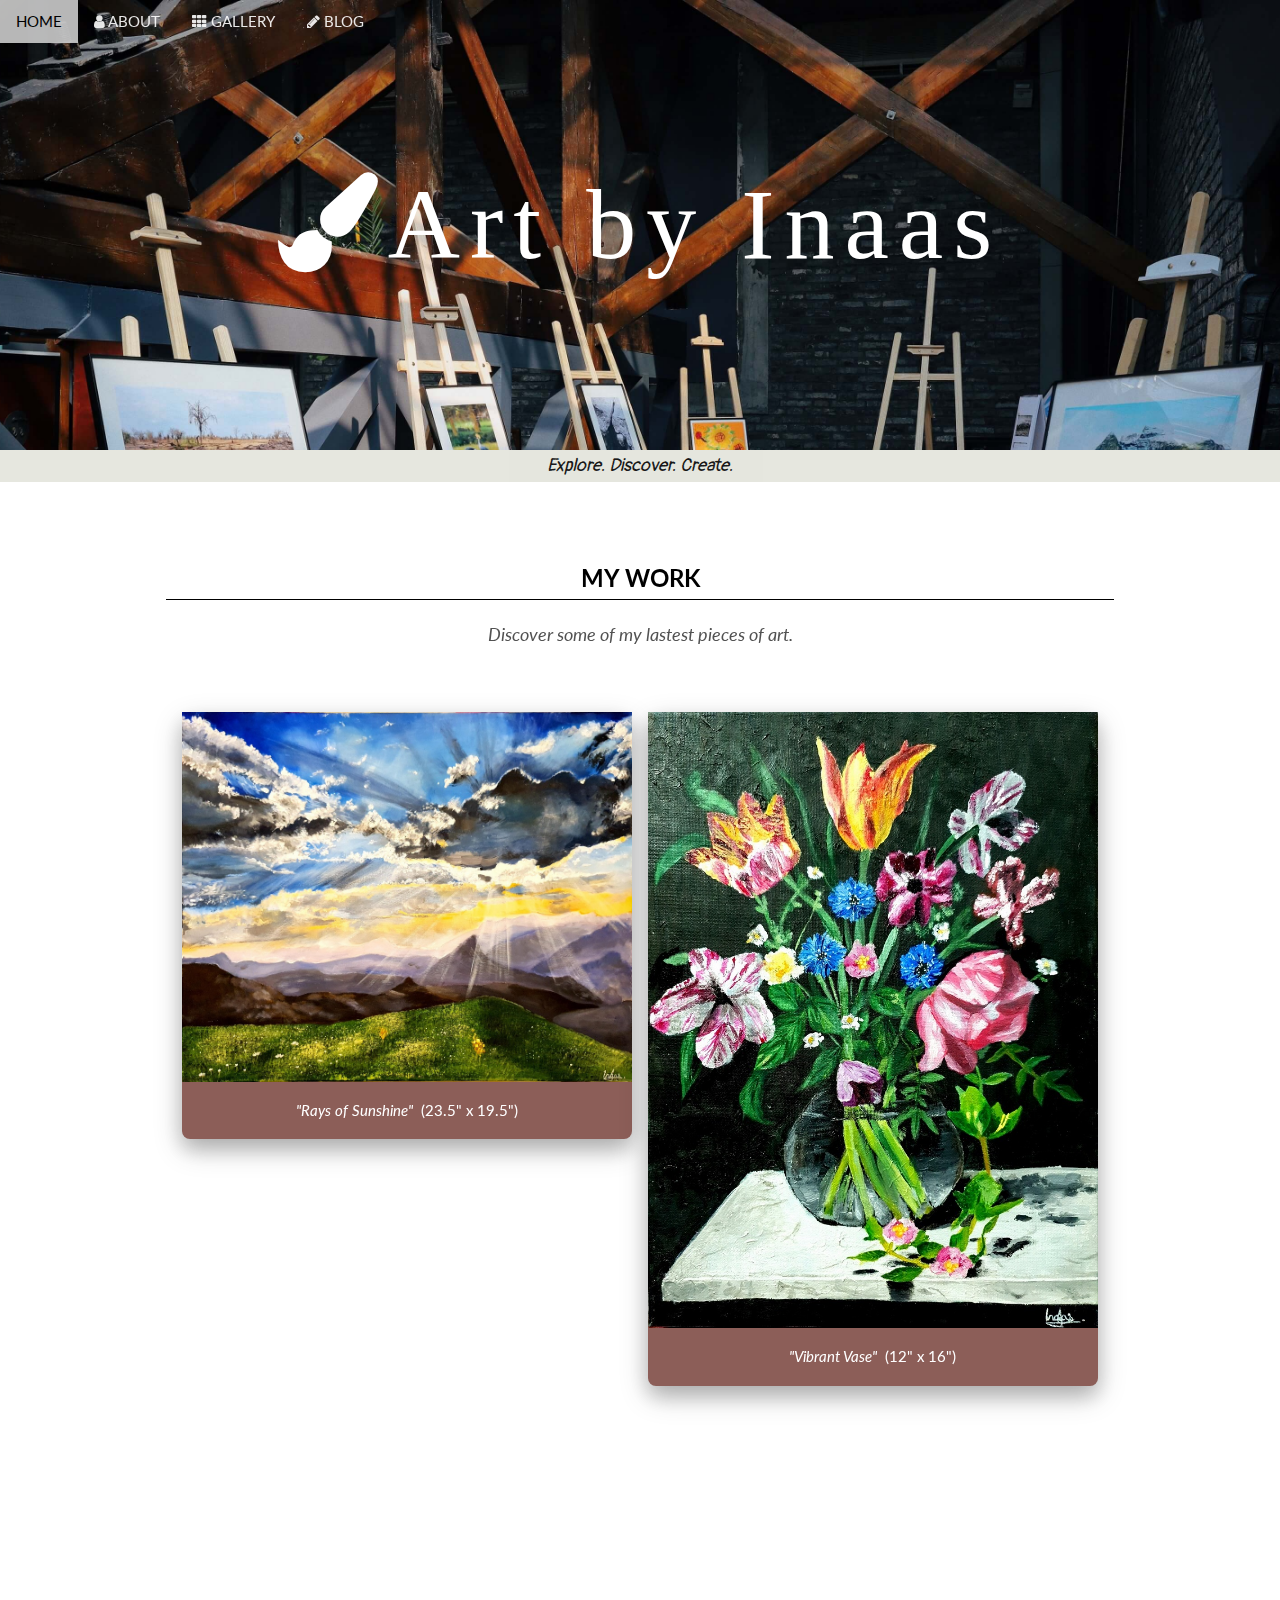
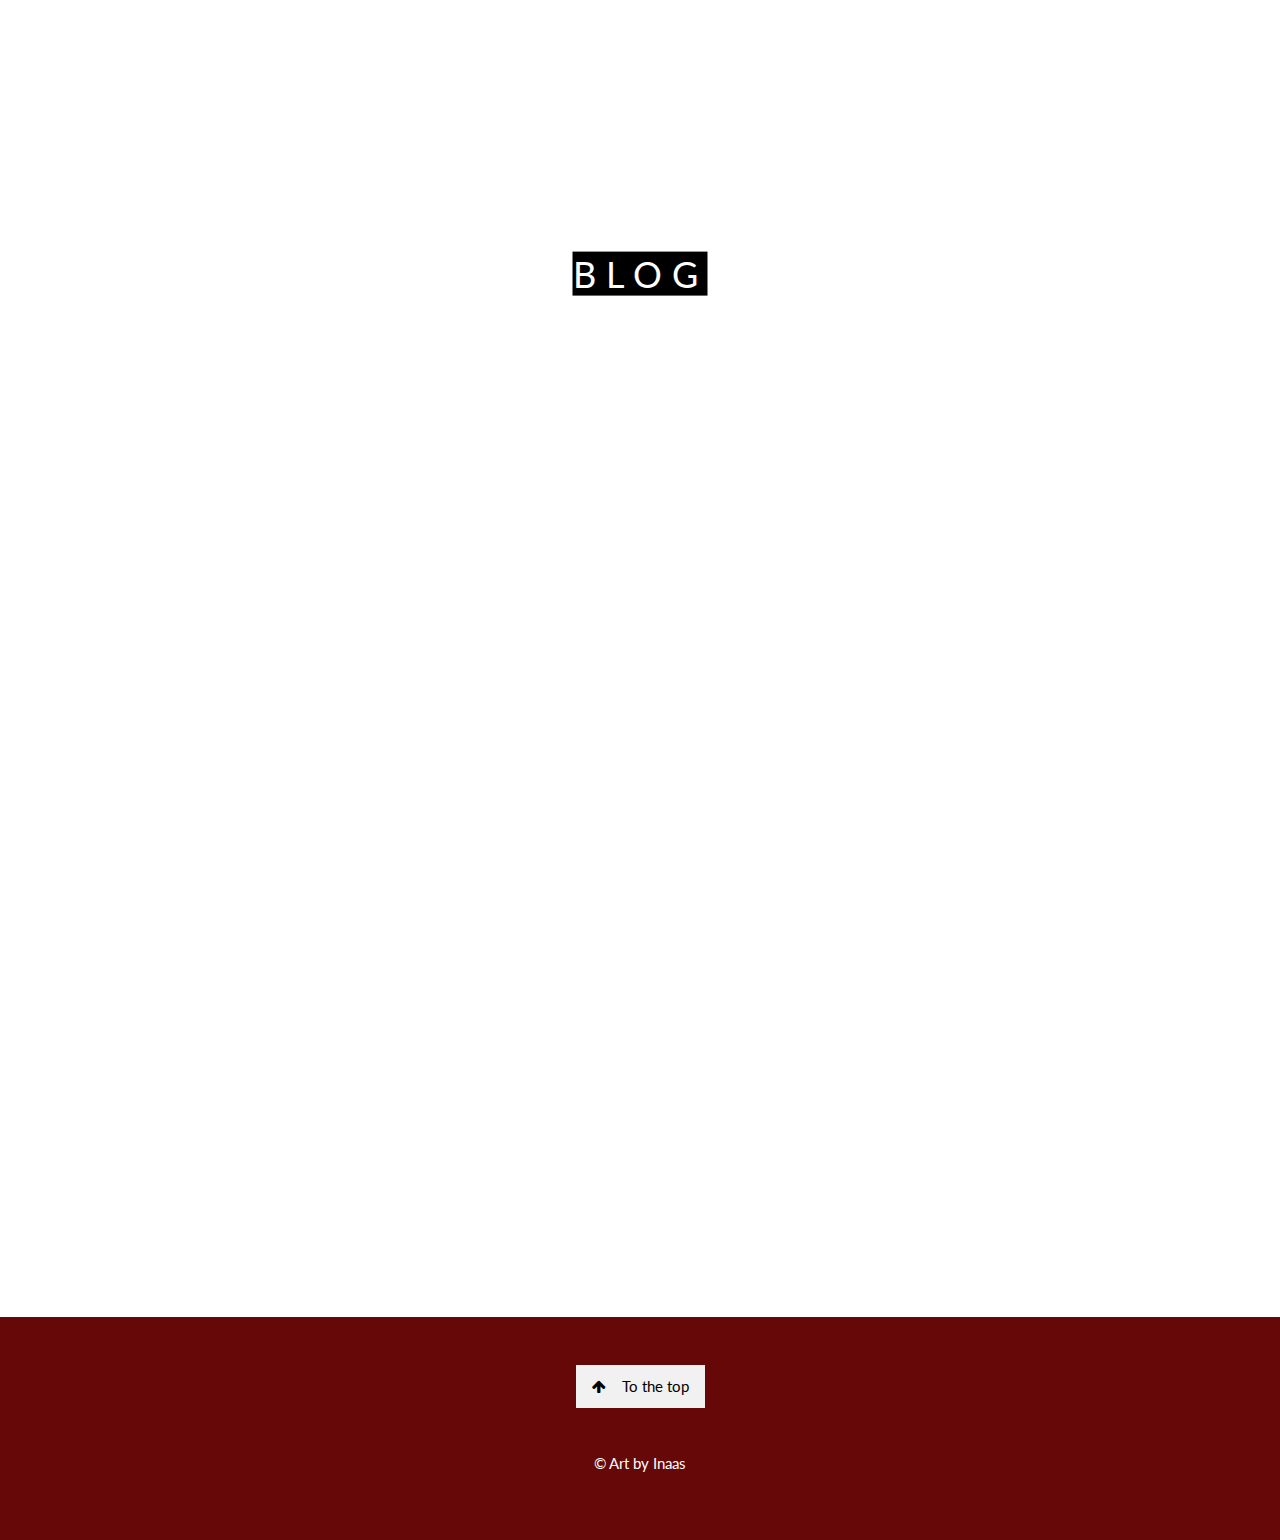
<file: index.html>
<!DOCTYPE html>
<html>
<head>
    <title>Art by Inaas
    </title>
    <meta charset="UTF-8">
    <meta name="viewport" content="width=device-width, initial-scale=1">
    <link rel="stylesheet" href="https://fonts.googleapis.com/css?family=Lato">
    <link rel="stylesheet" href="https://fonts.googleapis.com/css?family=Pangolin">
    <link rel="stylesheet" href="https://cdnjs.cloudflare.com/ajax/libs/font-awesome/4.7.0/css/font-awesome.min.css">
    <link href="https://unpkg.com/aos@2.3.1/dist/aos.css" rel="stylesheet">
    <link href="style.css" rel="stylesheet">
    <link rel="icon" href="images/logo.png">
</head>
<body>

  <!-- Navbar (sit on top) -->
  <div class="w3-top">
    <div class="w3-bar w3-text-white" id="myNavbar" style="opacity:0.9">
      <a class="w3-bar-item w3-button w3-hover-black w3-hide-medium w3-hide-large w3-right w3-text-black" href="javascript:void(0);" onclick="toggleFunction()" title="Toggle Navigation Menu">
        <i class="fa fa-bars w3-text-white"></i>
      </a>
      <a href="index.html" class="w3-bar-item w3-button">HOME</a>
      <a href="about.html" class="w3-bar-item w3-button w3-hide-small"><i class="fa fa-user"></i> ABOUT</a>
      <a href="gallery.html" class="w3-bar-item w3-button w3-hide-small"><i class="fa fa-th"></i> GALLERY</a>
      <a href="blog.html" class="w3-bar-item w3-button w3-hide-small"><i class="fa fa-pencil"></i> BLOG</a>
     </div>

  <!-- Navbar on small screens -->
  <div id="navDemo" class="w3-bar-block w3-hide w3-hide-large w3-hide-medium dark-red">
    <a href="about.html" class="w3-bar-item w3-button w3-text-white w3-center w3-ripple" onclick="toggleFunction()">ABOUT</a>
    <a href="gallery.html" class="w3-bar-item w3-button w3-text-white w3-center w3-ripple" onclick="toggleFunction()">GALLERY</a>=
    <a href="blog.html" class="w3-bar-item w3-button w3-text-white w3-center w3-ripple" onclick="toggleFunction()">BLOG</a>
  </div>
</div>

<!-- First Parallax Image with Logo Text -->

<header class="bgimg-1 w3-container w3-hide-small" id="index">
   <div style="padding:10%">
	   <h1 class="w3-center w3-wide glow w3-hide-medium w3-hide-large" data-aos-duration="3000" data-aos="zoom-in-up" style="font-family:'Brush Script MT';font-size:50px;"><i class="fa fa-paint-brush"></i>Art by Inaas</h1>
	   <h1 class="w3-center w3-wide glow w3-hide-small" data-aos-duration="3000" data-aos="zoom-in-up" style="font-family:'Brush Script MT';font-size:100px;"><i class="fa fa-paint-brush"></i>Art by Inaas</h1>
   </div>
</header>

<div class="w3-hide-large w3-hide-medium">
<img src="images/headerr.png" alt="header" class="w3-image">
</div>
<div class="w3-bar w3-center w3-large blue" style="font-family:Pangolin; opacity:0.9"><em>Explore. Discover. Create.</em></div>

<!-- Container (Gallery Section) -->
<div>
<div class="w3-content w3-container w3-padding-64" id="gallery">

   <h3 class="w3-center w3-text-black w3-border-bottom w3-border-black" data-aos="zoom-in-down" data-aos-duration="1000"><b>MY WORK</b></h3>
  <p class="w3-center w3-large" data-aos="zoom-in-up" data-aos-duration="1000"><em>Discover some of my lastest pieces of art.</em></p><br>
	<div class="w3-row-padding">
		<div class="w3-half">
		   <div class="w3-card-4 w3-round-large w3-margin-top rose" data-aos="zoom-in-up" data-aos-duration="1000"><img src="images/clouds.jpg" alt="Rays of Sunshine" style="width:100%"> <div class="w3-container w3-center">
		    <p><em>"Rays of Sunshine" </em>&nbsp(23.5" x 19.5")</p>
		  </div></div>
		  <div class="w3-card-4 w3-round-large w3-margin-top rose" data-aos="zoom-in-up" data-aos-duration="1000"><img src="images/p2.jpg" alt="The Flower of the Sky" style="width:100%"> <div class="w3-container w3-center">
		    <p><em>"The Flower of the Sky" </em>&nbsp(12" x 8")</p>
		  </div></div>
		</div>
		<div class="w3-half">
		   <div class="w3-card-4 w3-round-large w3-margin-top rose" data-aos="zoom-in-up" data-aos-duration="1000"><img src="images/p10.jpg" alt="Vibrant Vase" style="width:100%"> <div class="w3-container w3-center">
		    <p><em>"Vibrant Vase" </em>&nbsp(12" x 16")</p>
		  </div></div>
		 </div>
	</div>

<div class="w3-center" style="margin-top:45px;"><a href="gallery.html" data-aos="zoom-in-up" data-aos-duration="1000"><button class="w3-button w3-padding-large w3-border w3-card-4 w3-text-white dark-red" style="border-radius:10px;"><b>VIEW MORE »</b></button></a></div>
</div>
</div>

<!--Blog section-->
<div class="bgimg-4 w3-display-container">
  <div class="w3-display-middle">
    <span class="w3-xxlarge w3-text-white w3-wide w3-black"><a href="blog.html">BLOG</a></span>
  </div>
</div>

<!-- Container (Blog Section)-->
<div class="back">
<div class="w3-content w3-padding-64 w3-container" id="blog">
  <h3 class="w3-center w3-text-black w3-border-bottom w3-border-black" data-aos="zoom-in-down" data-aos-duration="1000"><b><a href="blog.html">BLOG</a></b></h3>
  <p class="w3-center w3-large" data-aos="zoom-in-up" data-aos-duration="1000"><em>Read my latest posts, and gain more insight on art.</em></p>
 <div class="w3-row-padding">

   <div class="w3-third">
     <div class="w3-card-4 blue w3-margin-top" data-aos="zoom-in-right" data-aos-duration="1000">
      <img src="images/stickers.jpg" alt="Best Free Apps and Websites for Artists and Designers" style="width:100%;">
      <div class="w3-container">
        <h4><b>35+ Free Printable Art Themed Stickers</b></h4>
        <h6 class="w3-opacity">August 4, 2021 | By Inaas Asad</h6>
      </div>

      <div class="w3-container">
        <p>Just like the title suggests, you can find dozens of art themed stickers free to download on this page! To get access to the stickers, all you must do is print...</p>
        <div class="w3-row">
          <div class="w3-col m8 s12">
           <p><a href="35+_free_printable%20_art_themed_stickers.html"><button class="w3-button w3-padding-large w3-border rose" style="border-radius:10px;"><b>READ MORE »</b></button></a></p>
          </div>
        </div>
      </div>
    </div>
  </div>

    <div class="w3-third">
      <div class="w3-card-4 blue w3-margin-top" data-aos="zoom-in-right" data-aos-duration="1000">
       <img src="images/free_websites_apps.jpg" alt="Best Free Apps and Websites for Artists and Designers" style="width:100%;">
       <div class="w3-container">
         <h4><b>Best Free Apps and Websites for Artists and Designers</b></h4>
         <h6 class="w3-opacity">August 2, 2021 | By Inaas Asad</h6>
       </div>

       <div class="w3-container">
         <p>Everybody loves free stuff, so I hope you don’t get bored reading this post. The web is flooded with tons of tools that artists and designers can utilize...</p>
         <div class="w3-row">
           <div class="w3-col m8 s12">
            <p><a href="best-free-apps-and-websites-for-artists-and-designers.html"><button class="w3-button w3-padding-large w3-border rose" style="border-radius:10px;"><b>READ MORE »</b></button></a></p>
           </div>
         </div>
       </div>
     </div>
   </div>

  <div class="w3-third">
    <div class="w3-card-4 blue w3-margin-top" data-aos="zoom-in-right" data-aos-duration="1000">
     <img src="images/color_palette_header.jpg" alt="10 Amazing Summer Themed Color Palettes" style="width:100%;">
     <div class="w3-container">
       <h4><b>10 Amazing Summer Themed Color Palettes</b></h4>
       <h6 class="w3-opacity">July 27, 2021 | By Inaas Asad</h6>
     </div>

     <div class="w3-container">
       <p>A lot of designers and artists use color palettes in their work, as they are essential to the composition and balance of a piece. While I was...</p>
       <div class="w3-row">
         <div class="w3-col m8 s12">
          <p><a href="10-amazing-summer-themed-color-palettes.html"><button class="w3-button w3-padding-large w3-border rose" style="border-radius:10px;"><b>READ MORE »</b></button></a></p>
         </div>
       </div>
     </div>
   </div>
 </div>


   </div>
  	<div class="w3-center" style="margin-top:45px;"><a href="blog.html" data-aos="zoom-in-up" data-aos-duration="1000"><button class="w3-button w3-padding-large w3-border w3-card-4 w3-text-white dark-red" style="border-radius:10px;"><b>VIEW MORE »</b></button></a></div>

 </div>
</div>

<!-- Footer -->
<footer class="w3-center w3-hover-black w3-padding-48">
  <a href="#index" class="w3-button w3-light-grey"><i class="fa fa-arrow-up w3-margin-right"></i>To the top</a><br><br>
  <p class="w3-text-white">&copy; Art by Inaas</p>
</footer>
<script src="js/jquery-3.5.0.js"></script>
<script src="https://unpkg.com/aos@2.3.1/dist/aos.js"></script>
<script>
  AOS.init();
</script>
<script src="js/script.js"> </script>

 </body>
</html>
</file>
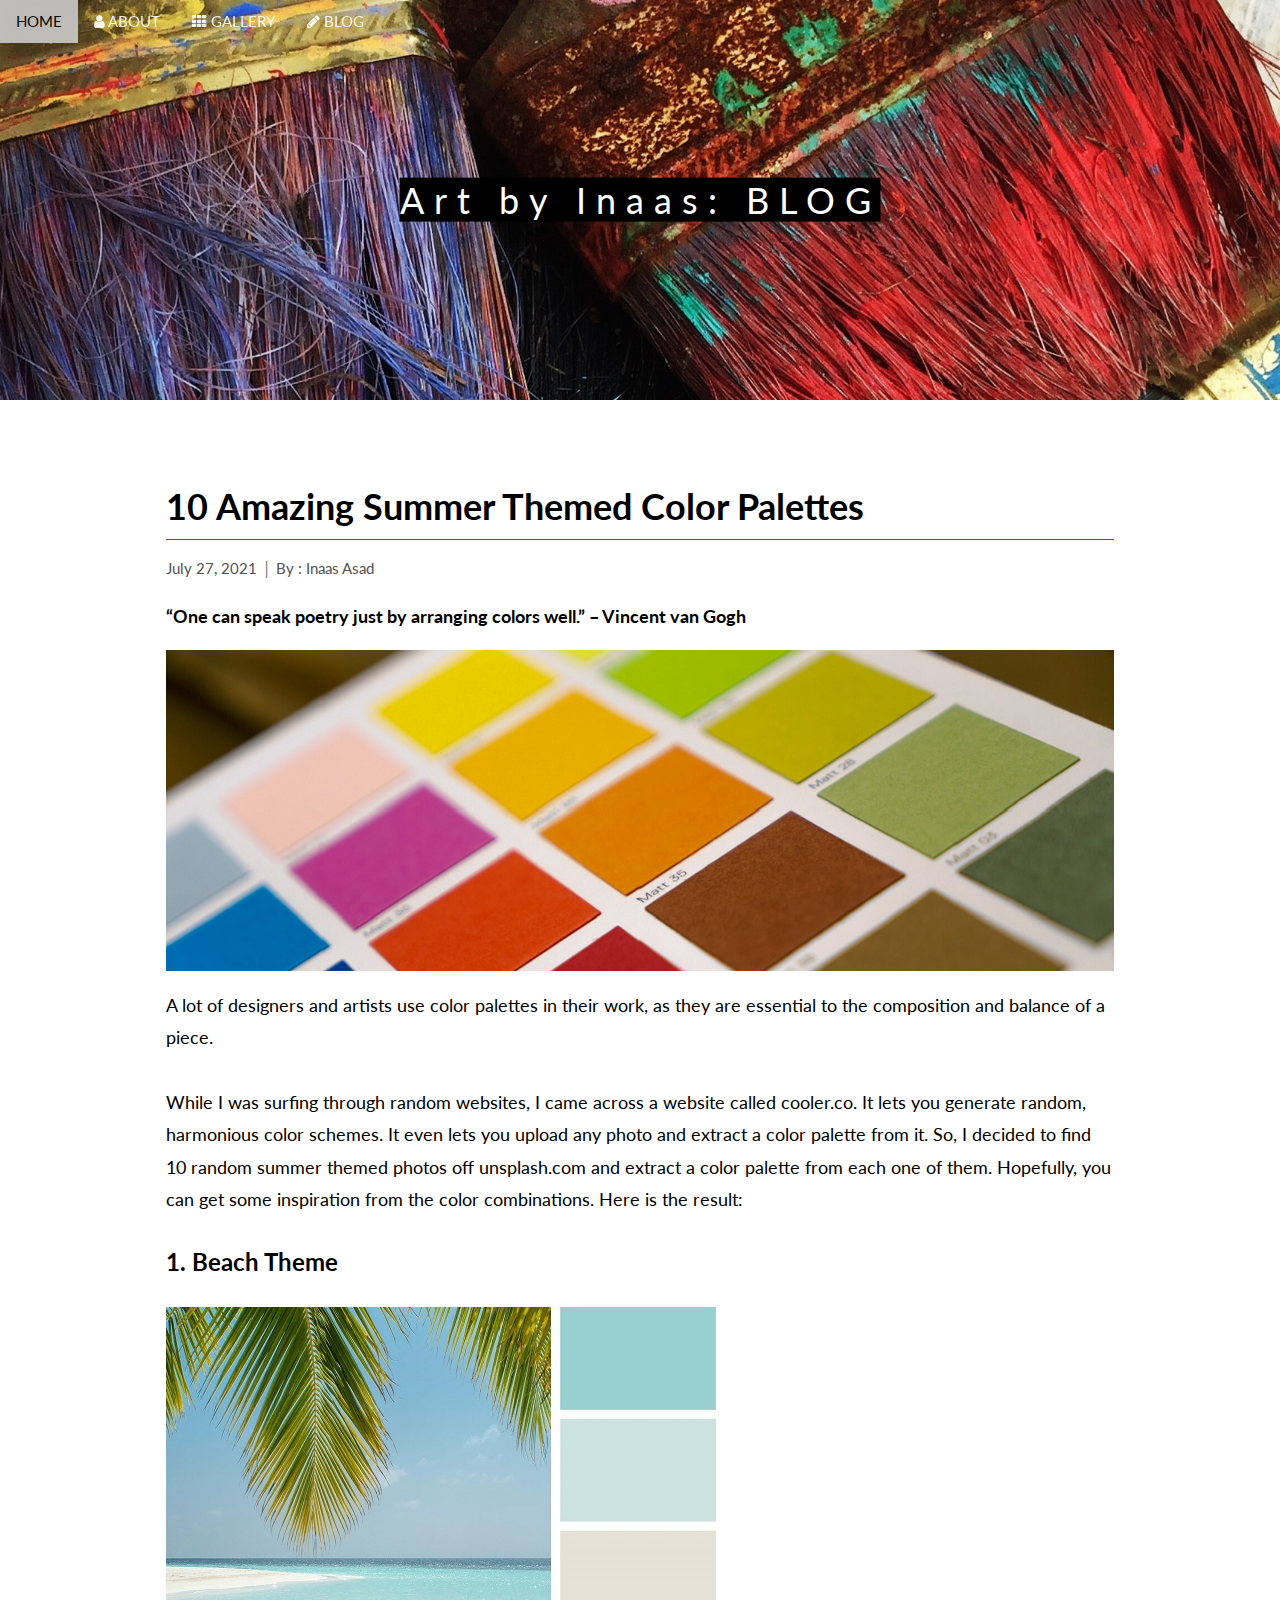
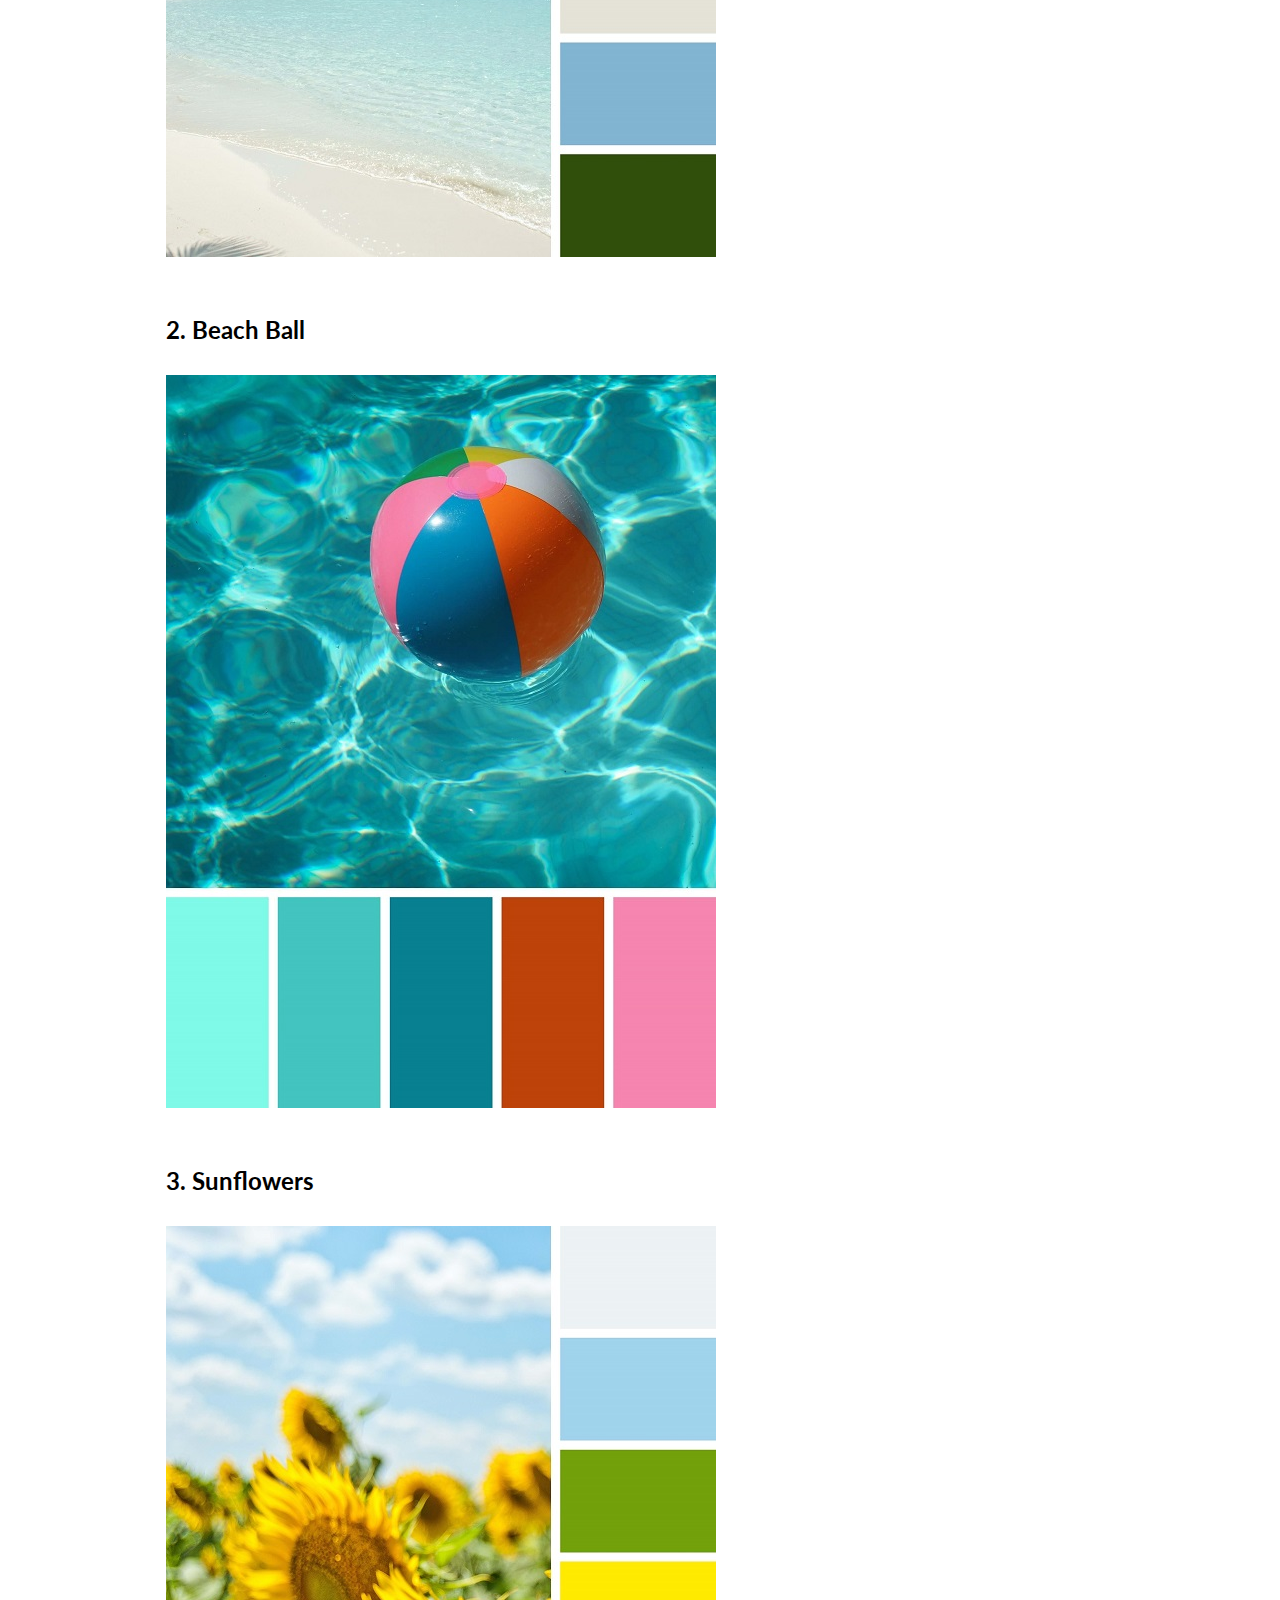
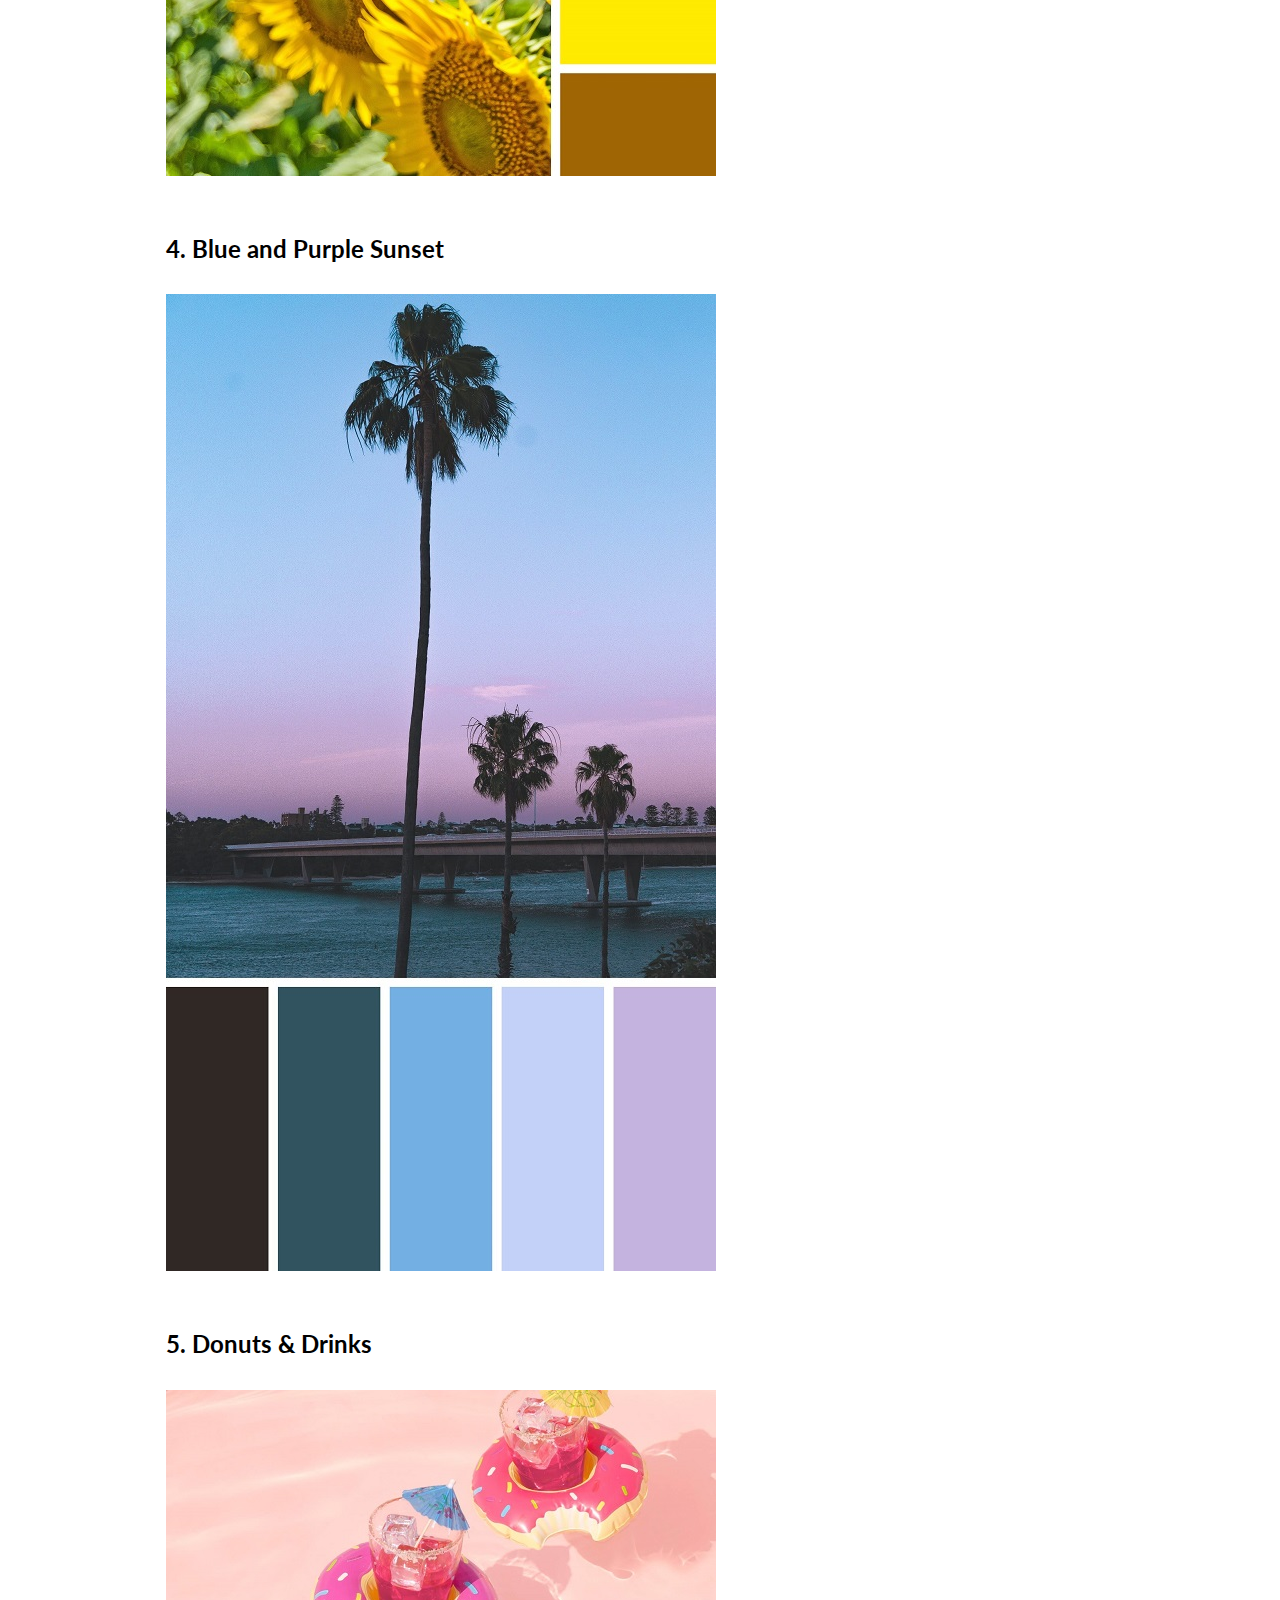
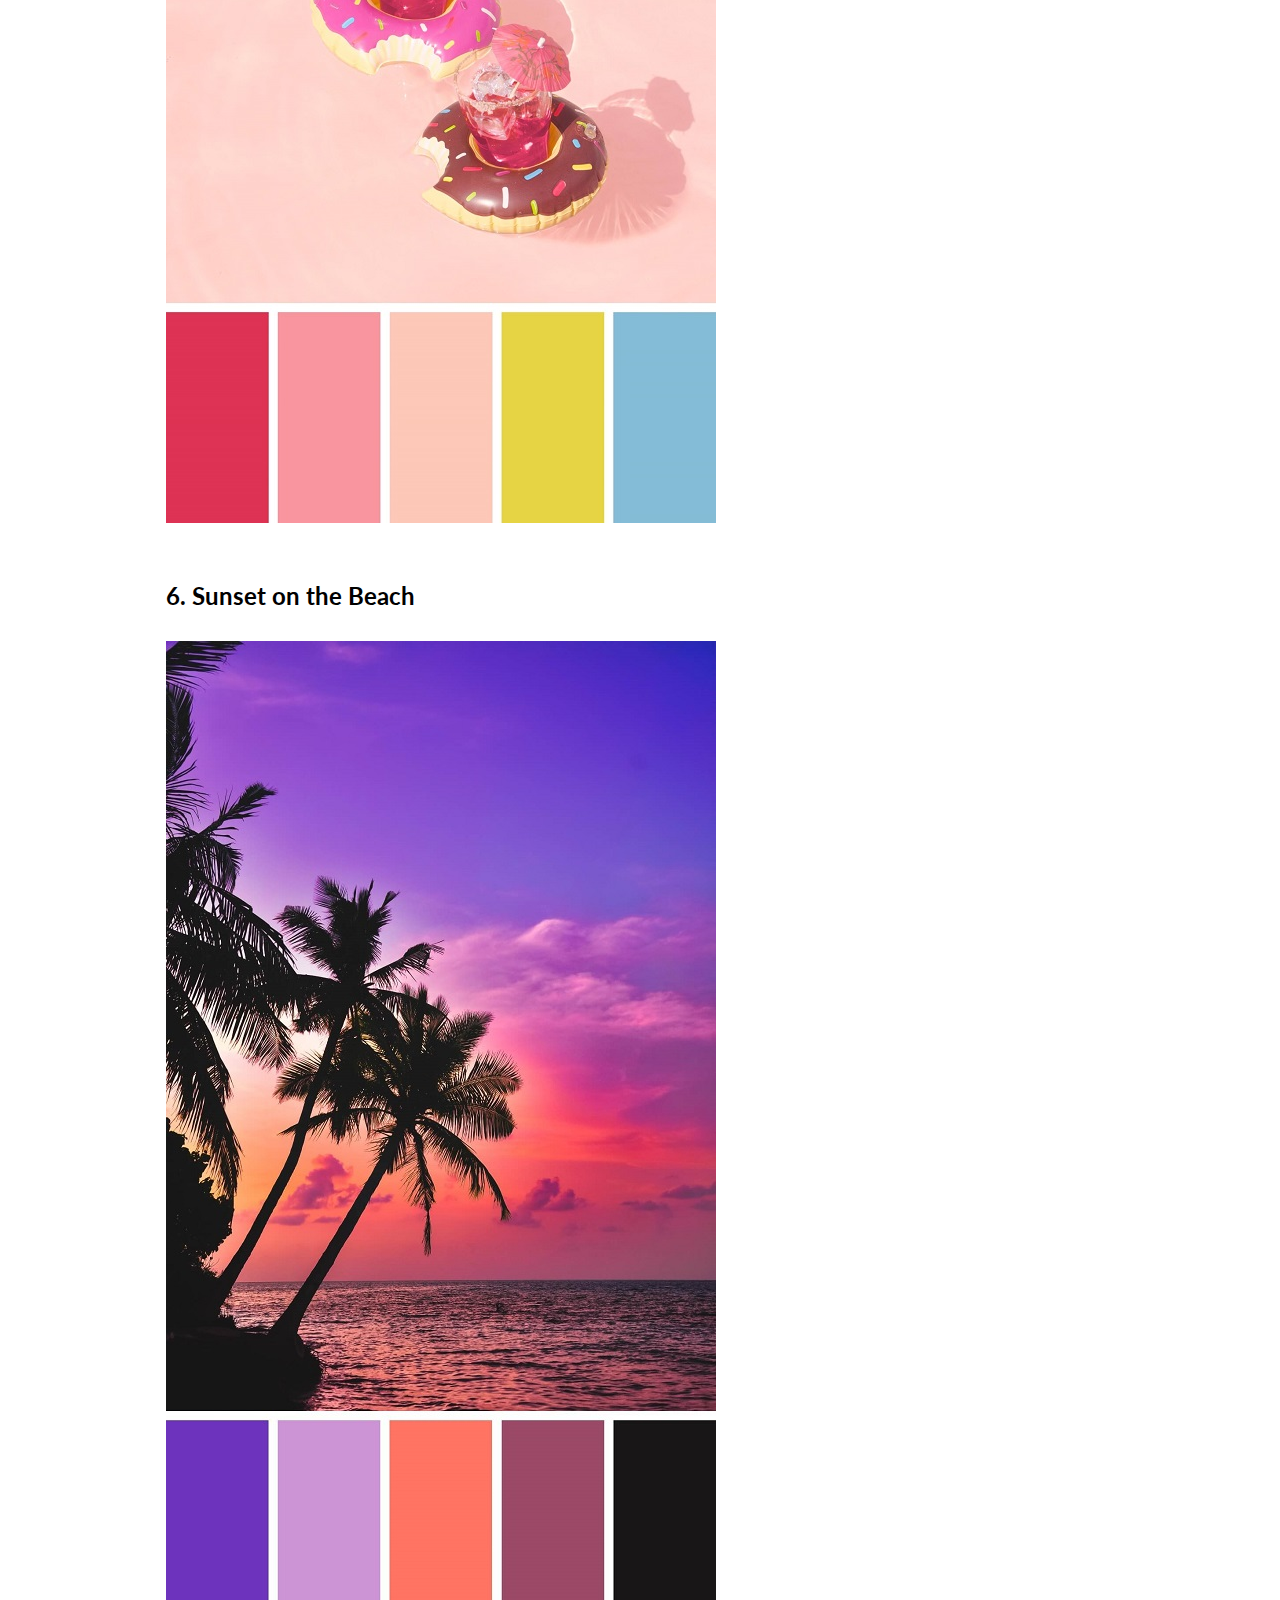
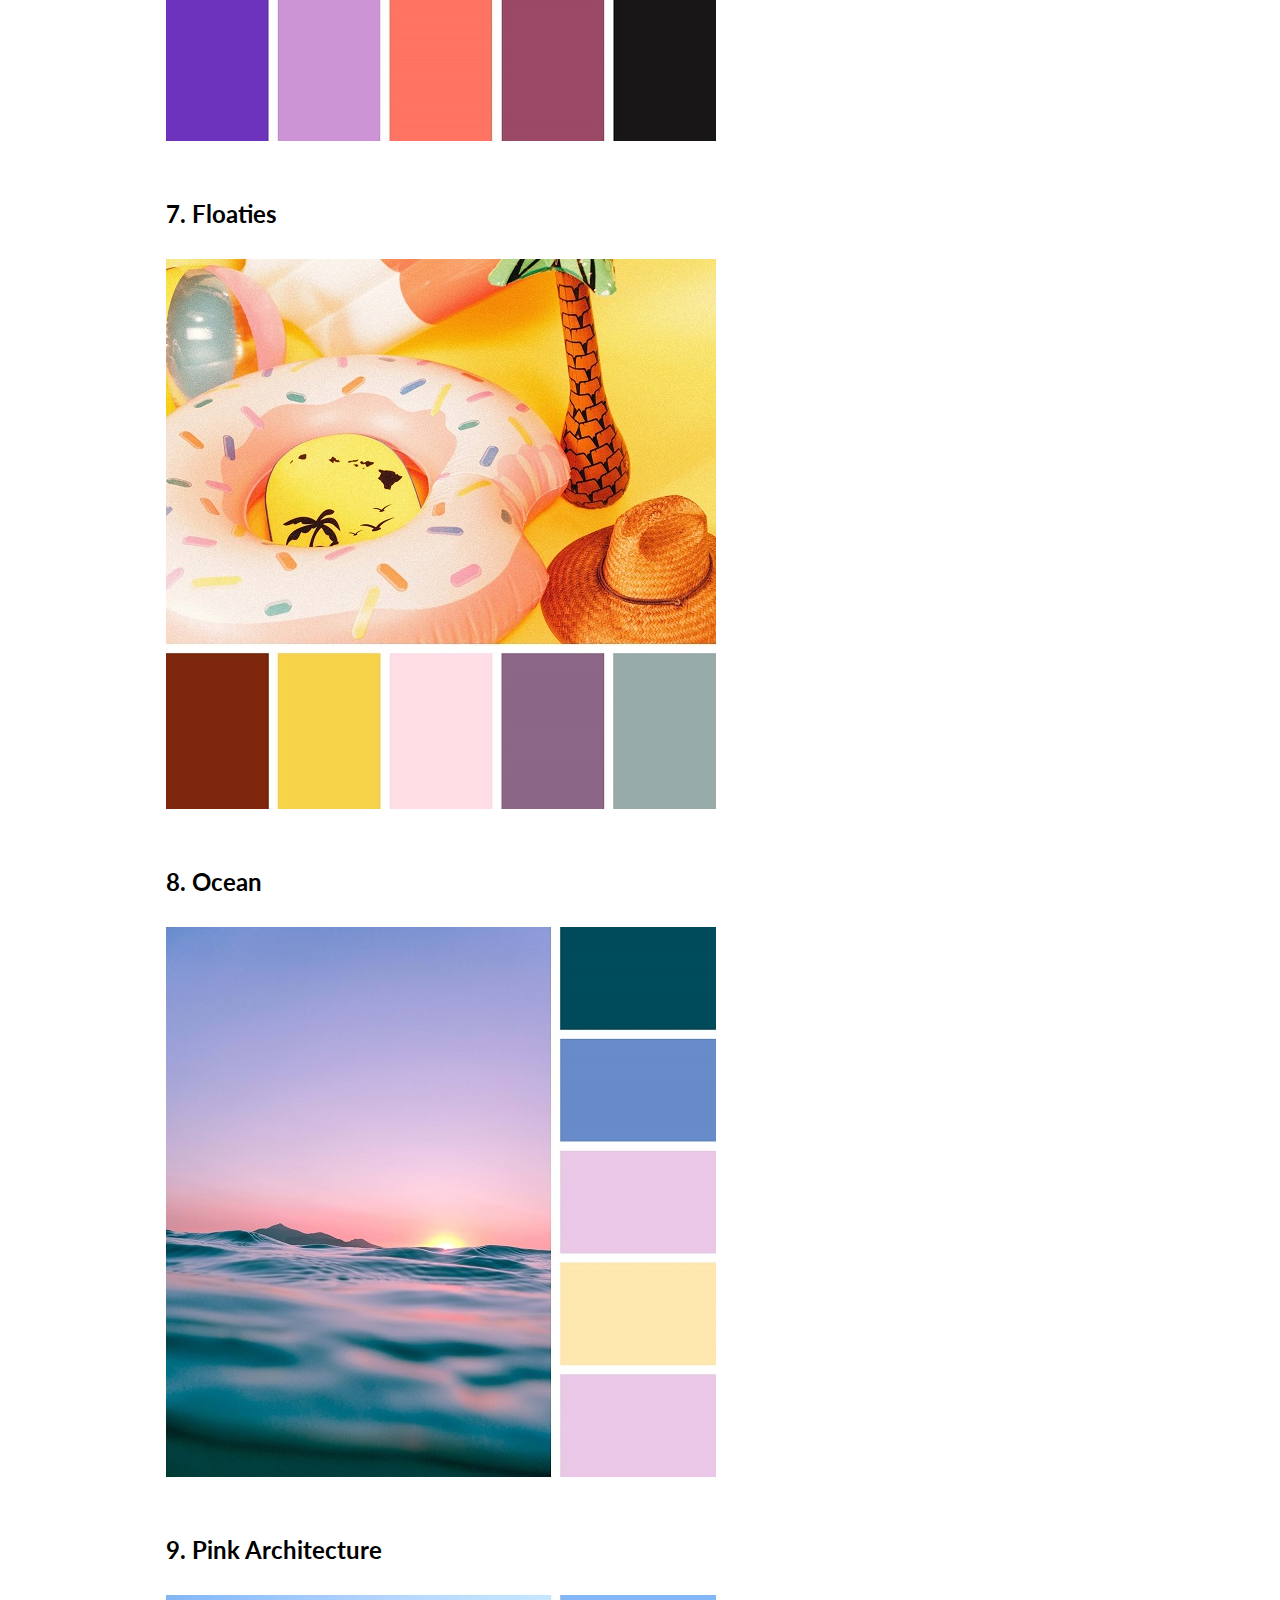
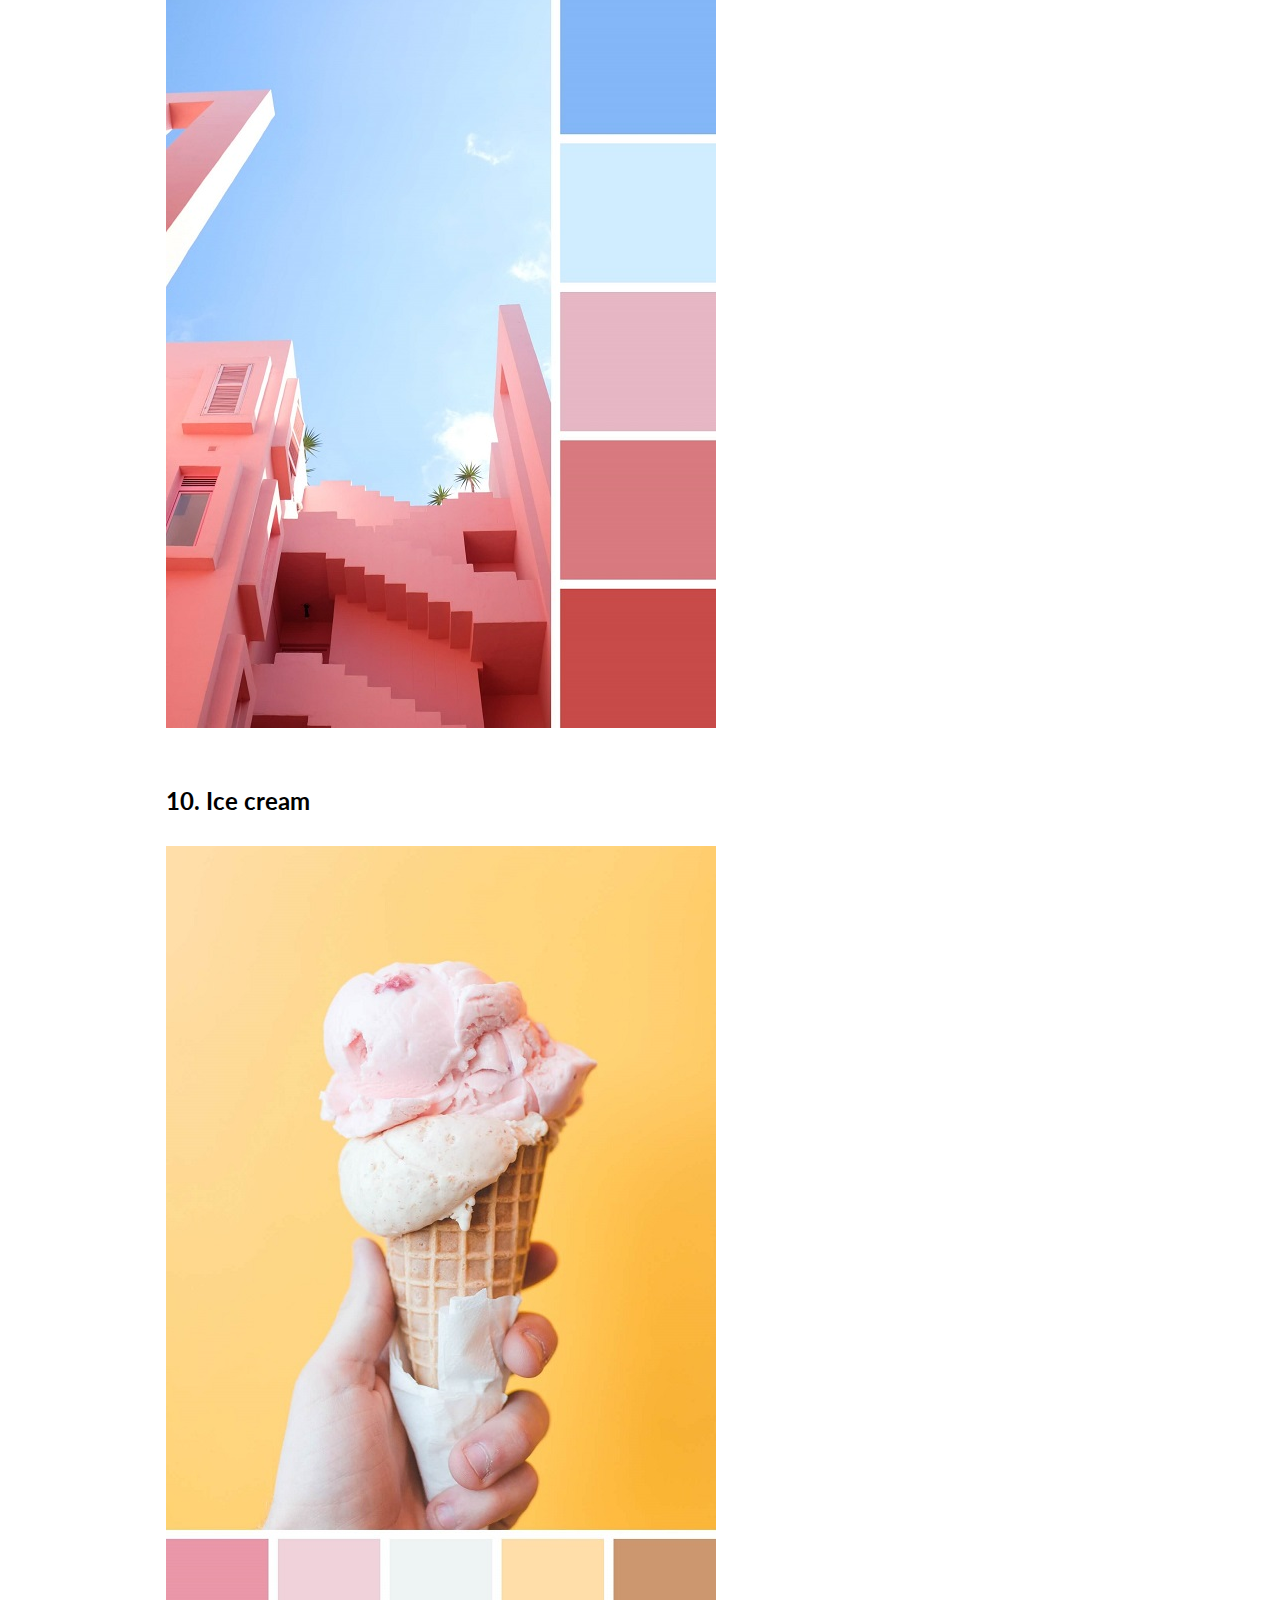
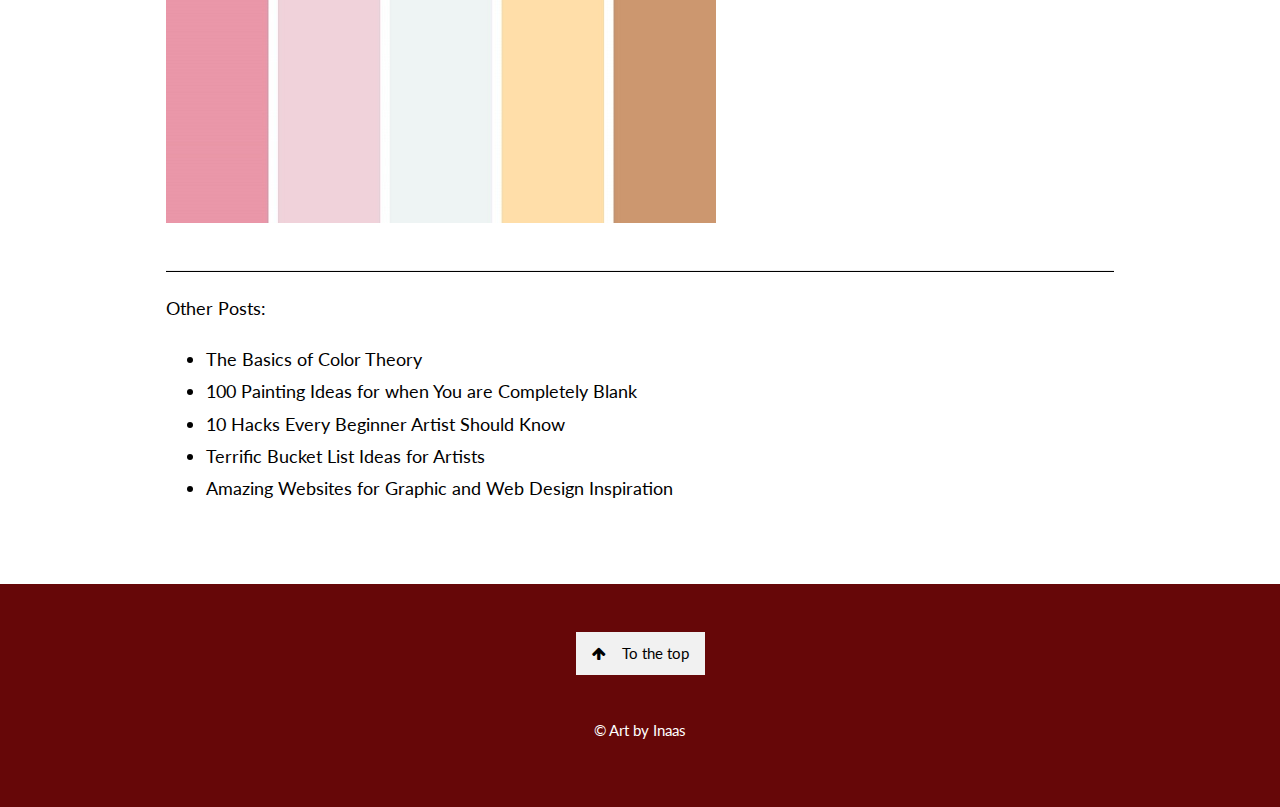
<file: 10-amazing-summer-themed-color-palettes.html>
<!DOCTYPE html>
<html>
<head>
<title>10 Amazing Summer Themed Color Palettes | Art by Inaas</title>
<meta charset="UTF-8">
<meta name="viewport" content="width=device-width, initial-scale=1">
<link rel="stylesheet" href="https://fonts.googleapis.com/css?family=Lato">
<link rel="stylesheet" href="https://cdnjs.cloudflare.com/ajax/libs/font-awesome/4.7.0/css/font-awesome.min.css">
 <link rel="stylesheet" href="style.css">
 <link rel="icon" href="images/logo.png">
</head>
<body>

  <!-- Navbar (sit on top) -->
  <div class="w3-top">
    <div class="w3-bar w3-text-white" id="myNavbar" style="opacity:0.9">
      <a class="w3-bar-item w3-button w3-hover-black w3-hide-medium w3-hide-large w3-right w3-text-black" href="javascript:void(0);" onclick="toggleFunction()" title="Toggle Navigation Menu">
        <i class="fa fa-bars w3-text-white"></i>
      </a>
      <a href="index.html" class="w3-bar-item w3-button">HOME</a>
      <a href="about.html" class="w3-bar-item w3-button w3-hide-small"><i class="fa fa-user"></i> ABOUT</a>
      <a href="gallery.html" class="w3-bar-item w3-button w3-hide-small"><i class="fa fa-th"></i> GALLERY</a>
      <a href="blog.html" class="w3-bar-item w3-button w3-hide-small"><i class="fa fa-pencil"></i> BLOG</a>
     </div>

  <!-- Navbar on small screens -->
  <div id="navDemo" class="w3-bar-block w3-hide w3-hide-large w3-hide-medium dark-red">
    <a href="about.html" class="w3-bar-item w3-button w3-text-white w3-center w3-ripple" onclick="toggleFunction()">ABOUT</a>
    <a href="gallery.html" class="w3-bar-item w3-button w3-text-white w3-center w3-ripple" onclick="toggleFunction()">GALLERY</a>=
    <a href="blog.html" class="w3-bar-item w3-button w3-text-white w3-center w3-ripple" onclick="toggleFunction()">BLOG</a>
  </div>
</div>

<!--Blog section-->
<div class="bgimg-4 w3-display-container" id="index">
  <div class="w3-display-middle">
    <span class="w3-xxlarge w3-text-white w3-wide w3-black">Art by Inaas: BLOG</span>
  </div>
</div>
 <div class="back2">
<div class="w3-content w3-container w3-padding-64">
<h1 class="w3-text-black w3-left-align w3-border-bottom w3-border-deep-purple"><b>10 Amazing Summer Themed Color Palettes</b></h1>
<p>July 27, 2021 │ By : Inaas Asad</p>
<p class="w3-text-black w3-large"><b>“One can speak poetry just by arranging colors well.” – Vincent van Gogh</b></p>
<div>
<img src="images/color_palette_header.jpg" alt="color_palette_header" class="w3-image">
</div>
<p class="w3-text-black w3-large">A lot of designers and artists use color palettes in their work, as they are essential to the composition and balance of a piece.<br><br>
While I was surfing through random websites, I came across a website called cooler.co. It lets you generate random, harmonious color schemes. It even lets you upload any photo and extract a color palette from it. So, I decided to find 10 random summer themed photos off unsplash.com and extract a color palette from each one of them. Hopefully, you can get some inspiration from the color combinations. Here is the result:
</p>

<p class="w3-text-black w3-xlarge"><strong>1. Beach Theme</strong></p>
<img src="images/color_palette.jpg" alt="Designspiration" class="w3-image">
<br><br>

<p class="w3-text-black w3-xlarge"><strong>2. Beach Ball</strong></p>
<img src="images/color_palette1.jpg" alt="Designspiration" class="w3-image">
<br><br>

<p class="w3-text-black w3-xlarge"><strong>3. Sunflowers</strong></p>
<img src="images/color_palette2.jpg" alt="Designspiration" class="w3-image">
<br><br>

<p class="w3-text-black w3-xlarge"><strong>4. Blue and Purple Sunset</strong></p>
<img src="images/color_palette3.jpg" alt="Designspiration" class="w3-image">
<br><br>

<p class="w3-text-black w3-xlarge"><strong>5. Donuts & Drinks</strong></p>
<img src="images/color_palette4.jpg" alt="Designspiration" class="w3-image">
<br><br>

<p class="w3-text-black w3-xlarge"><strong>6. Sunset on the Beach</strong></p>
<img src="images/color_palette5.jpg" alt="Designspiration" class="w3-image">
<br><br>

<p class="w3-text-black w3-xlarge"><strong>7. Floaties</strong></p>
<img src="images/color_palette6.jpg" alt="Designspiration" class="w3-image">
<br><br>

<p class="w3-text-black w3-xlarge"><strong>8. Ocean</strong></p>
<img src="images/color_palette7.jpg" alt="Designspiration" class="w3-image">
<br><br>

<p class="w3-text-black w3-xlarge"><strong>9. Pink Architecture</strong></p>
<img src="images/color_palette8.jpg" alt="Designspiration" class="w3-image">
<br><br>

<p class="w3-text-black w3-xlarge"><strong>10. Ice cream</strong></p>
<img src="images/color_palette9.jpg" alt="Designspiration" class="w3-image">
<br><br>

<hr style="height:1px" class="w3-black">
<p class="w3-text-black w3-large">Other Posts:</p>
<ul>
<a href="the-basics-of-color-theory.html"><li class="w3-large w3-text-black">The Basics of Color Theory</li></a>
<a href="100-painting-ideas-for-when-you-are-completely-blank.html"><li class="w3-large w3-text-black">100 Painting Ideas for when You are Completely Blank</li></a>
<a href="10-hacks-every-beginner-painter-should-know.html"><li class="w3-large w3-text-black">10 Hacks Every Beginner Artist Should Know</li></a>
<a href="terrific-bucket-list-ideas-for-artists.html"><li class="w3-large w3-text-black">Terrific Bucket List Ideas for Artists</li></a>
<a href="amazing-websites-for-graphic-and-web-design-inspiration.html"><li class="w3-large w3-text-black">Amazing Websites for Graphic and Web Design Inspiration</li></a>
</ul>
</div>
</div>

<!-- Footer -->
<footer class="w3-center w3-hover-black w3-padding-48">
  <a href="#index" class="w3-button w3-light-grey"><i class="fa fa-arrow-up w3-margin-right"></i>To the top</a><br><br>
  <p class="w3-text-white">&copy; Art by Inaas</p>
</footer>

<script src="js/jquery-3.5.0.js"></script>
<script src="js/script.js"> </script>

</body>
</html>
</file>
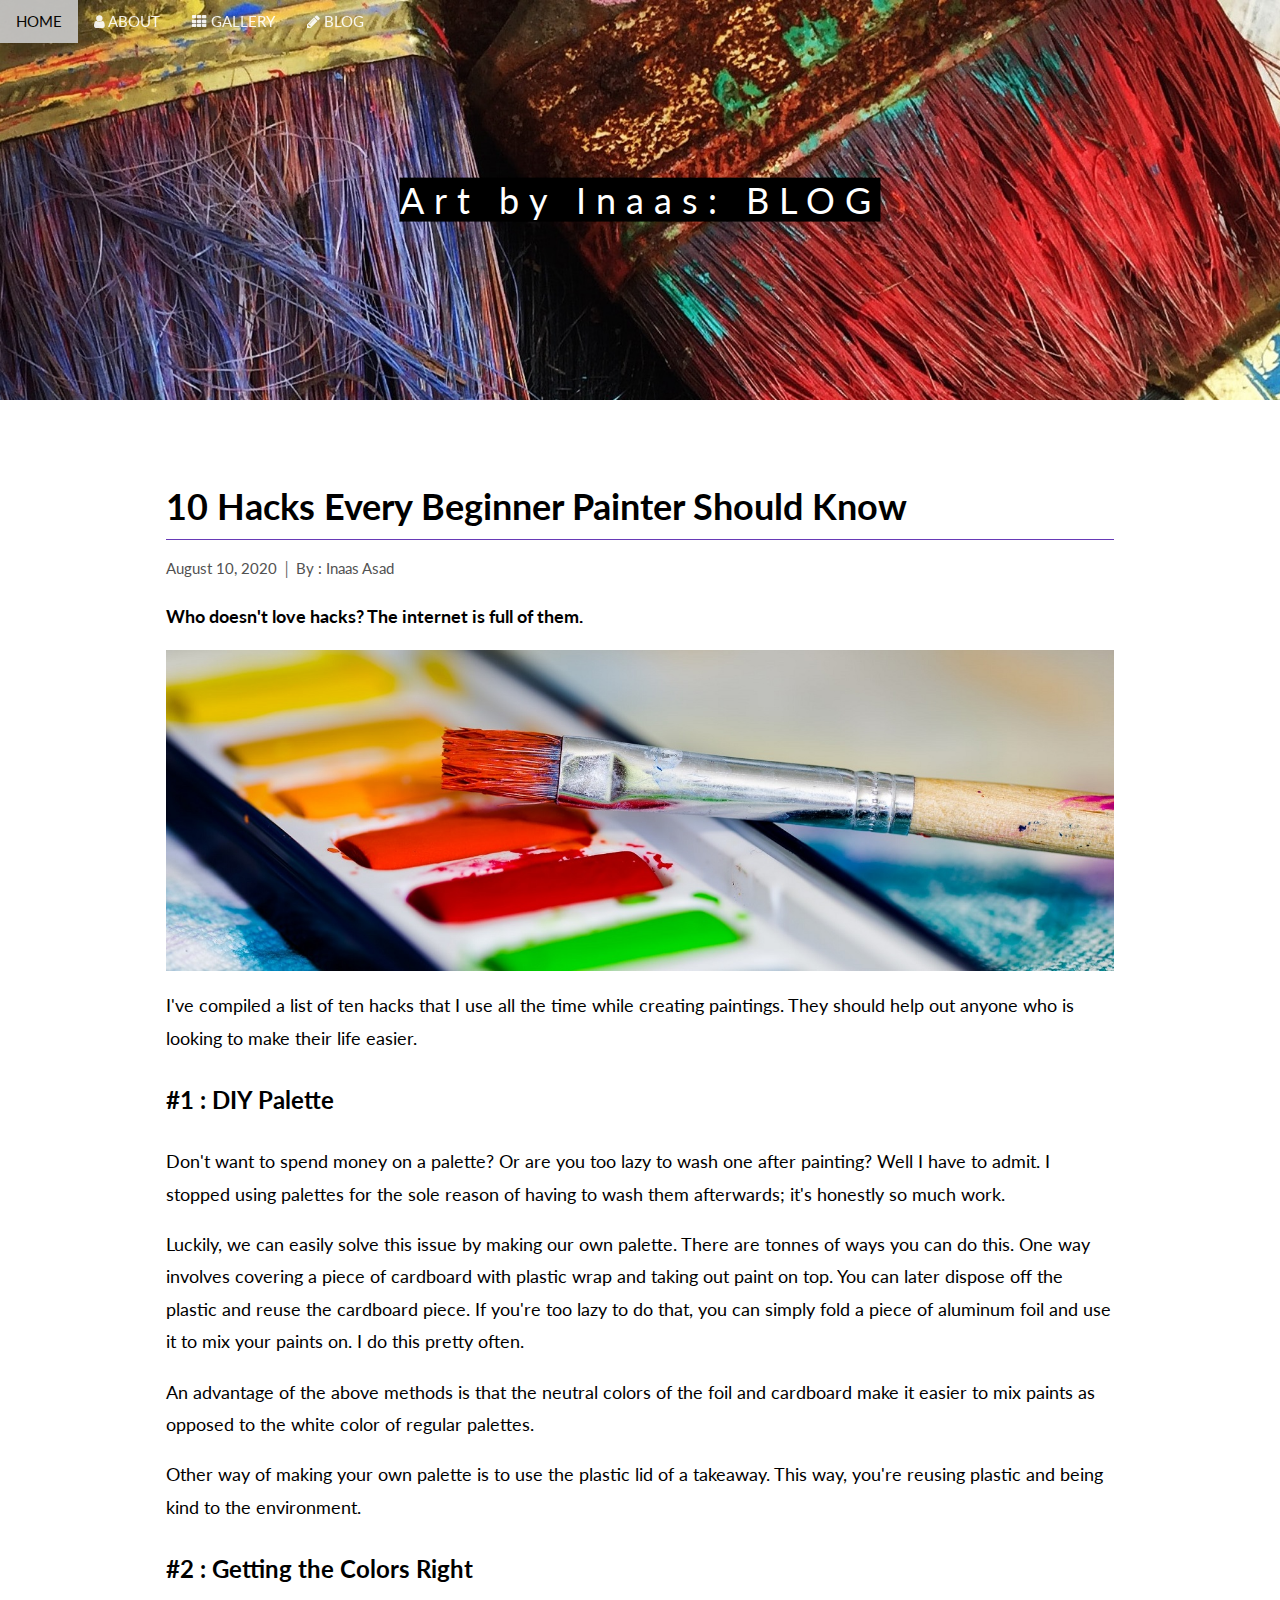
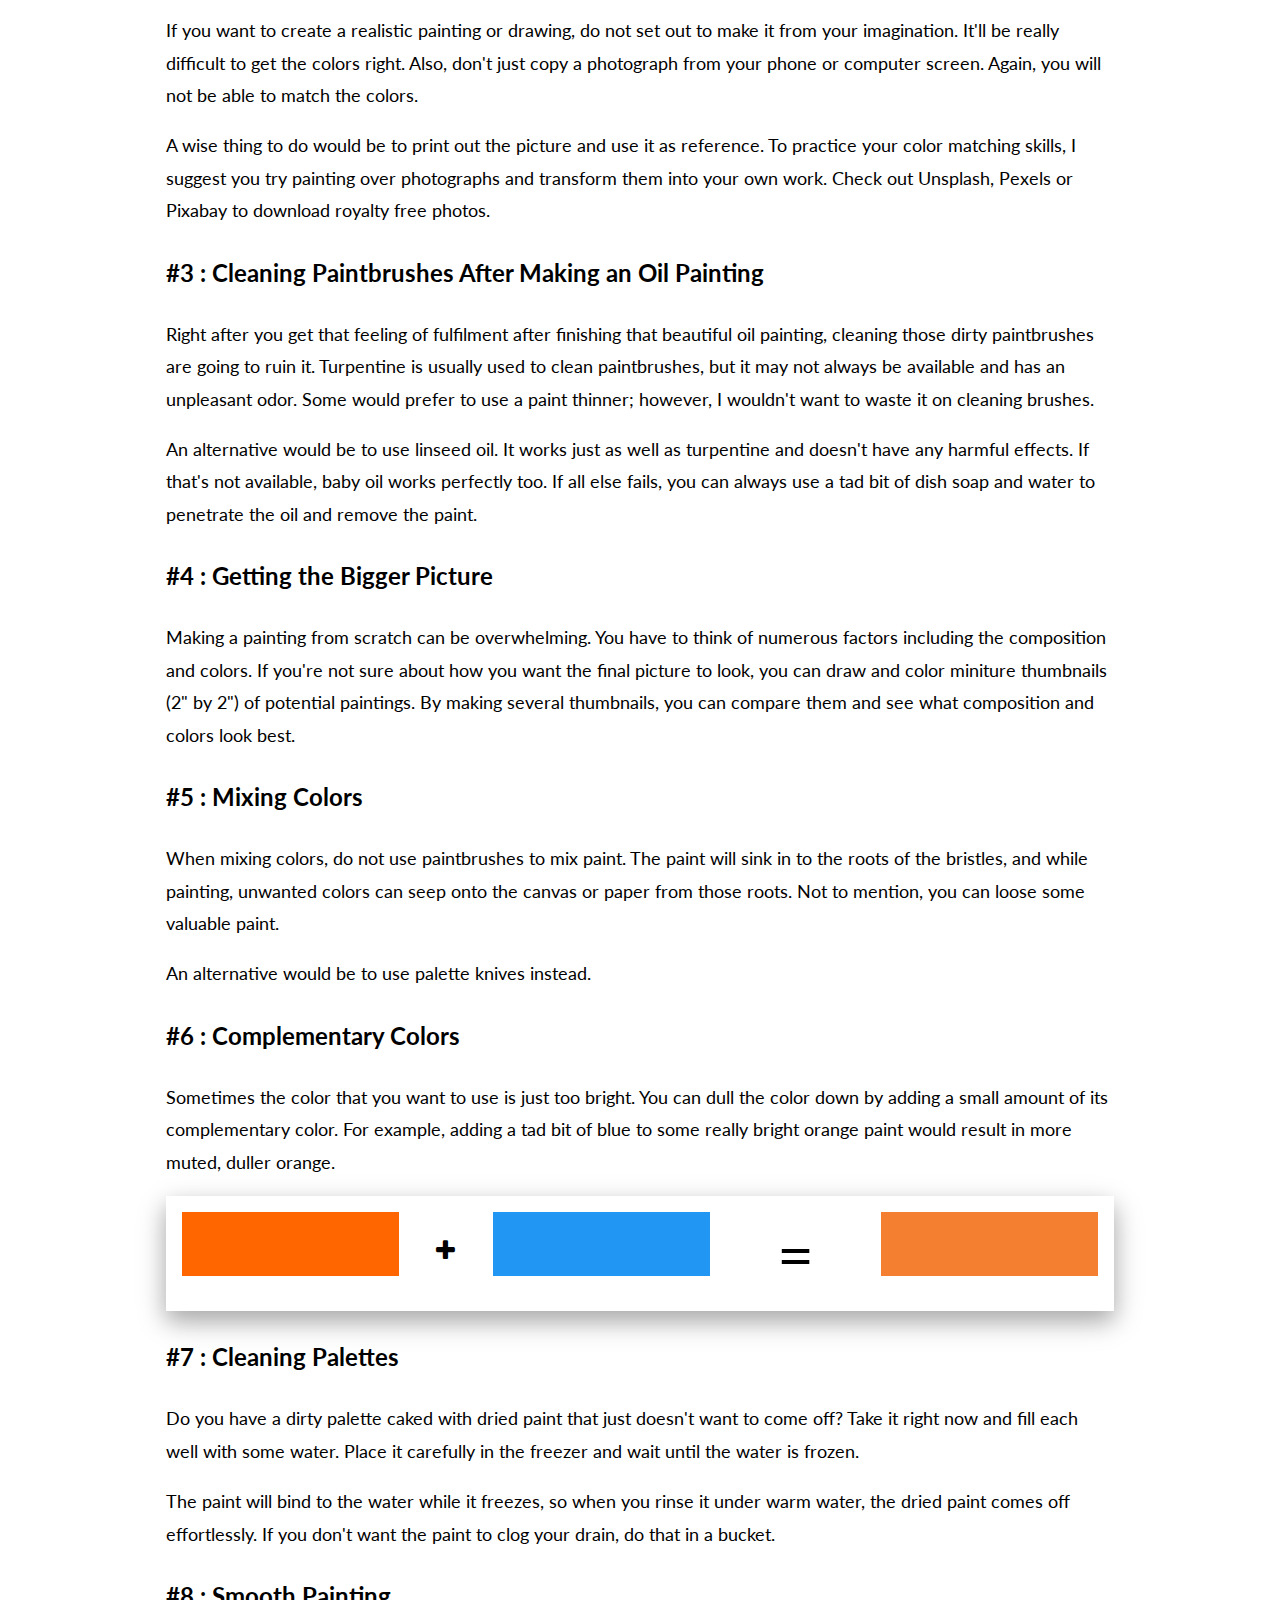
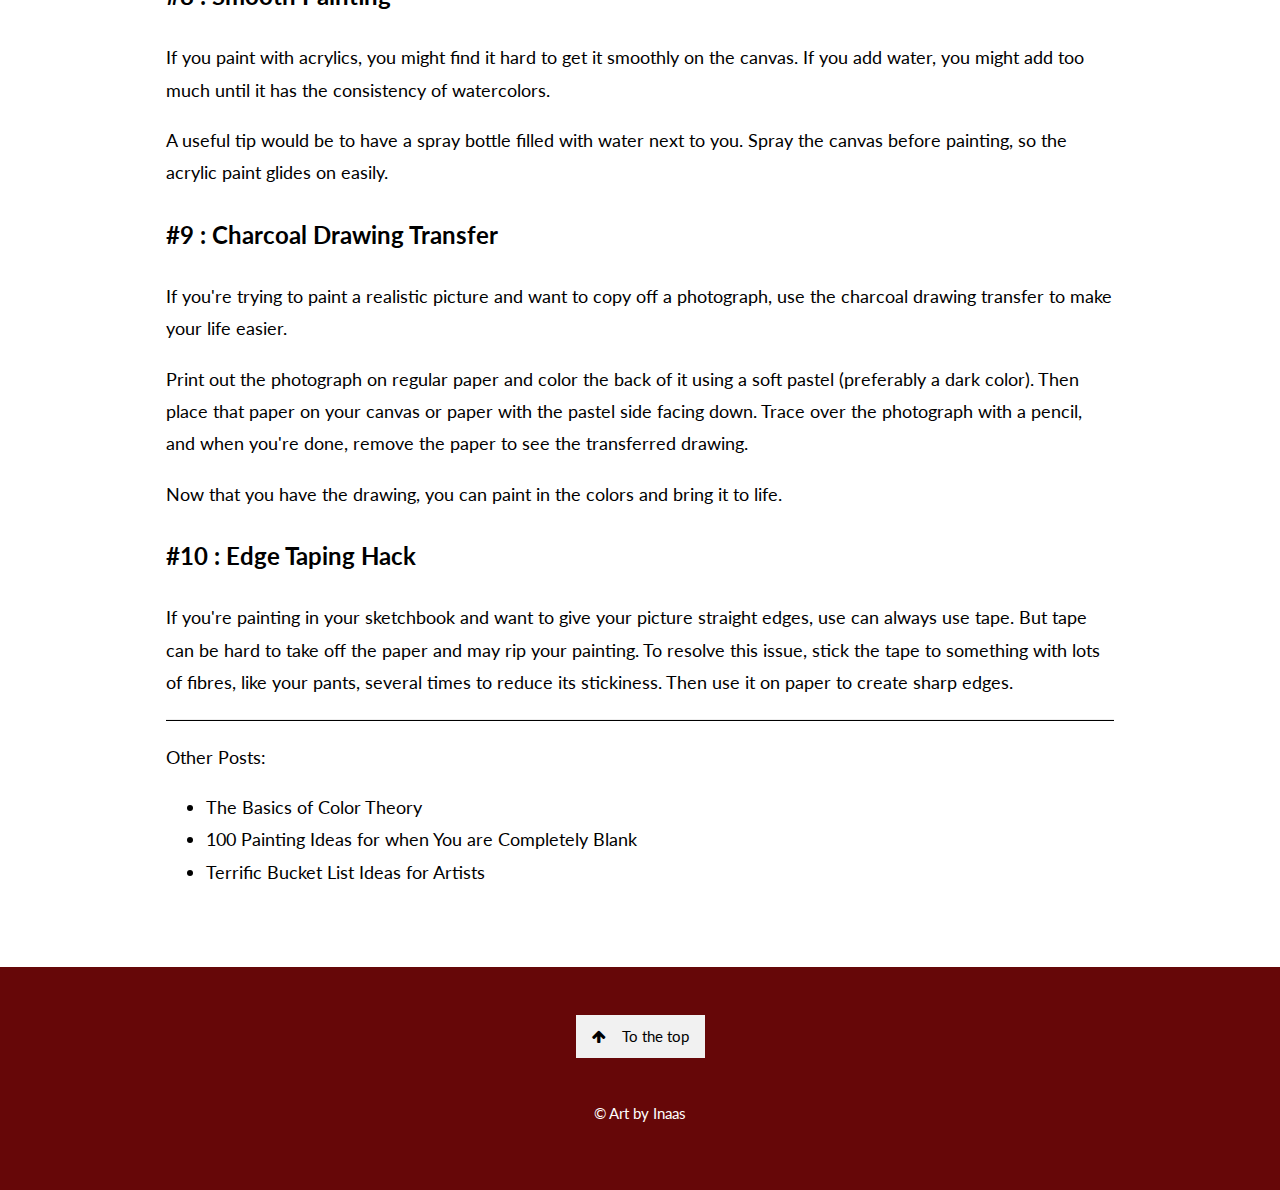
<file: 10-hacks-every-beginner-painter-should-know.html>
<!DOCTYPE html>
<html>
<head>
<title>10 Hacks Every Beginner Painter Should Know | Art by Inaas</title>
<meta charset="UTF-8">
<meta name="viewport" content="width=device-width, initial-scale=1">
<link rel="stylesheet" href="https://fonts.googleapis.com/css?family=Lato">
<link rel="stylesheet" href="https://cdnjs.cloudflare.com/ajax/libs/font-awesome/4.7.0/css/font-awesome.min.css">
 <link rel="stylesheet" href="style.css">
 <link rel="icon" href="images/logo.png">

</head>
<body>

  <!-- Navbar (sit on top) -->
  <div class="w3-top">
    <div class="w3-bar w3-text-white" id="myNavbar" style="opacity:0.9">
      <a class="w3-bar-item w3-button w3-hover-black w3-hide-medium w3-hide-large w3-right w3-text-black" href="javascript:void(0);" onclick="toggleFunction()" title="Toggle Navigation Menu">
        <i class="fa fa-bars w3-text-white"></i>
      </a>
      <a href="index.html" class="w3-bar-item w3-button">HOME</a>
      <a href="about.html" class="w3-bar-item w3-button w3-hide-small"><i class="fa fa-user"></i> ABOUT</a>
      <a href="gallery.html" class="w3-bar-item w3-button w3-hide-small"><i class="fa fa-th"></i> GALLERY</a>
      <a href="blog.html" class="w3-bar-item w3-button w3-hide-small"><i class="fa fa-pencil"></i> BLOG</a>
     </div>

  <!-- Navbar on small screens -->
  <div id="navDemo" class="w3-bar-block w3-hide w3-hide-large w3-hide-medium dark-red">
    <a href="about.html" class="w3-bar-item w3-button w3-text-white w3-center w3-ripple" onclick="toggleFunction()">ABOUT</a>
    <a href="gallery.html" class="w3-bar-item w3-button w3-text-white w3-center w3-ripple" onclick="toggleFunction()">GALLERY</a>=
    <a href="blog.html" class="w3-bar-item w3-button w3-text-white w3-center w3-ripple" onclick="toggleFunction()">BLOG</a>
  </div>
</div>

<!--Blog section-->
<div class="bgimg-4 w3-display-container" id="index">
  <div class="w3-display-middle">
    <span class="w3-xxlarge w3-text-white w3-wide w3-black">Art by Inaas: BLOG</span>
  </div>
</div>
 <div class="back2">
<div class="w3-content w3-container w3-padding-64">
<h1 class="w3-text-black w3-left-align w3-border-bottom w3-border-deep-purple"><b>10 Hacks Every Beginner Painter Should Know</b></h1>
<p>August 10, 2020 │ By : Inaas Asad</p>
<p class="w3-text-black w3-large"><b>Who doesn't love hacks? The internet is full of them.</b></p>
<div>
<img src="images/tips.jpg" alt="Paints and a brush" class="w3-image">
</div>

<p class="w3-text-black w3-large">I've compiled a list of ten hacks that I use all the time while creating paintings. They should help out anyone who is looking to make their life easier.</p>

<p class="w3-text-black w3-xlarge"><strong>#1 : DIY Palette</strong></p>
<p class="w3-text-black w3-large">Don't want to spend money on a palette? Or are you too lazy to wash one after painting? Well I have to admit. I stopped using palettes for the sole reason of having to wash them afterwards;
it's honestly so much work.</p>
<p class="w3-text-black w3-large">Luckily, we can easily solve this issue by making our own palette. There are tonnes of ways you can do this. One way involves covering a piece of cardboard with
plastic wrap and taking out paint on top. You can later dispose off the plastic and reuse the cardboard piece. If you're too lazy to do that, you can simply fold a piece of aluminum foil and use it to mix your paints on. I do this
pretty often.</p>
<p class="w3-text-black w3-large">An advantage of the above methods is that the neutral colors of the foil and cardboard make it easier to mix paints as opposed to the white color of regular palettes.</p>
<p class="w3-text-black w3-large">Other way of making your own palette is to use the plastic lid of a takeaway. This way, you're reusing plastic and being kind to the environment.</p>

<p class="w3-text-black w3-xlarge"><strong>#2 : Getting the Colors Right</strong></p>
<p class="w3-text-black w3-large">If you want to create a realistic painting or drawing, do not set out to make it from your imagination. It'll be really difficult to get the colors right. Also, don't just
copy a photograph from your phone or computer screen. Again, you will not be able to match the colors.</p>
<p class="w3-text-black w3-large">
A wise thing to do would be to print out the picture and use it as reference. To practice your color matching skills,
I suggest you try painting over photographs and transform them into your own work. Check out <a href="https://unsplash.com/" target="_blank">Unsplash</a>, <a href="https://www.pexels.com/" target="_blank">Pexels</a> or <a href="https://pixabay.com/" target="_blank">Pixabay</a> to download royalty free photos.</p>

<p class="w3-text-black w3-xlarge"><strong>#3 : Cleaning Paintbrushes After Making an Oil Painting</strong></p>
<p class="w3-text-black w3-large">Right after you get that feeling of fulfilment after finishing that beautiful oil painting, cleaning those dirty paintbrushes are going to ruin it. Turpentine is usually used to clean paintbrushes, but it may not always be available and has an unpleasant odor. Some would
prefer to use a paint thinner; however, I wouldn't want to waste it on cleaning brushes.</p>
<p class="w3-text-black w3-large">An alternative would be to use linseed oil. It works just as well as turpentine and doesn't have any harmful effects. If that's not available, baby oil works perfectly too. If all else fails, you can always use a tad bit of dish soap
and water to penetrate the oil and remove the paint.</p>

<p class="w3-text-black w3-xlarge"><strong>#4 : Getting the Bigger Picture</strong></p>
<p class="w3-text-black w3-large">Making a painting from scratch can be overwhelming. You have to think of numerous factors including the composition and colors. If you're not sure about how you want the final picture to look,
you can draw and color miniture thumbnails (2" by 2") of potential paintings. By making several thumbnails, you can compare them and see what composition and colors look best.</p>

<p class="w3-text-black w3-xlarge"><strong>#5 : Mixing Colors</strong></p>
<p class="w3-text-black w3-large">When mixing colors, do not use paintbrushes to mix paint. The paint will sink in to the roots of the bristles, and while painting, unwanted colors can seep onto the canvas or paper from those roots. Not to mention, you can loose some valuable paint.</p>
<p class="w3-text-black w3-large">An alternative would be to use palette knives instead.</p>

<p class="w3-text-black w3-xlarge"><strong>#6 : Complementary Colors</strong></p>
<p class="w3-text-black w3-large">Sometimes the color that you want to use is just too bright. You can dull the color down by adding a small amount of its complementary color. For example, adding a tad bit of blue to some really bright orange paint would result in more muted, duller orange.</p>

<div class="w3-row-padding w3-card-4">
			<div class="w3-col m3 s3">
			 <div class="w3-padding-32 w3-margin-top" style="background-color:#ff6600"></div>
			</div>
			<div class="w3-col m1 s1">
			 <div class="w3-padding-32 w3-center w3-text-black w3-xlarge"><i class="fa fa-plus"></i></div>
			</div>
			<div class="w3-col m3 s3">
			 <div class="w3-padding-32 w3-margin-top w3-blue"></div>
			</div>
			<div class="w3-col m2 s2">
			  <div class="w3-center w3-text-black w3-jumbo">=</div>
			</div>
			<div class="w3-col m3 s3">
			  <div class="w3-padding-32 w3-margin-top" style="background-color:#f57f31">
			</div>
			</div>
			</div>

<p class="w3-text-black w3-xlarge"><strong>#7 : Cleaning Palettes</strong></p>
<p class="w3-text-black w3-large">Do you have a dirty palette caked with dried paint that just doesn't want to come off? Take it right now and fill each well with some water. Place it carefully in the freezer and wait until the water is frozen.</p>
<p class="w3-text-black w3-large">The paint will bind to the water while it freezes, so when you rinse it under warm water, the dried paint comes off effortlessly. If you don't want the paint to clog your drain, do that in a bucket.</p>

<p class="w3-text-black w3-xlarge"><strong>#8 : Smooth Painting</strong></p>
<p class="w3-text-black w3-large">If you paint with acrylics, you might find it hard to get it smoothly on the canvas. If you add water, you might add too much until it has the consistency of watercolors.</p>
<p class="w3-text-black w3-large">A useful tip would be to have a spray bottle filled with water next to you. Spray the canvas before painting, so the acrylic paint glides on easily.</p>

<p class="w3-text-black w3-xlarge"><strong>#9 : Charcoal Drawing Transfer</strong></p>
<p class="w3-text-black w3-large">If you're trying to paint a realistic picture and want to copy off a photograph, use the charcoal drawing transfer to make your life easier.</p>
<p class="w3-text-black w3-large">Print out the photograph on regular paper and color the back of it using a soft pastel (preferably a dark color). Then place that paper on your canvas or paper with the pastel side facing down. Trace over the photograph with a pencil, and when you're done, remove the paper to see the transferred drawing.</p>
<p class="w3-text-black w3-large">Now that you have the drawing, you can paint in the colors and bring it to life.</p>

<p class="w3-text-black w3-xlarge"><strong>#10 : Edge Taping Hack</strong></p>
<p class="w3-text-black w3-large">If you're painting in your sketchbook and want to give your picture straight edges, use can always use tape. But tape can be hard to take off the paper and may rip your painting. To resolve this issue, stick the tape to something with lots of fibres, like your pants, several times to reduce its stickiness. Then use it on paper to create sharp edges.</p>
<p class="w3-text-black w3-large"></p>

<hr style="height:1px" class="w3-black">
<p class="w3-text-black w3-large">Other Posts:</p>
<ul>
<a href="the-basics-of-color-theory.html"><li class="w3-large w3-text-black">The Basics of Color Theory</li></a>
<a href="100-painting-ideas-for-when-you-are-completely-blank.html"><li class="w3-large w3-text-black">100 Painting Ideas for when You are Completely Blank</li></a>
<a href="terrific-bucket-list-ideas-for-artists.html"><li class="w3-large w3-text-black">Terrific Bucket List Ideas for Artists</li></a>
</ul>
</div>
</div>

<!-- Footer -->
<footer class="w3-center w3-hover-black w3-padding-48">
  <a href="#index" class="w3-button w3-light-grey"><i class="fa fa-arrow-up w3-margin-right"></i>To the top</a><br><br>
  <p class="w3-text-white">&copy; Art by Inaas</p>
</footer>

<script src="js/jquery-3.5.0.js"></script>
<script src="js/script.js"> </script>

</body>
</html>
</file>
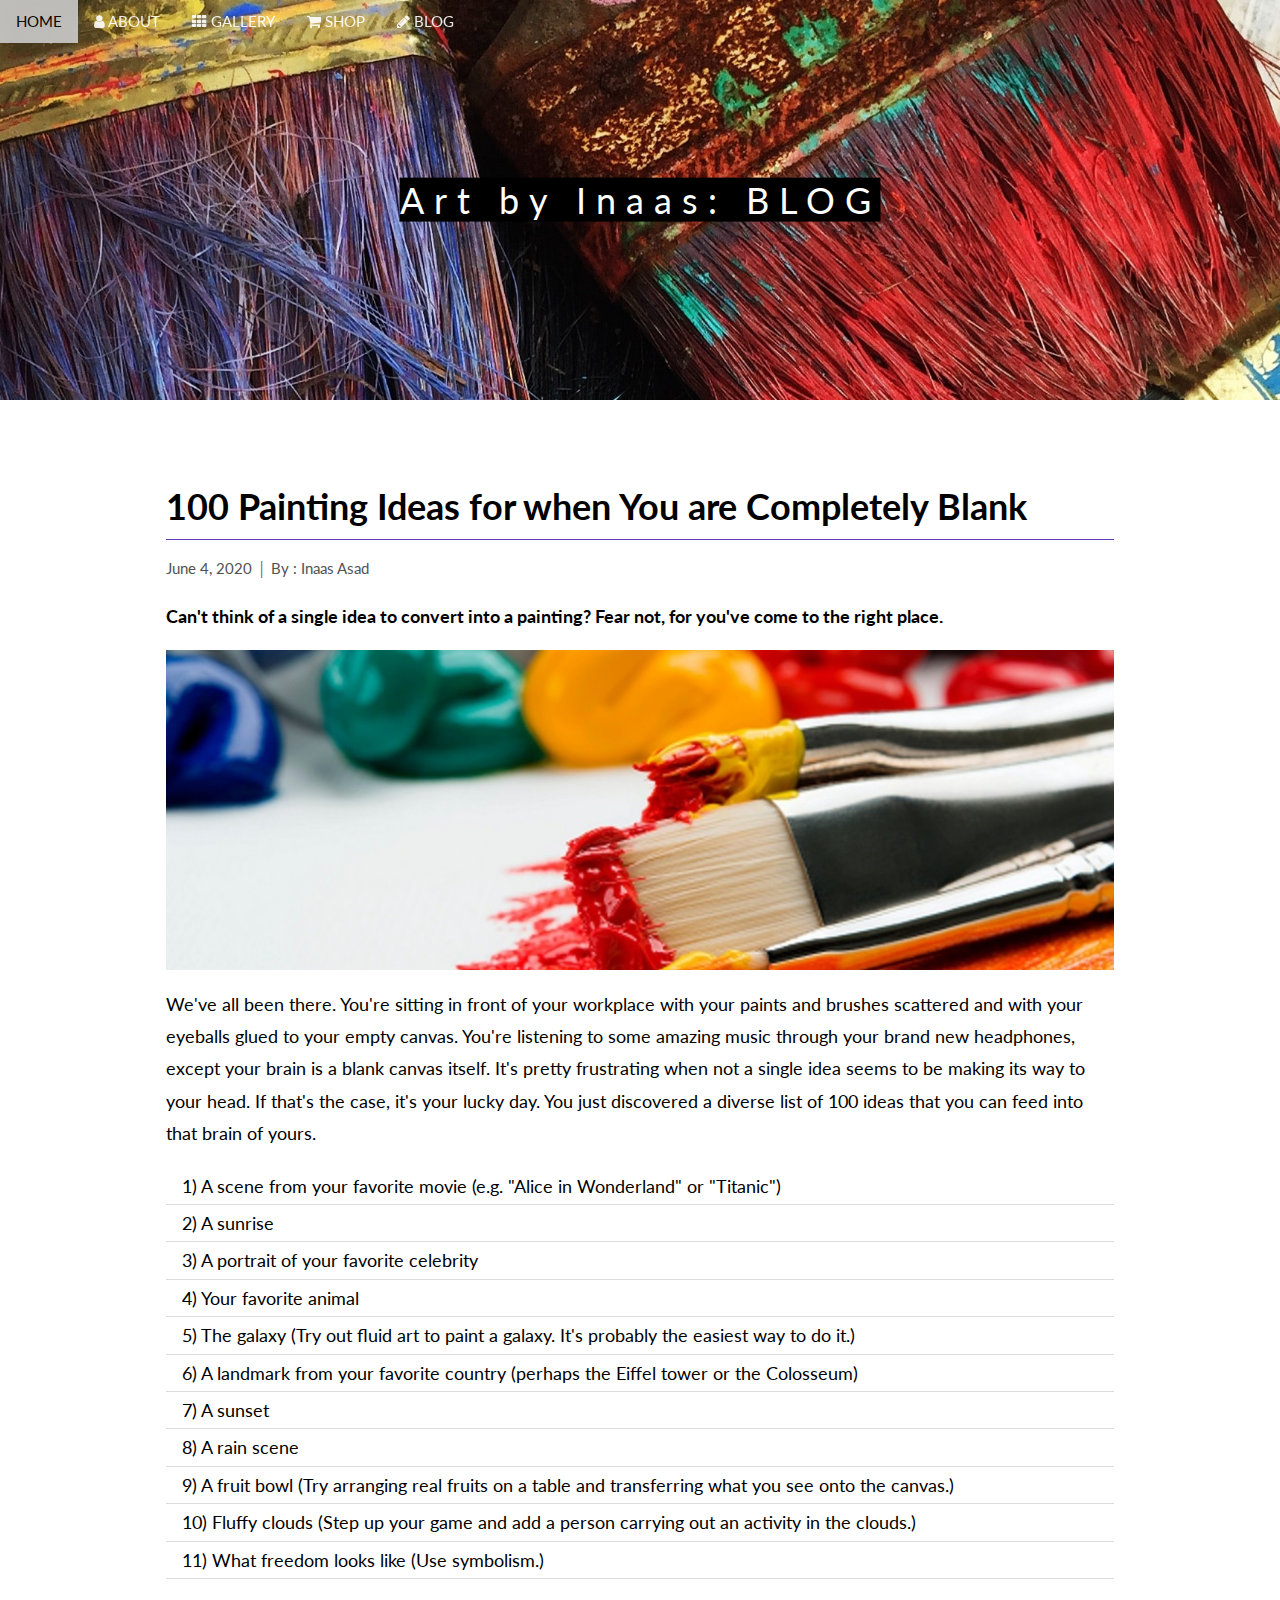
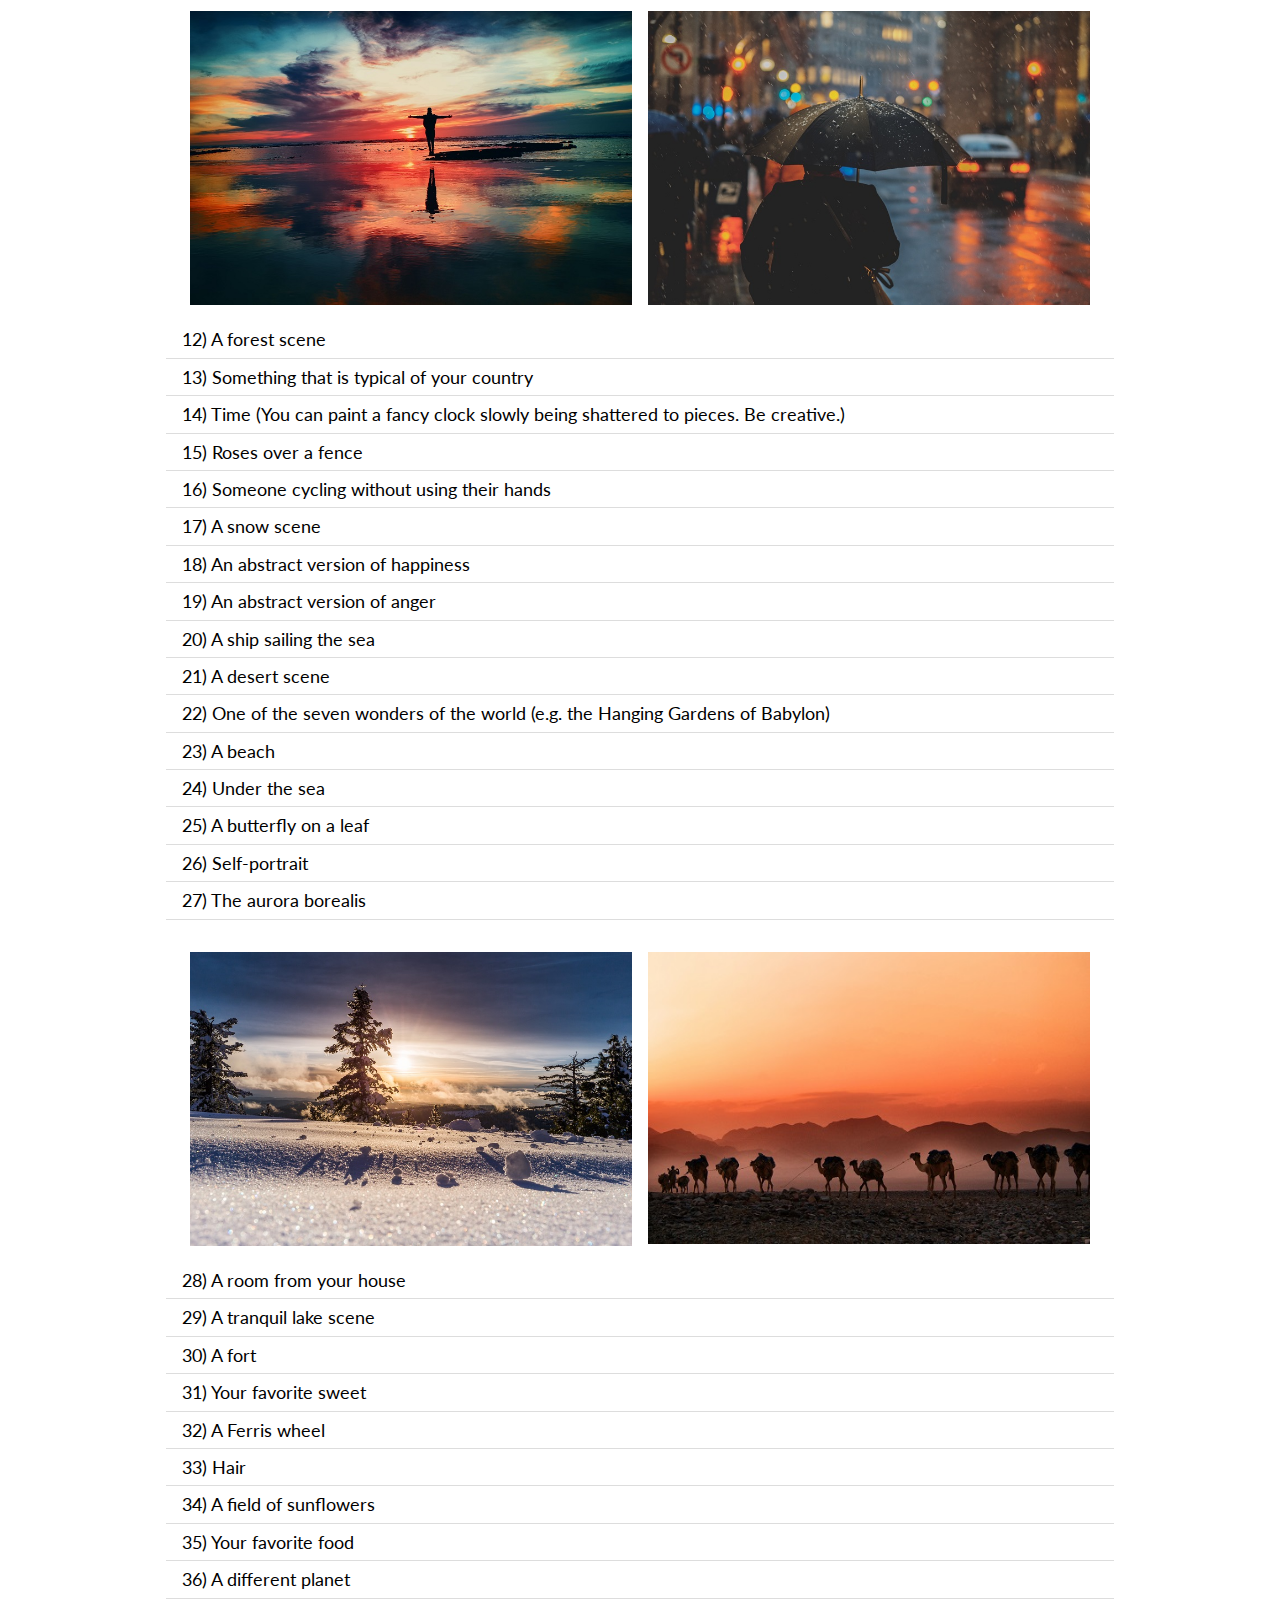
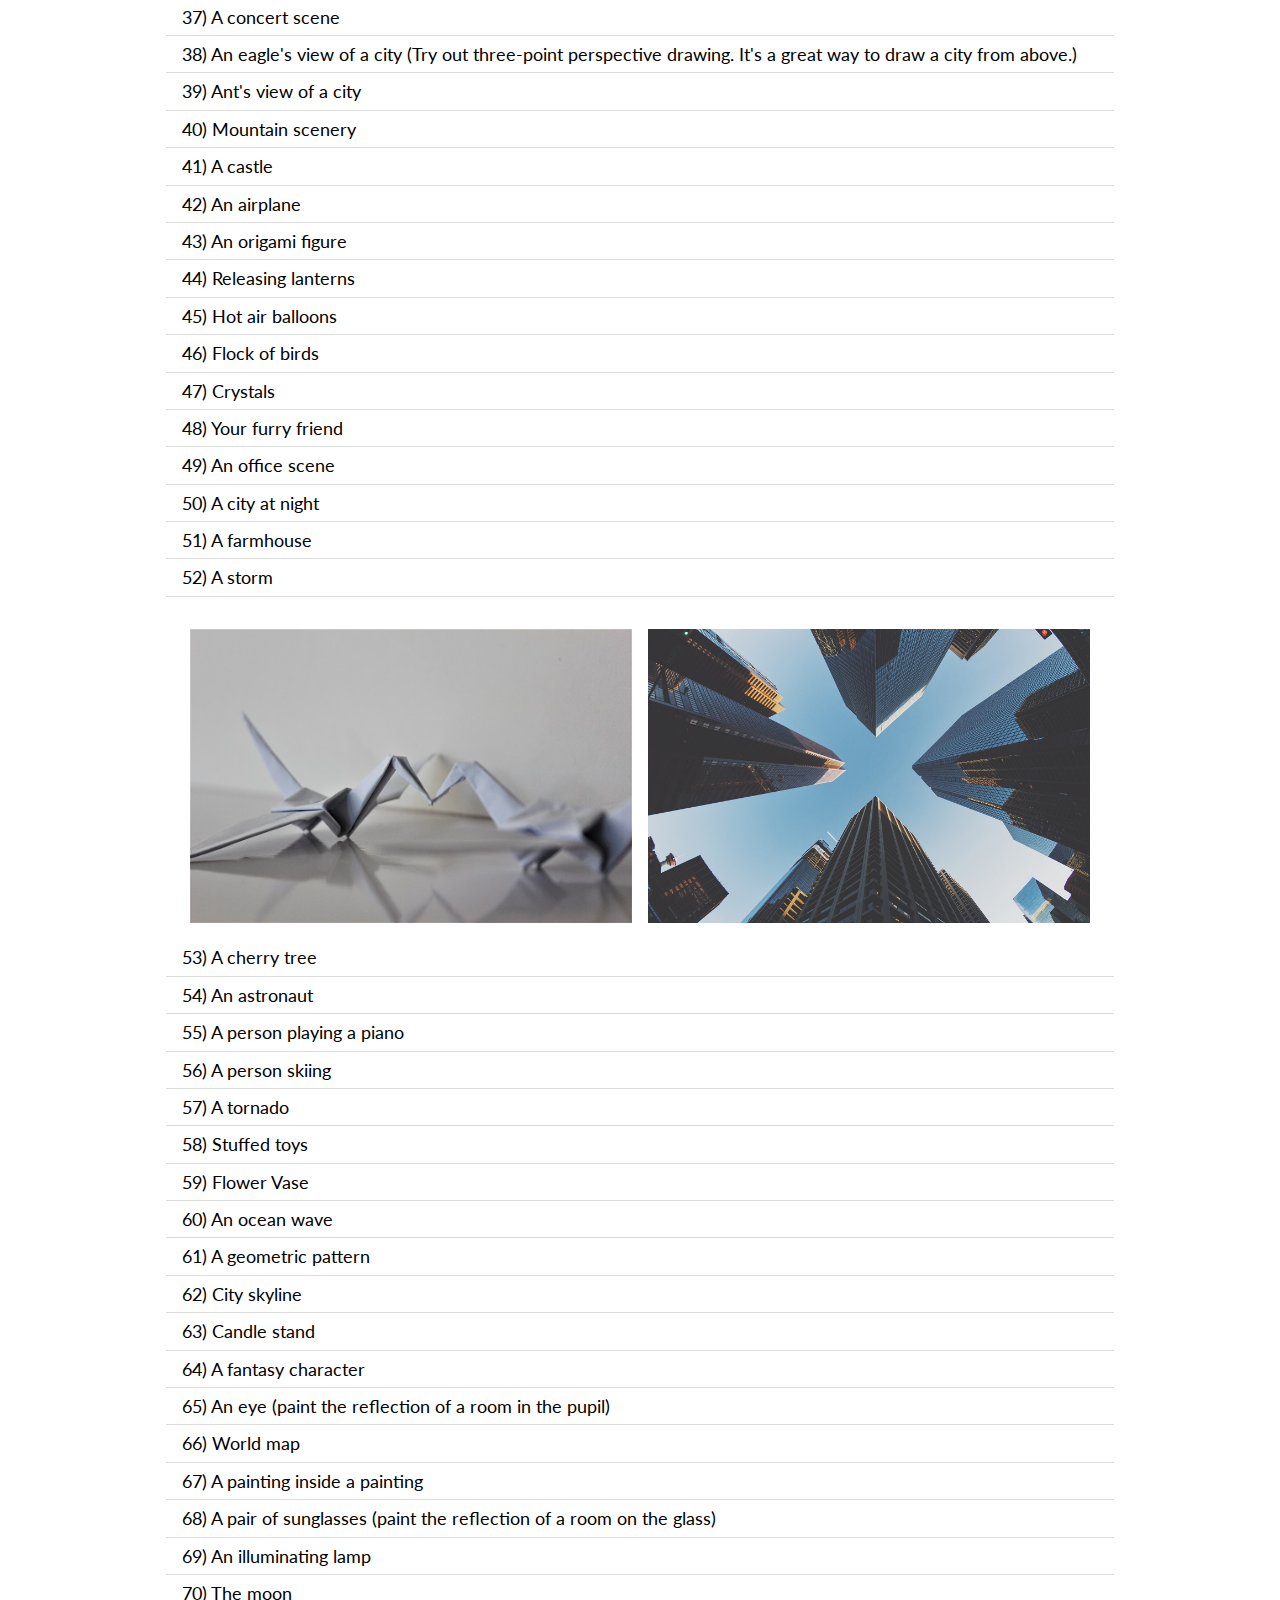
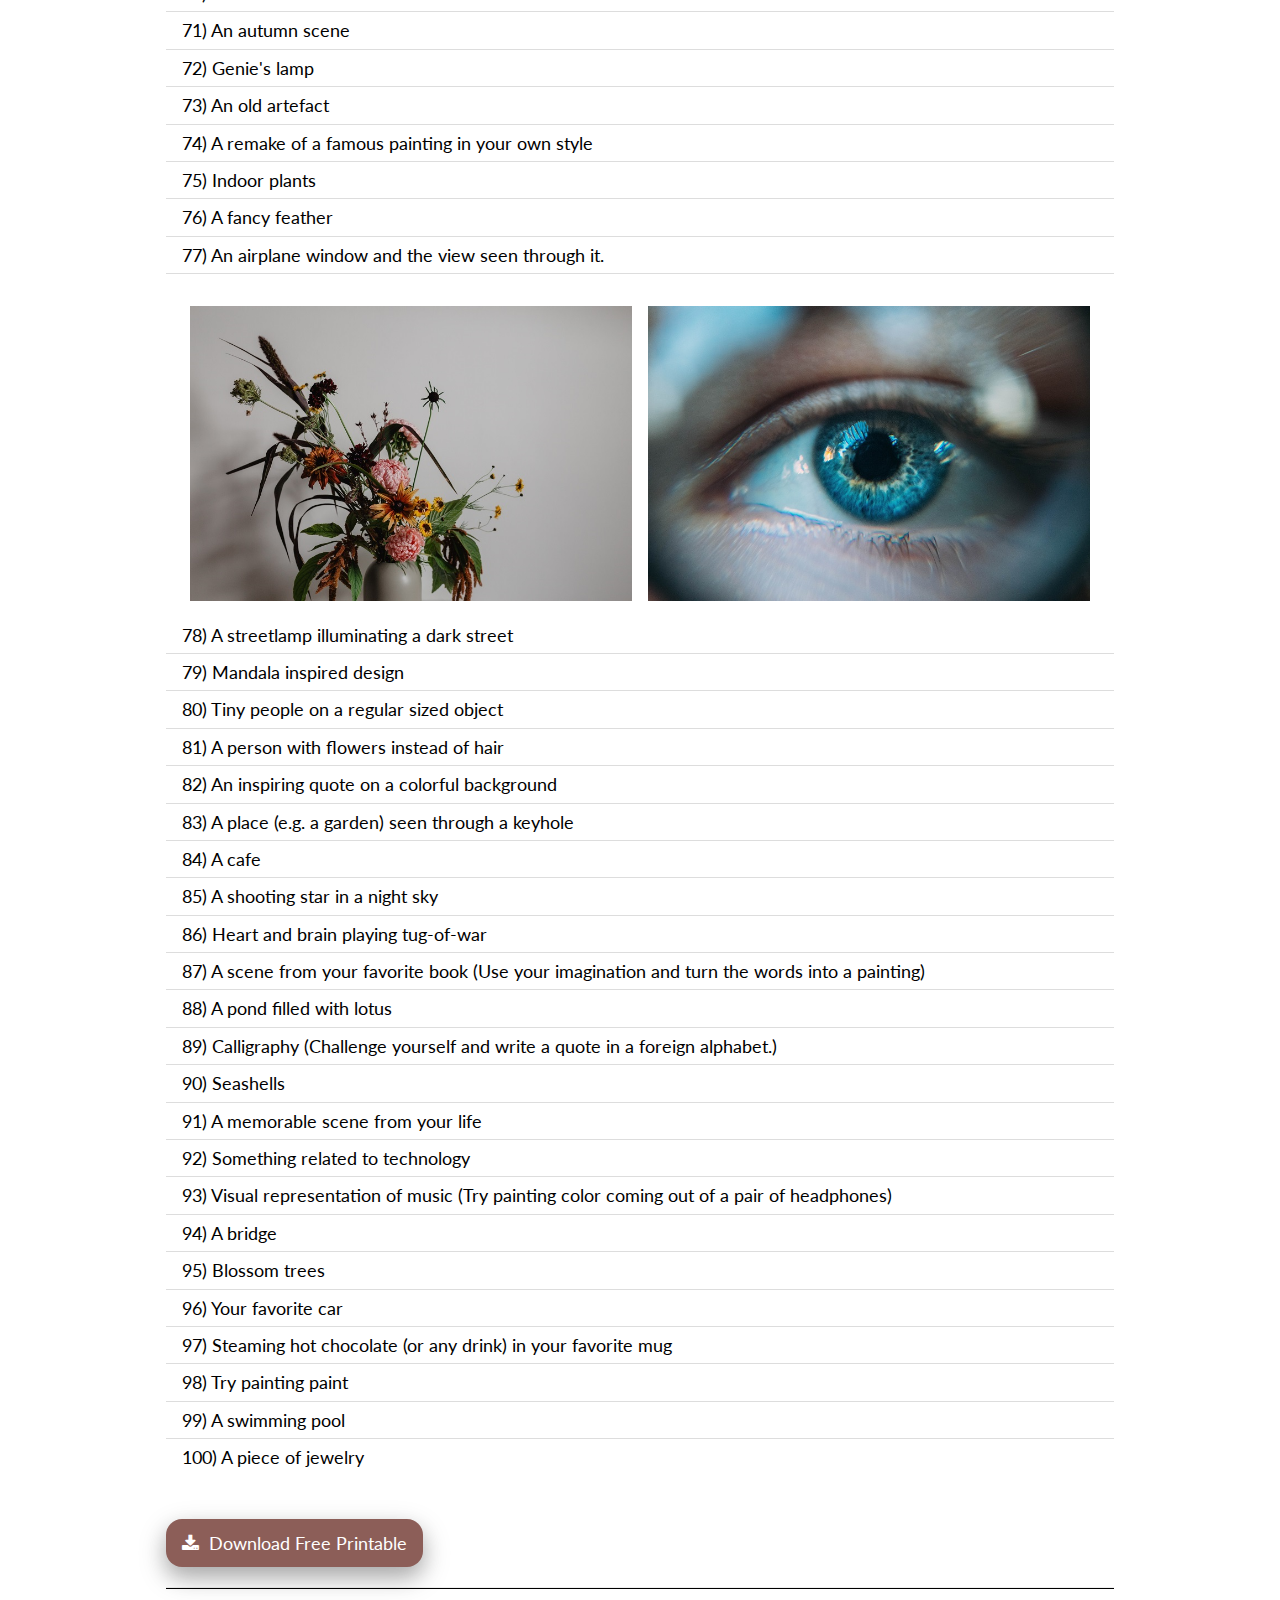
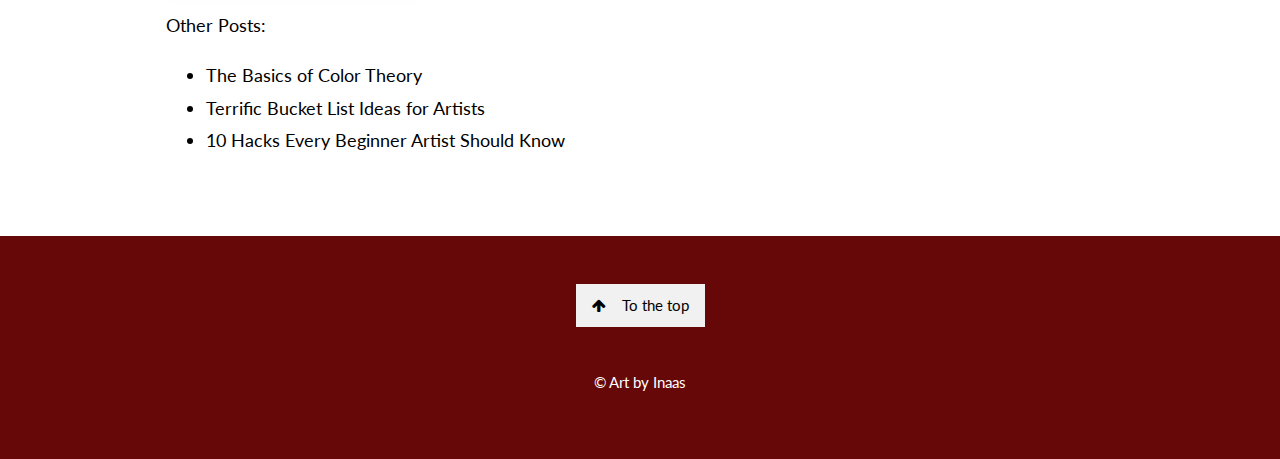
<file: 100-painting-ideas-for-when-you-are-completely-blank.html>
<!DOCTYPE html>
<html>
<head>
<title>100 Painting Ideas for when You are Completely Blank | Art by Inaas</title>
<meta charset="UTF-8">
<meta name="viewport" content="width=device-width, initial-scale=1">
<meta name="description" content="It's pretty frustrating when not a single idea seems to be making its way to your head. You just discovered a diverse list of 100 ideas that you can feed into that brain of yours.">
<meta name="keywords" content="art, ideas, blank, canvas, painting, acrylic, oil, watercolor, watercolour, drawing, digital, paintings, blog, tips">
<meta name="author" content="Inaas Asad">
<link rel="stylesheet" href="https://fonts.googleapis.com/css?family=Lato">
<link rel="stylesheet" href="https://cdnjs.cloudflare.com/ajax/libs/font-awesome/4.7.0/css/font-awesome.min.css">
<link rel="stylesheet" href="style.css">
<link rel="icon" href="images/logo.png">

</head>
<body>

  <!-- Navbar (sit on top) -->
  <div class="w3-top">
    <div class="w3-bar w3-text-white" id="myNavbar" style="opacity:0.9">
      <a class="w3-bar-item w3-button w3-hover-black w3-hide-medium w3-hide-large w3-right w3-text-black" href="javascript:void(0);" onclick="toggleFunction()" title="Toggle Navigation Menu">
        <i class="fa fa-bars w3-text-white"></i>
      </a>
      <a href="index.html" class="w3-bar-item w3-button">HOME</a>
      <a href="about.html" class="w3-bar-item w3-button w3-hide-small"><i class="fa fa-user"></i> ABOUT</a>
      <a href="gallery.html" class="w3-bar-item w3-button w3-hide-small"><i class="fa fa-th"></i> GALLERY</a>
      <a href="https://www.redbubble.com/people/MyArtCraze/shop?asc=u" class="w3-bar-item w3-button w3-hide-small"><i class="fa fa-shopping-cart"></i> SHOP</a>
      <a href="blog.html" class="w3-bar-item w3-button w3-hide-small"><i class="fa fa-pencil"></i> BLOG</a>
     </div>

    <!-- Navbar on small screens -->
    <div id="navDemo" class="w3-bar-block w3-hide w3-hide-large w3-hide-medium dark-red">
      <a href="about.html" class="w3-bar-item w3-button w3-text-white w3-center w3-ripple" onclick="toggleFunction()">ABOUT</a>
      <a href="gallery.html" class="w3-bar-item w3-button w3-text-white w3-center w3-ripple" onclick="toggleFunction()">GALLERY</a>
      <a href="https://www.redbubble.com/people/MyArtCraze/shop?asc=u" class="w3-bar-item w3-button w3-text-white w3-center w3-ripple" onclick="toggleFunction()">SHOP</a>
      <a href="blog.html" class="w3-bar-item w3-button w3-text-white w3-center w3-ripple" onclick="toggleFunction()">BLOG</a>
    </div>
  </div>

<!--Blog section-->
<div class="bgimg-4 w3-display-container" id="index">
  <div class="w3-display-middle">
    <span class="w3-xxlarge w3-text-white w3-wide w3-black">Art by Inaas: BLOG</span>
  </div>
</div>
 <div class="back2">
<div class="w3-content w3-container w3-padding-64">
<h1 class="w3-text-black w3-left-align w3-border-bottom w3-border-deep-purple"><b>100 Painting Ideas for when You are Completely Blank</b></h1>
<p>June 4, 2020 │ By : Inaas Asad</p>
<p class="w3-text-black w3-large"><b>Can't think of a single idea to convert into a painting? Fear not, for you've come to the right place.</b></p>
<div>
<img src="images/draw1.jpg" alt="paintbrushes and paint" class="w3-image">
</div>
<p class="w3-text-black w3-large">We've all been there. You're sitting in front of your workplace with your paints and brushes scattered and with your eyeballs glued to your empty canvas. You're listening to some amazing music through your brand new headphones, except your brain is a blank canvas itself. It's pretty frustrating when not a single idea seems to be making its way to your head. If that's the case,
it's your lucky day. You just discovered a diverse list of 100 ideas that you can feed into that brain of yours.</p>
<ol class="w3-text-black w3-large w3-hoverable w3-ul">
	<li>1) A scene from your favorite movie (e.g. "Alice in Wonderland" or "Titanic")</li>
	<li>2) A sunrise</li>
	<li>3) A portrait of your favorite celebrity</li>
	<li>4) Your favorite animal</li>
	<li>5) The galaxy (Try out fluid art to paint a galaxy. It's probably the easiest way to do it.)</li>
	<li>6) A landmark from your favorite country (perhaps the Eiffel tower or the Colosseum)</li>
	<li>7) A sunset</li>
	<li>8) A rain scene</li>
	<li>9) A fruit bowl (Try arranging real fruits on a table and transferring what you see onto the canvas.)</li>
	<li>10) Fluffy clouds (Step up your game and add a person carrying out an activity in the clouds.)</li>
	<li>11) What freedom looks like (Use symbolism.)</li>
	<div class="w3-padding-16 w3-container w3-row-padding">
	<img src="images/freedom.jpg" alt="Freedom" class="w3-image w3-half" style="padding-top:16px;">
	<img src="images/rain.jpg" alt="Rain Scene" class="w3-image w3-half" style="padding-top:16px;">
	</div>
	<li>12) A forest scene</li>
	<li>13) Something that is typical of your country</li>
	<li>14) Time (You can paint a fancy clock slowly being shattered to pieces. Be creative.)</li>
	<li>15) Roses over a fence</li>
	<li>16) Someone cycling without using their hands</li>
	<li>17) A snow scene</li>
	<li>18) An abstract version of happiness</li>
	<li>19) An abstract version of anger</li>
	<li>20) A ship sailing the sea</li>
	<li>21) A desert scene</li>
	<li>22) One of the seven wonders of the world (e.g. the Hanging Gardens of Babylon)</li>
	<li>23) A beach</li>
	<li>24) Under the sea</li>
	<li>25) A butterfly on a leaf</li>
	<li>26) Self-portrait</li>
	<li>27) The aurora borealis</li>
	<div class="w3-padding-16 w3-container w3-row-padding">
	<img src="images/snow.jpg" alt="Snow" class="w3-image w3-half" style="padding-top:16px;">
	<img src="images/desert.jpg" alt="Desert" class="w3-image w3-half" style="padding-top:16px;">
	</div>
	<li>28) A room from your house</li>
	<li>29) A tranquil lake scene</li>
	<li>30) A fort</li>
	<li>31) Your favorite sweet</li>
	<li>32) A Ferris wheel</li>
	<li>33) Hair</li>
	<li>34) A field of sunflowers</li>
	<li>35) Your favorite food</li>
	<li>36) A different planet</li>
	<li>37) A concert scene</li>
	<li>38) An eagle's view of a city (Try out three-point perspective drawing. It's a great way to draw a city from above.)</li>
	<li>39) Ant's view of a city</li>
	<li>40) Mountain scenery</li>
	<li>41) A castle</li>
	<li>42) An airplane</li>
	<li>43) An origami figure</li>
	<li>44) Releasing lanterns</li>
	<li>45) Hot air balloons</li>
	<li>46) Flock of birds</li>
	<li>47) Crystals</li>
	<li>48) Your furry friend</li>
	<li>49) An office scene</li>
	<li>50) A city at night</li>
	<li>51) A farmhouse</li>
	<li>52) A storm</li>
	<div class="w3-padding-16 w3-container w3-row-padding">
	<img src="images/origami.jpg" alt="Origami" class="w3-image w3-half" style="padding-top:16px;">
	<img src="images/ant.jpg" alt="Ant's view of a city" class="w3-image w3-half" style="padding-top:16px;">
	</div>
    <li>53) A cherry tree</li>
	<li>54) An astronaut</li>
	<li>55) A person playing a piano</li>
	<li>56) A person skiing</li>
	<li>57) A tornado</li>
	<li>58) Stuffed toys</li>
	<li>59) Flower Vase</li>
	<li>60) An ocean wave</li>
	<li>61) A geometric pattern</li>
	<li>62) City skyline</li>
	<li>63) Candle stand</li>
	<li>64) A fantasy character</li>
	<li>65) An eye (paint the reflection of a room in the pupil)</li>
	<li>66) World map</li>
	<li>67) A painting inside a painting</li>
	<li>68) A pair of sunglasses (paint the reflection of a room on the glass)</li>
	<li>69) An illuminating lamp</li>
	<li>70) The moon</li>
	<li>71) An autumn scene</li>
	<li>72) Genie's lamp</li>
	<li>73) An old artefact</li>
	<li>74) A remake of a famous painting in your own style</li>
	<li>75) Indoor plants</li>
	<li>76) A fancy feather</li>
	<li>77) An airplane window and the view seen through it.</li>
	<div class="w3-padding-16 w3-container w3-row-padding">
	<img src="images/vase.jpg" alt="Flower vase" class="w3-image w3-half" style="padding-top:16px;">
	<img src="images/eye.jpg" alt="Eye" class="w3-image w3-half" style="padding-top:16px;">
	</div>
	<li>78) A streetlamp illuminating a dark street</li>
	<li>79) Mandala inspired design</li>
	<li>80) Tiny people on a regular sized object</li>
	<li>81) A person with flowers instead of hair</li>
	<li>82) An inspiring quote on a colorful background</li>
	<li>83) A place (e.g. a garden) seen through a keyhole</li>
	<li>84) A cafe</li>
	<li>85) A shooting star in a night sky</li>
	<li>86) Heart and brain playing tug-of-war</li>
	<li>87) A scene from your favorite book (Use your imagination and turn the words into a painting)</li>
	<li>88) A pond filled with lotus</li>
	<li>89) Calligraphy (Challenge yourself and write a quote in a foreign alphabet.)</li>
	<li>90) Seashells</li>
	<li>91) A memorable scene from your life</li>
	<li>92) Something related to technology</li>
	<li>93) Visual representation of music (Try painting color coming out of a pair of headphones)</li>
	<li>94) A bridge</li>
	<li>95) Blossom trees</li>
	<li>96) Your favorite car</li>
	<li>97) Steaming hot chocolate (or any drink) in your favorite mug</li>
	<li>98) Try painting paint</li>
	<li>99) A swimming pool</li>
	<li>100) A piece of jewelry</li>
</ol>
<br>
<a href="100_painting_ideas_download.pdf" target="_blank"><button class="rose w3-round-xlarge w3-card-4 w3-margin-top w3-large w3-button w3-padding"><span class="fa fa-download"></span>&nbsp; Download Free Printable</button></a>
<hr style="height:1px" class="w3-black">
<p class="w3-text-black w3-large">Other Posts:</p>
<ul>
<a href="the-basics-of-color-theory.html"><li class="w3-large w3-text-black">The Basics of Color Theory</li></a>
<a href="terrific-bucket-list-ideas-for-artists.html" ><li class="w3-large w3-text-black">Terrific Bucket List Ideas for Artists</li></a>
<a href="10-hacks-every-beginner-painter-should-know.html"><li class="w3-large w3-text-black">10 Hacks Every Beginner Artist Should Know</li></a>

</ul>

</div>
</div>
<!-- Footer -->
<footer class="w3-center w3-hover-black w3-padding-48">
  <a href="#index" class="w3-button w3-light-grey"><i class="fa fa-arrow-up w3-margin-right"></i>To the top</a><br><br>
  <p class="w3-text-white">&copy; Art by Inaas</p>
</footer>


<script src="js/jquery-3.5.0.js"></script>
<script src="js/script.js"> </script>

</body>
</html>
</file>
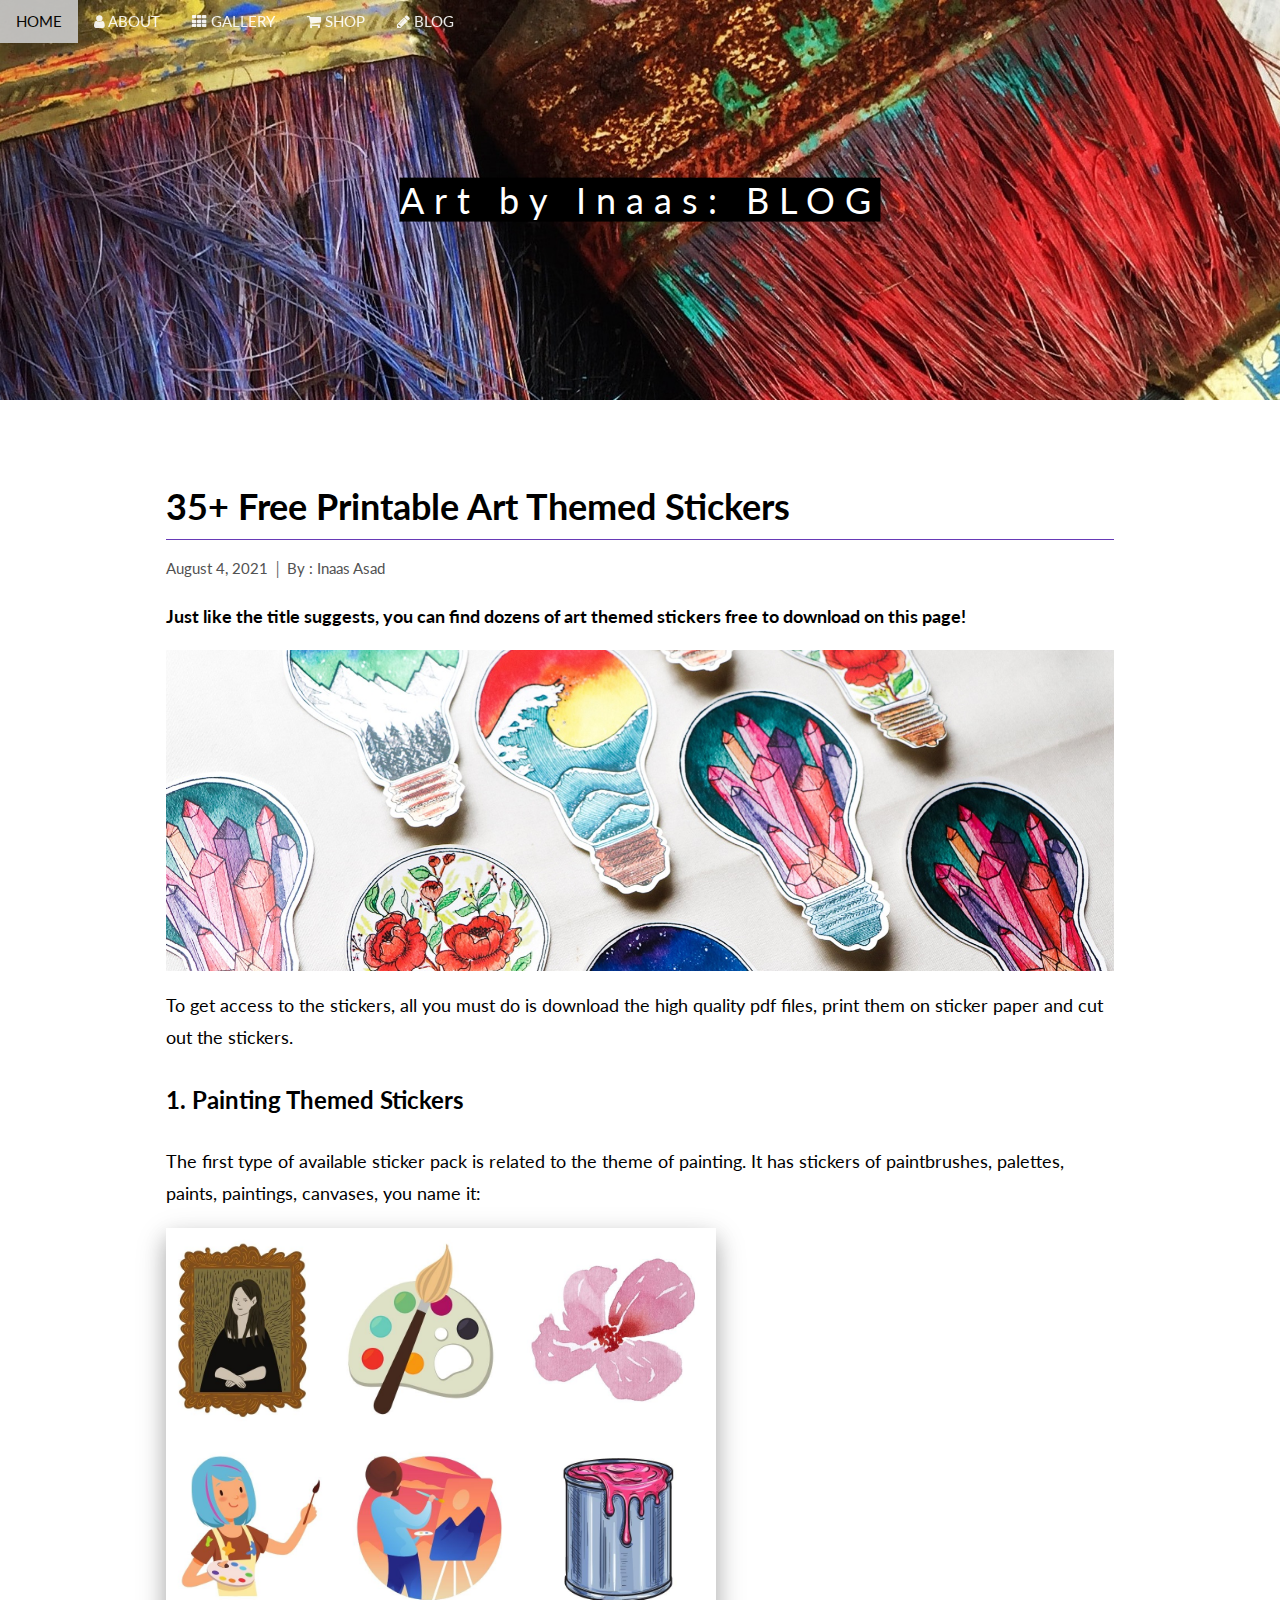
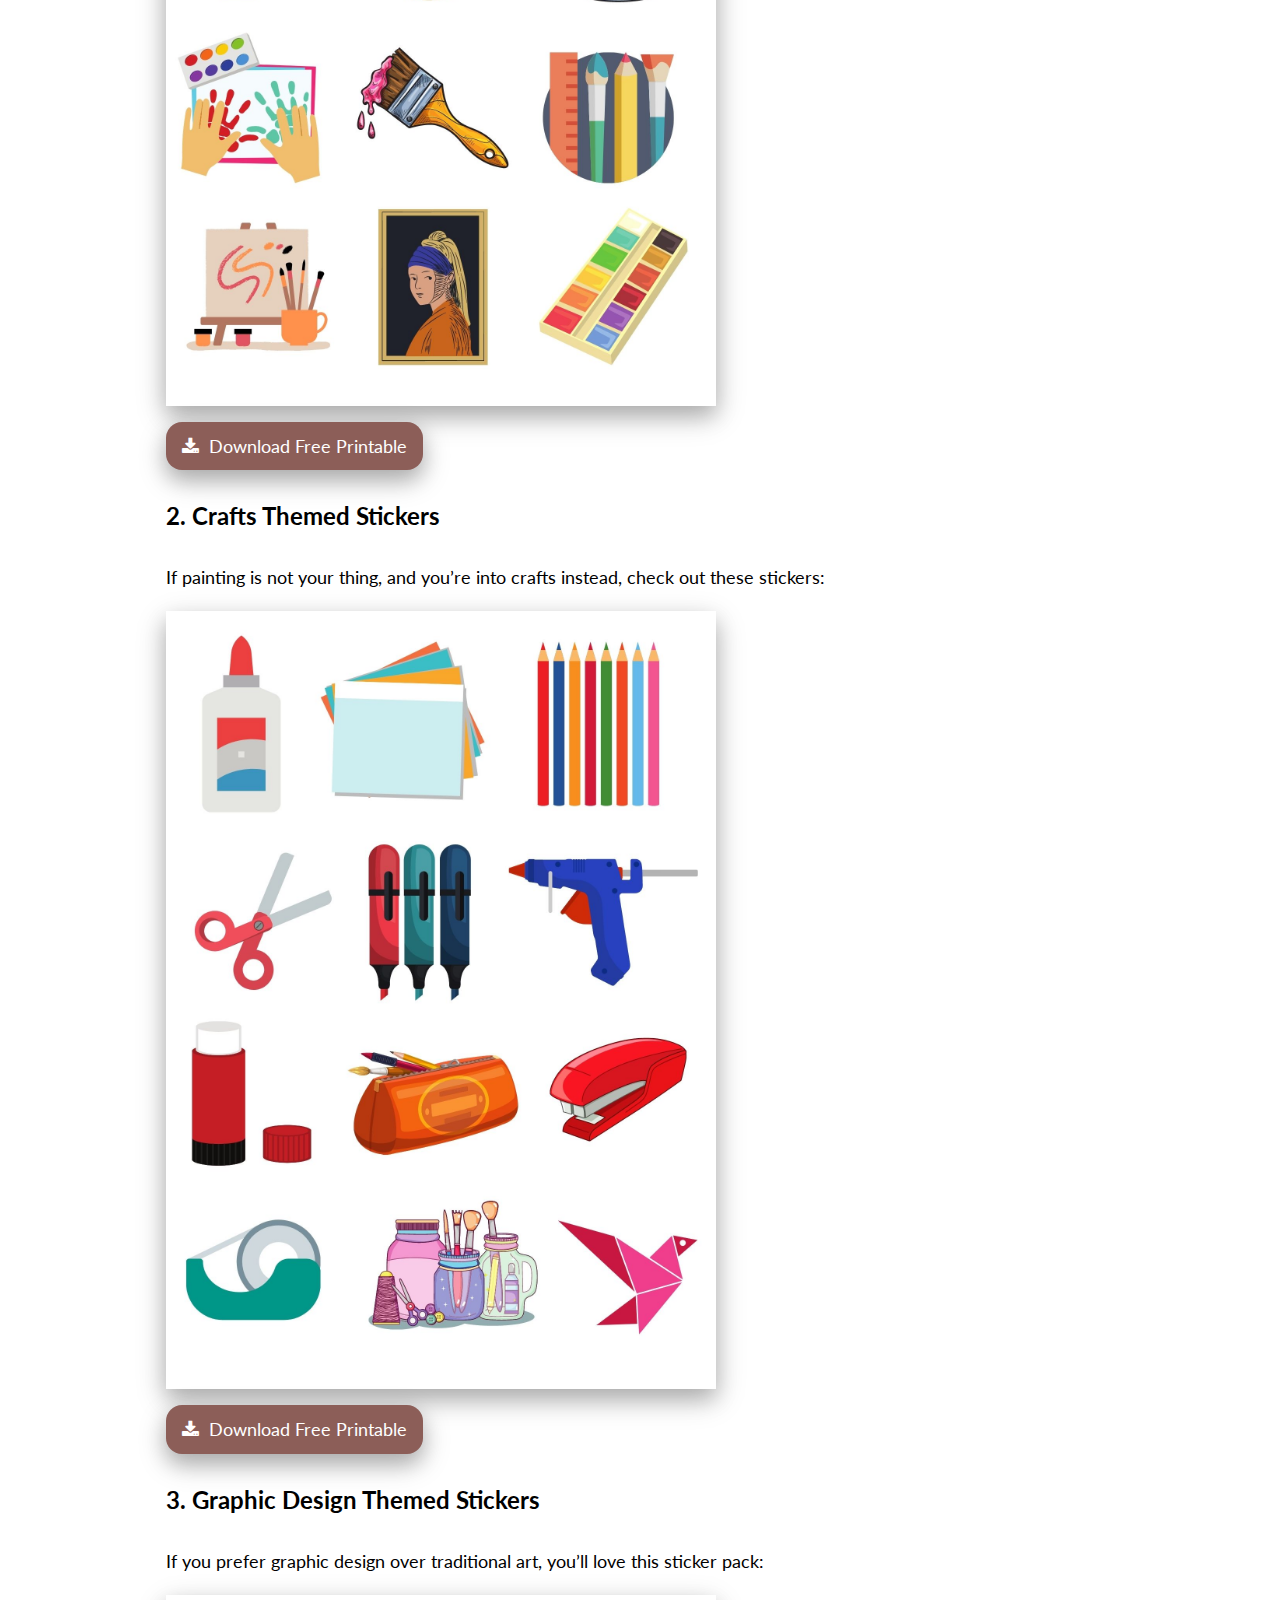
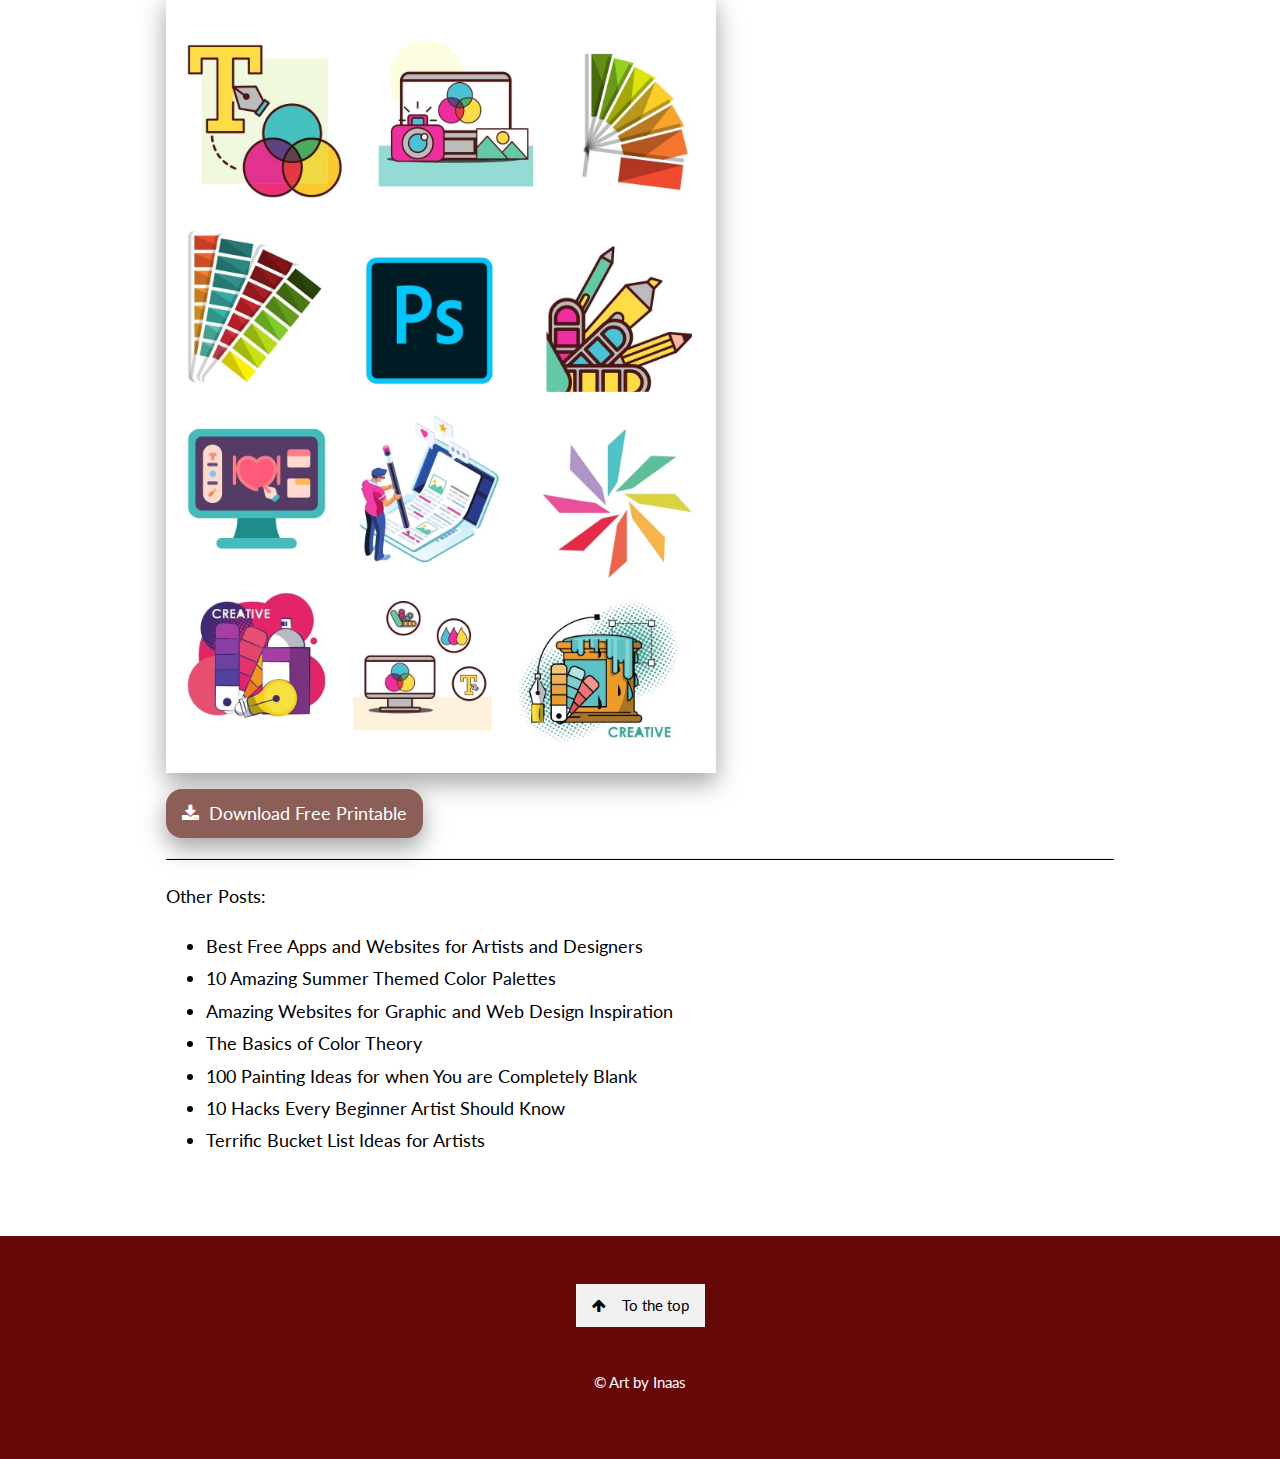
<file: 35+_free_printable _art_themed_stickers.html>
<!DOCTYPE html>
<html>
<head>
<title>35+ Free Printable Art Themed Stickers | Art by Inaas</title>
<meta charset="UTF-8">
 <meta name="description" content="Just like the title suggests, you can find dozens of art themed stickers free to download on this page! To get access to the stickers, all you must do is download the high quality pdf files, print them on sticker paper and cut out the stickers.">
    <meta name="keywords" content="art, blog, artist, design, graphic design, free, graphic, inspiration, sticker, stickers, printable, printables, aesthetic, illustrations, illustration, paintings, crafts">
    <meta name="author" content="Inaas Asad">
<meta name="viewport" content="width=device-width, initial-scale=1">
<link rel="stylesheet" href="https://fonts.googleapis.com/css?family=Lato">
<link rel="stylesheet" href="https://cdnjs.cloudflare.com/ajax/libs/font-awesome/4.7.0/css/font-awesome.min.css">
 <link rel="stylesheet" href="style.css">
 <link rel="icon" href="images/logo.png">
</head>
<body>

  <!-- Navbar (sit on top) -->
  <div class="w3-top">
    <div class="w3-bar w3-text-white" id="myNavbar" style="opacity:0.9">
      <a class="w3-bar-item w3-button w3-hover-black w3-hide-medium w3-hide-large w3-right w3-text-black" href="javascript:void(0);" onclick="toggleFunction()" title="Toggle Navigation Menu">
        <i class="fa fa-bars w3-text-white"></i>
      </a>
      <a href="home.html" class="w3-bar-item w3-button">HOME</a>
      <a href="about.html" class="w3-bar-item w3-button w3-hide-small"><i class="fa fa-user"></i> ABOUT</a>
      <a href="gallery.html" class="w3-bar-item w3-button w3-hide-small"><i class="fa fa-th"></i> GALLERY</a>
      <a href="https://www.redbubble.com/people/MyArtCraze/shop?asc=u" class="w3-bar-item w3-button w3-hide-small"><i class="fa fa-shopping-cart"></i> SHOP</a>
      <a href="blog.html" class="w3-bar-item w3-button w3-hide-small"><i class="fa fa-pencil"></i> BLOG</a>
     </div>

    <!-- Navbar on small screens -->
    <div id="navDemo" class="w3-bar-block w3-hide w3-hide-large w3-hide-medium dark-red">
      <a href="about.html" class="w3-bar-item w3-button w3-text-white w3-center w3-ripple" onclick="toggleFunction()">ABOUT</a>
      <a href="gallery.html" class="w3-bar-item w3-button w3-text-white w3-center w3-ripple" onclick="toggleFunction()">GALLERY</a>
      <a href="https://www.redbubble.com/people/MyArtCraze/shop?asc=u" class="w3-bar-item w3-button w3-text-white w3-center w3-ripple" onclick="toggleFunction()">SHOP</a>
      <a href="blog.html" class="w3-bar-item w3-button w3-text-white w3-center w3-ripple" onclick="toggleFunction()">BLOG</a>
    </div>
  </div>

<!--Blog section-->
<div class="bgimg-4 w3-display-container" id="home">
  <div class="w3-display-middle">
    <span class="w3-xxlarge w3-text-white w3-wide w3-black">Art by Inaas: BLOG</span>
  </div>
</div>
 <div class="back2">
<div class="w3-content w3-container w3-padding-64">
<h1 class="w3-text-black w3-left-align w3-border-bottom w3-border-deep-purple"><b>35+ Free Printable Art Themed Stickers</b></h1>
<p>August 4, 2021 │ By : Inaas Asad</p>
<p class="w3-text-black w3-large"><b>Just like the title suggests, you can find dozens of art themed stickers free to download on this page!</b></p>
<div>
<img src="images/stickers.jpg" alt="free stickers" class="w3-image">
</div>
<p class="w3-text-black w3-large">
To get access to the stickers, all you must do is download the high quality pdf files, print them on sticker paper and cut out the stickers.
</p>

<p class="w3-text-black w3-xlarge"><strong>1. Painting Themed Stickers</strong></p>
<p class="w3-text-black w3-large">The first type of available sticker pack is related to the theme of painting. It has stickers of paintbrushes, palettes, paints, paintings, canvases, you name it:</p>
<img src="images/painting_stickers_printable.jpg" alt="painting_stickers_printable" class="w3-image w3-card-4" style="width:550px;">
<br>
<a href="painting_stickers_printable.pdf" target="_blank"><button class="rose w3-round-xlarge w3-card-4 w3-margin-top w3-large w3-button w3-padding"><span class="fa fa-download"></span>&nbsp; Download Free Printable</button></a>
<br>

<p class="w3-text-black w3-xlarge"><strong>2. Crafts Themed Stickers</strong></p>
<p class="w3-text-black w3-large">If painting is not your thing, and you’re into crafts instead, check out these stickers:</p>
<img src="images/crafts_stickers_printable.jpg" alt="crafts_stickers_printable" class="w3-image w3-card-4" style="width:550px;">
<br>
<a href="crafts_stickers_printable.pdf" target="_blank"><button class="rose w3-round-xlarge w3-card-4 w3-margin-top w3-large w3-button w3-padding"><span class="fa fa-download"></span>&nbsp; Download Free Printable</button></a>

<p class="w3-text-black w3-xlarge"><strong>3. Graphic Design Themed Stickers</strong></p>
<p class="w3-text-black w3-large">If you prefer graphic design over traditional art, you’ll love this sticker pack:</p>
<img src="images/graphic_design_stickers_printable.jpg" alt="crafts_stickers_printable" class="w3-image w3-card-4" style="width:550px;">
<br>
<a href="graphic_design_stickers_printable.pdf" target="_blank"><button class="rose w3-round-xlarge w3-card-4 w3-margin-top w3-large w3-button w3-padding"><span class="fa fa-download"></span>&nbsp; Download Free Printable</button></a>

<hr style="height:1px" class="w3-black">
<p class="w3-text-black w3-large">Other Posts:</p>
<ul>
  <a href="best-free-apps-and-websites-for-artists-and-designers.html"><li class="w3-large w3-text-black">Best Free Apps and Websites for Artists and Designers</li></a>
  <a href="10-amazing-summer-themed-color-palettes.html"><li class="w3-large w3-text-black">10 Amazing Summer Themed Color Palettes</li></a>
  <a href="amazing-websites-for-graphic-and-web-design-inspiration.html"><li class="w3-large w3-text-black">Amazing Websites for Graphic and Web Design Inspiration</li></a>
  <a href="the-basics-of-color-theory.html"><li class="w3-large w3-text-black">The Basics of Color Theory</li></a>
  <a href="100-painting-ideas-for-when-you-are-completely-blank.html"><li class="w3-large w3-text-black">100 Painting Ideas for when You are Completely Blank</li></a>
  <a href="10-hacks-every-beginner-painter-should-know.html"><li class="w3-large w3-text-black">10 Hacks Every Beginner Artist Should Know</li></a>
  <a href="terrific-bucket-list-ideas-for-artists.html"><li class="w3-large w3-text-black">Terrific Bucket List Ideas for Artists</li></a>
</ul>
</div>
</div>
<!-- Footer -->
<footer class="w3-center w3-hover-black w3-padding-48">
  <a href="#home" class="w3-button w3-light-grey"><i class="fa fa-arrow-up w3-margin-right"></i>To the top</a><br><br>
  <p class="w3-text-white">&copy; Art by Inaas</p>
</footer>

<script src="js/jquery-3.5.0.js"></script>
<script src="js/script.js"> </script>

</body>
</html>
</file>
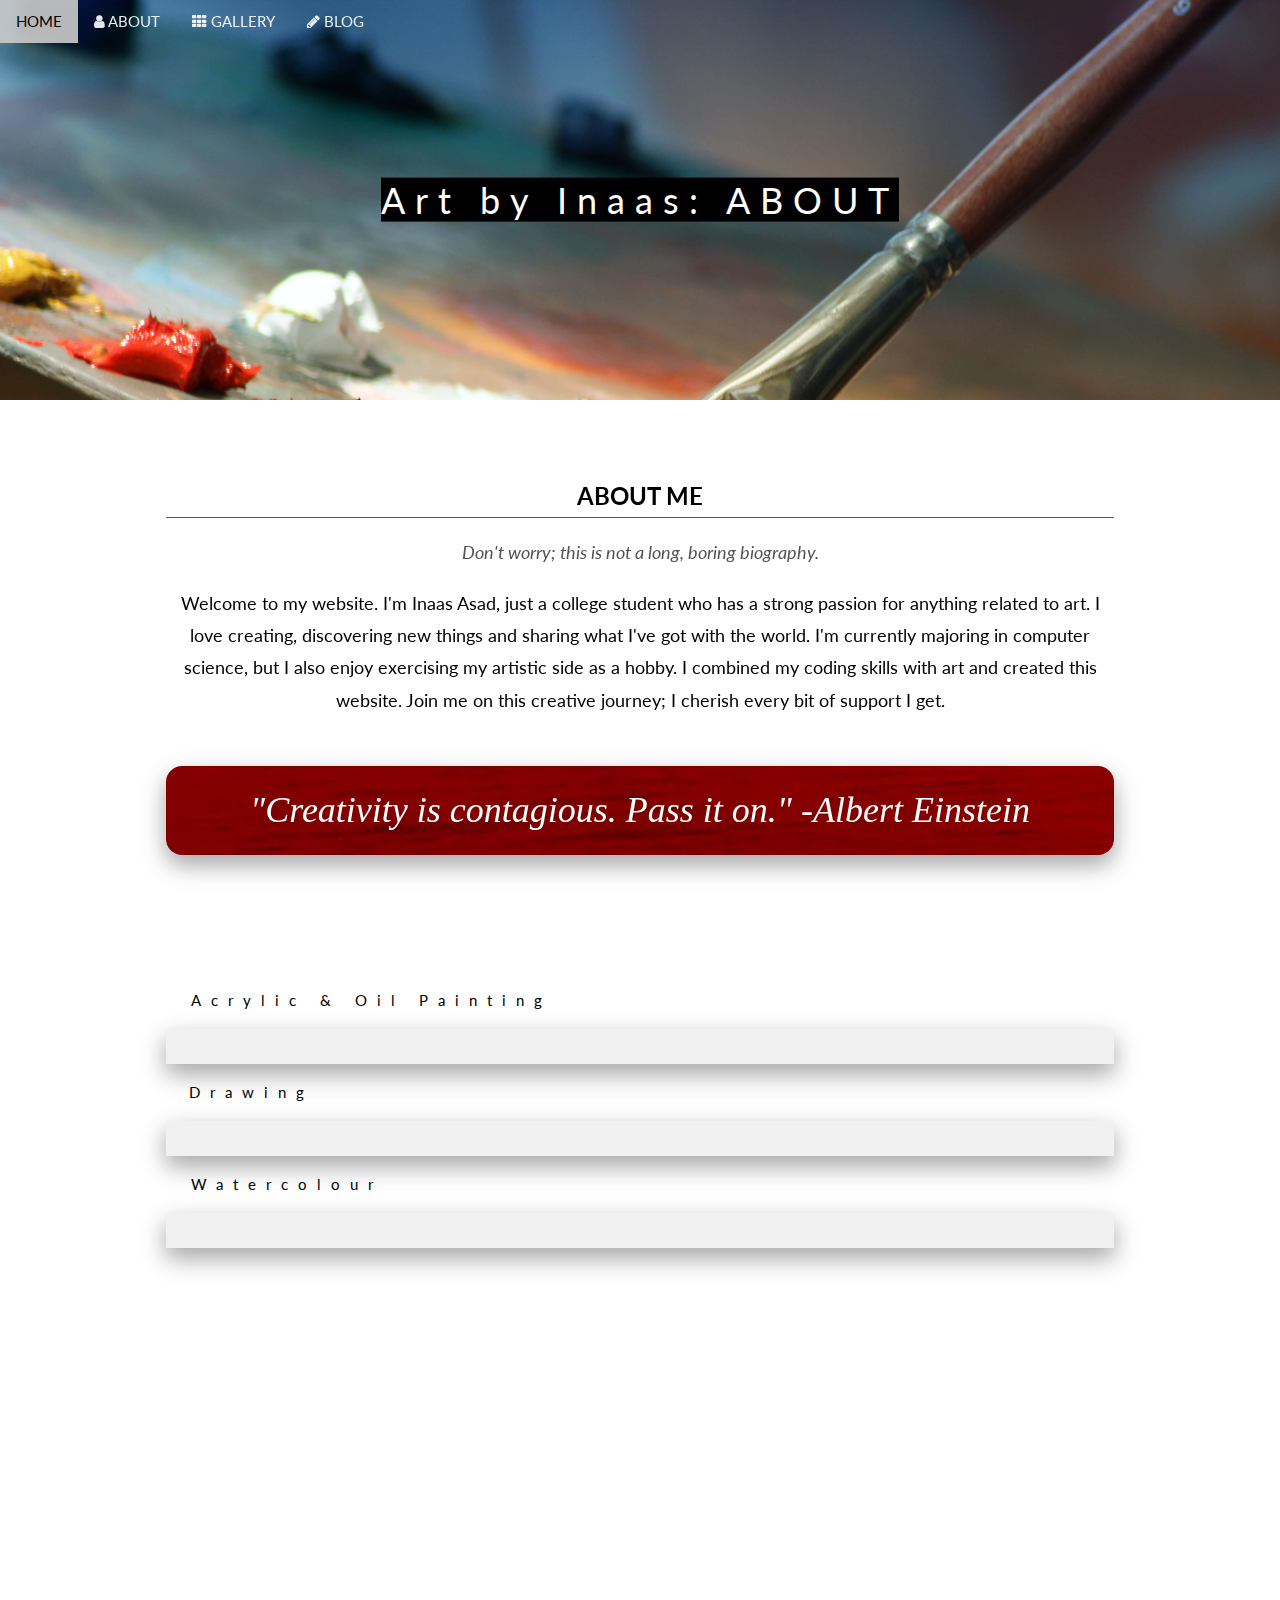
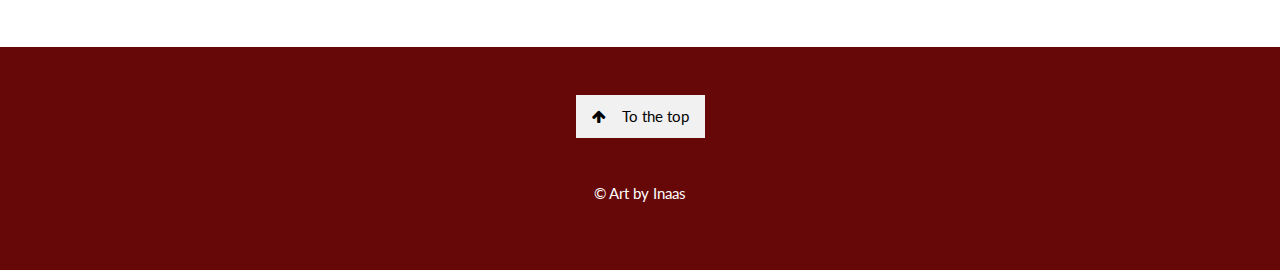
<file: about.html>
<!DOCTYPE html>
<html>
<head>
<title>About | Art by Inaas</title>
<meta charset="UTF-8">
<meta name="viewport" content="width=device-width, initial-scale=1">
<link rel="stylesheet" href="https://fonts.googleapis.com/css?family=Lato">
<link rel="stylesheet" href="https://fonts.googleapis.com/css?family=Pangolin">
<link rel="stylesheet" href="https://cdnjs.cloudflare.com/ajax/libs/font-awesome/4.7.0/css/font-awesome.min.css">
<link href="https://unpkg.com/aos@2.3.1/dist/aos.css" rel="stylesheet">
<link href="style.css" rel="stylesheet">
<link rel="icon" href="images/logo.png">
</head>
<body>

  <!-- Navbar (sit on top) -->
  <div class="w3-top">
    <div class="w3-bar w3-text-white" id="myNavbar" style="opacity:0.9">
      <a class="w3-bar-item w3-button w3-hover-black w3-hide-medium w3-hide-large w3-right w3-text-black" href="javascript:void(0);" onclick="toggleFunction()" title="Toggle Navigation Menu">
        <i class="fa fa-bars w3-text-white"></i>
      </a>
      <a href="index.html" class="w3-bar-item w3-button">HOME</a>
      <a href="about.html" class="w3-bar-item w3-button w3-hide-small"><i class="fa fa-user"></i> ABOUT</a>
      <a href="gallery.html" class="w3-bar-item w3-button w3-hide-small"><i class="fa fa-th"></i> GALLERY</a>
      <a href="blog.html" class="w3-bar-item w3-button w3-hide-small"><i class="fa fa-pencil"></i> BLOG</a>
     </div>

  <!-- Navbar on small screens -->
  <div id="navDemo" class="w3-bar-block w3-hide w3-hide-large w3-hide-medium dark-red">
    <a href="about.html" class="w3-bar-item w3-button w3-text-white w3-center w3-ripple" onclick="toggleFunction()">ABOUT</a>
    <a href="gallery.html" class="w3-bar-item w3-button w3-text-white w3-center w3-ripple" onclick="toggleFunction()">GALLERY</a>=
    <a href="blog.html" class="w3-bar-item w3-button w3-text-white w3-center w3-ripple" onclick="toggleFunction()">BLOG</a>
  </div>
</div>

<!-- First Parallax Image -->
<div class="bgimg-5 w3-display-container" id="index">
  <div class="w3-display-middle">
    <span class="w3-xxlarge w3-text-white w3-wide w3-black">Art by Inaas: ABOUT</span>
  </div>
</div>
<!-- Container (About Section) -->
<div class="back2">
<div class="w3-content w3-container w3-padding-64" id="about">
  <div ><h3 class="w3-center w3-text-black w3-border-bottom w3-border-deep-purple" data-aos="fade-right" data-aos-duration="1000"><b>ABOUT ME</b></h3></div>
 <p class="w3-center w3-large" data-aos="fade-left" data-aos-duration="1000"><em>Don't worry; this is not a long, boring biography.</em></p>
  <p class="w3-text-black w3-large w3-center" data-aos="fade-right" data-aos-duration="1000">Welcome to my website. I'm Inaas Asad, just a college student who has a strong passion for anything related to art. I love creating, discovering new things and sharing what I've got with the world. I'm currently majoring in computer science, but I also enjoy exercising my artistic side as a hobby. I combined my coding skills with art and created this website. Join me on this creative journey; I cherish every bit of support I get.</p>

  <div class="w3-row w3-padding-32">
    <div class="w3-display-container w3-center w3-padding-large w3-center w3-text-white w3-xxlarge w3-card-4 w3-round-xlarge" data-aos="zoom-in-up" data-aos-duration="1000" style="background-image:url('images/quote.jpg'); font-family:'Brush Script MT'"><em>
     "Creativity is contagious. Pass it on." -Albert Einstein</em>
    </div>
   </div>
  <p class="w3-large w3-center w3-padding-16 w3-text-black" data-aos="fade-up" data-aos-duration="1000">Not to brag, but I'm really good at:</p>
  <p class="w3-wide w3-text-black"><i class="fa fa-paint-brush" data-aos="fade-up" data-aos-duration="1000"></i>Acrylic &amp; Oil Painting</p>
  <div class="w3-light-grey w3-card-4">
    <div class="w3-container w3-padding-small rose w3-center" data-aos="fade-up" data-aos-duration="1000" style="width:90%">90%</div>
  </div>
  <p class="w3-wide w3-text-black"><i class="fa fa-pencil" data-aos="fade-up" data-aos-duration="1000"></i>Drawing</p>
  <div class="w3-light-grey w3-card-4">
    <div class="w3-container w3-padding-small rose w3-center" data-aos="fade-up" data-aos-duration="1000" style="width:85%">85%</div>
  </div>
  <p class="w3-wide w3-text-black"><i class="fa fa-paint-brush" data-aos="fade-up" data-aos-duration="1000"></i>Watercolour</p>
  <div class="w3-light-grey w3-card-4">
    <div class="w3-container w3-padding-small rose w3-center" data-aos="fade-up" data-aos-duration="1000" style="width:75%">75%</div>
  </div>

  <div class="w3-row-padding w3-padding-64">
  	<div class="w3-half">
  		<a href="blog.html">
  			<div class="w3-card-4 blue w3-container w3-center w3-round-xlarge w3-margin-top" data-aos="zoom-in-up" data-aos-duration="1000">
	  			<i class="fa fa-pencil w3-margin-top w3-jumbo w3-text-grey"></i>
	  			<h3 class="">BLOG</h3>
	  			<p class="w3-text-black">You should probably just go and read my blog.</p>
  			</div>
  		</a>
  	</div>
	<div class="w3-half">
  		<a href="gallery.html">
  			<div class="w3-card-4 blue w3-container w3-center w3-round-xlarge w3-margin-top" data-aos="zoom-in-up" data-aos-duration="1000">
	  			<i class="fa fa-th w3-margin-top w3-jumbo w3-text-grey"></i>
	  			<h3 class="">GALLERY</h3>
	  			<p class="w3-text-black">Nothing to do? Go view my gallery.</p>
  			</div>
  		</a>
  	</div>
  </div>
</div>
</div>
<!-- Footer -->
<footer class="w3-center w3-hover-black w3-padding-48">
  <a href="#index" class="w3-button w3-light-grey"><i class="fa fa-arrow-up w3-margin-right"></i>To the top</a><br><br>
  <p class="w3-text-white">&copy; Art by Inaas</p>
</footer>
<script src="js/jquery-3.5.0.js"></script>
<script src="https://unpkg.com/aos@2.3.1/dist/aos.js"></script>
<script>
  AOS.init();
</script>
<script src="js/script.js"> </script>
 </body>
</html>
</file>
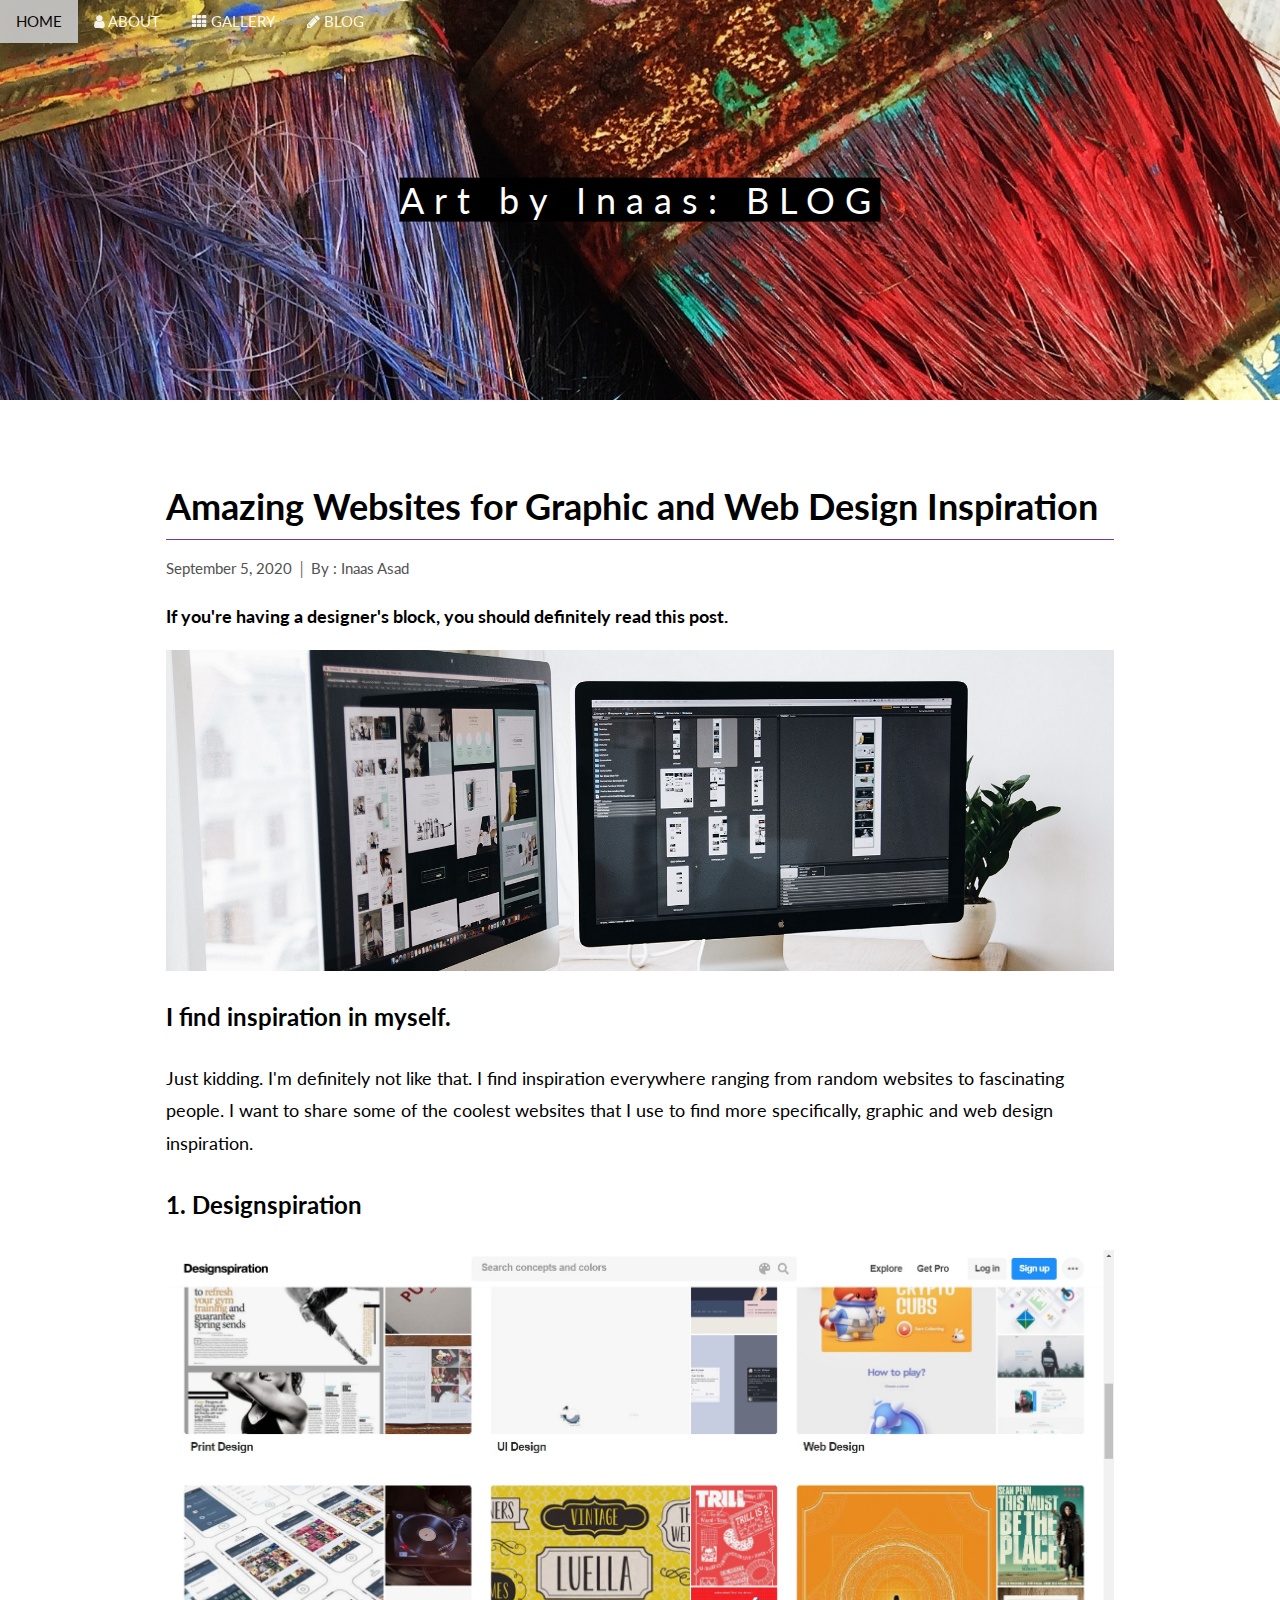
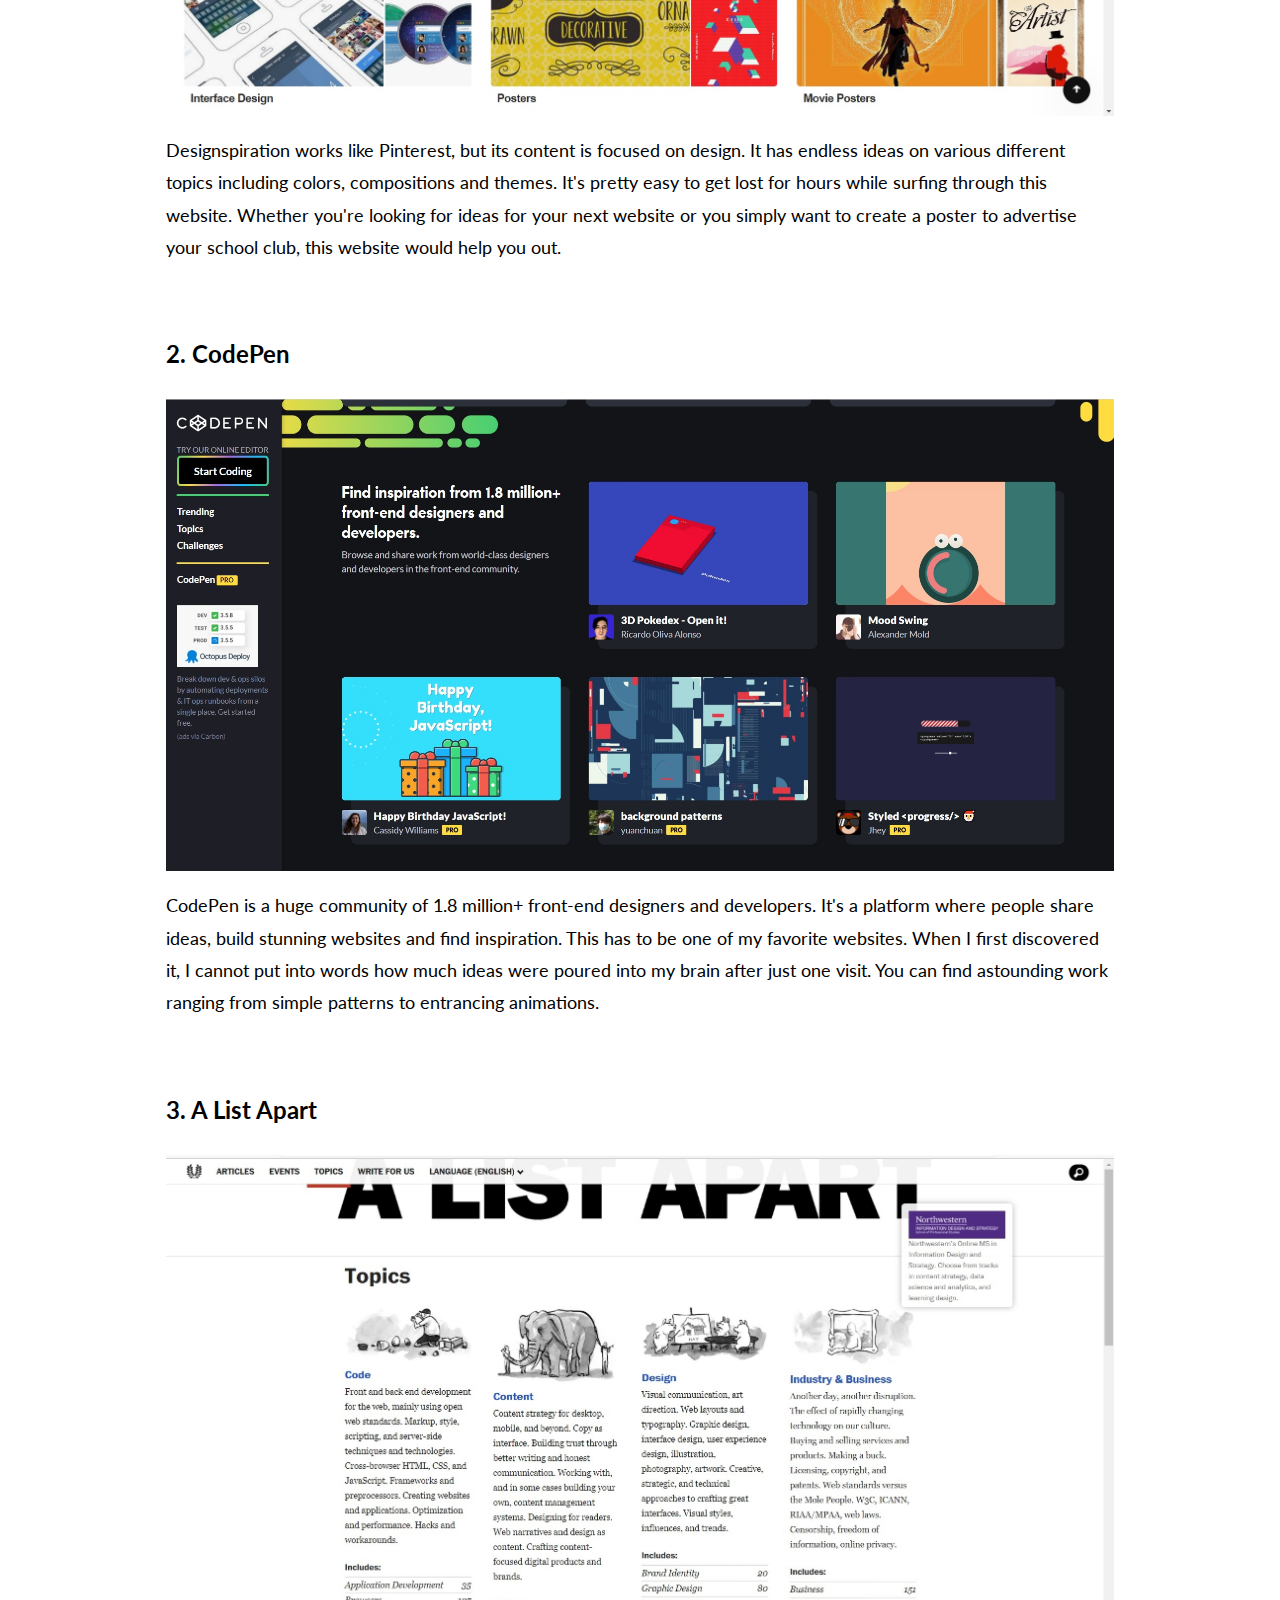
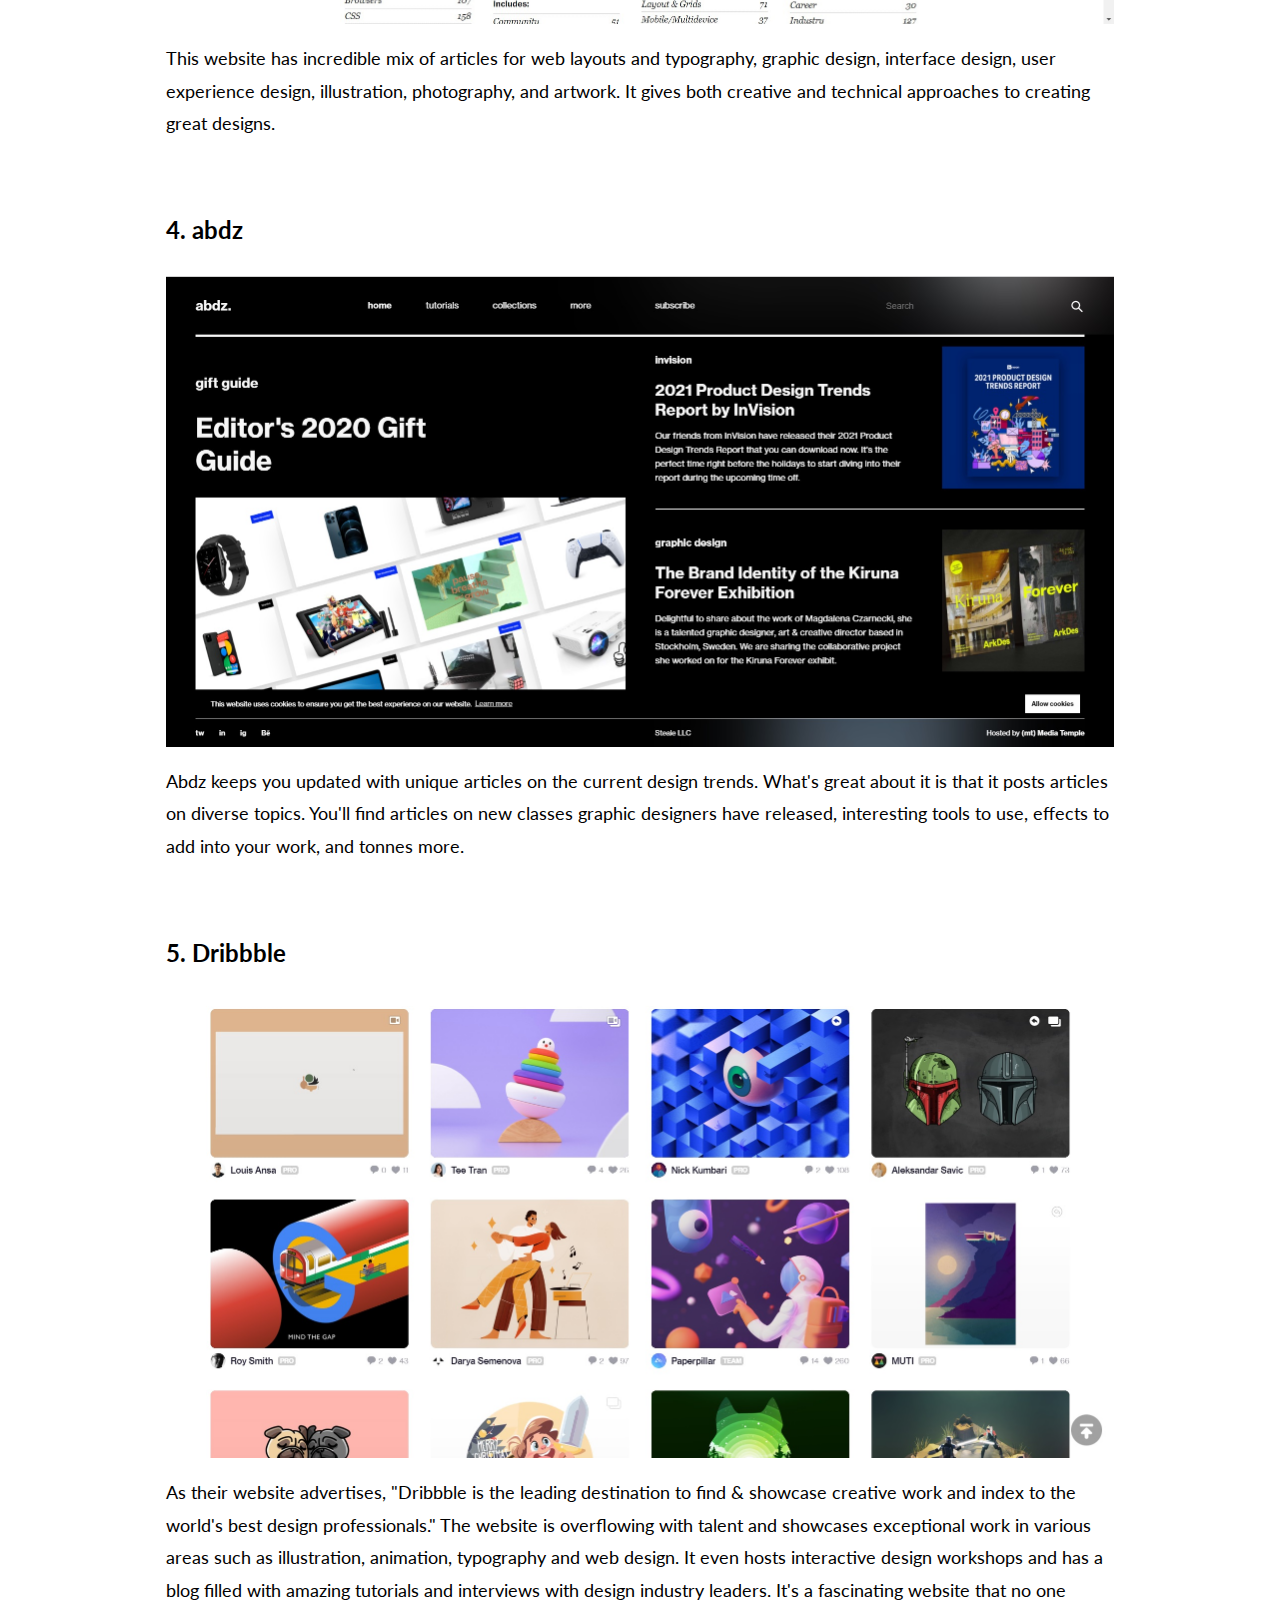
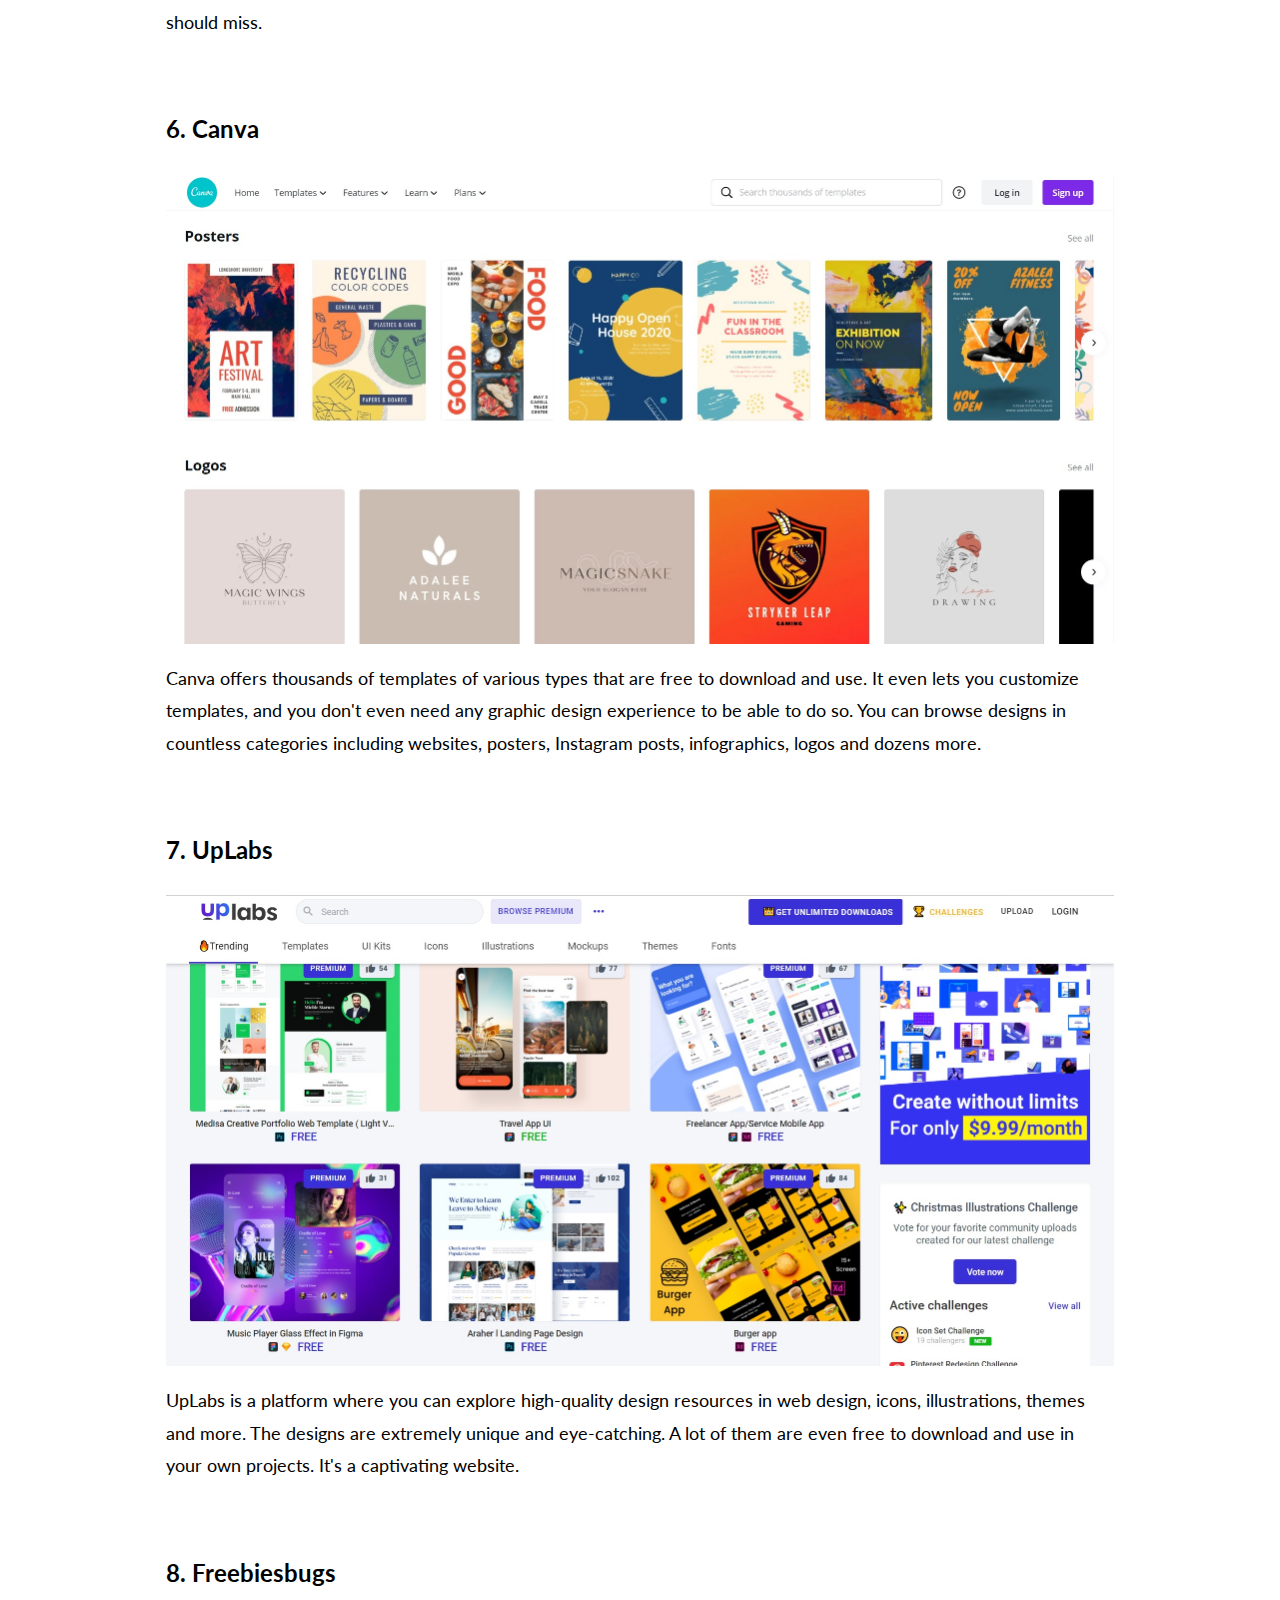
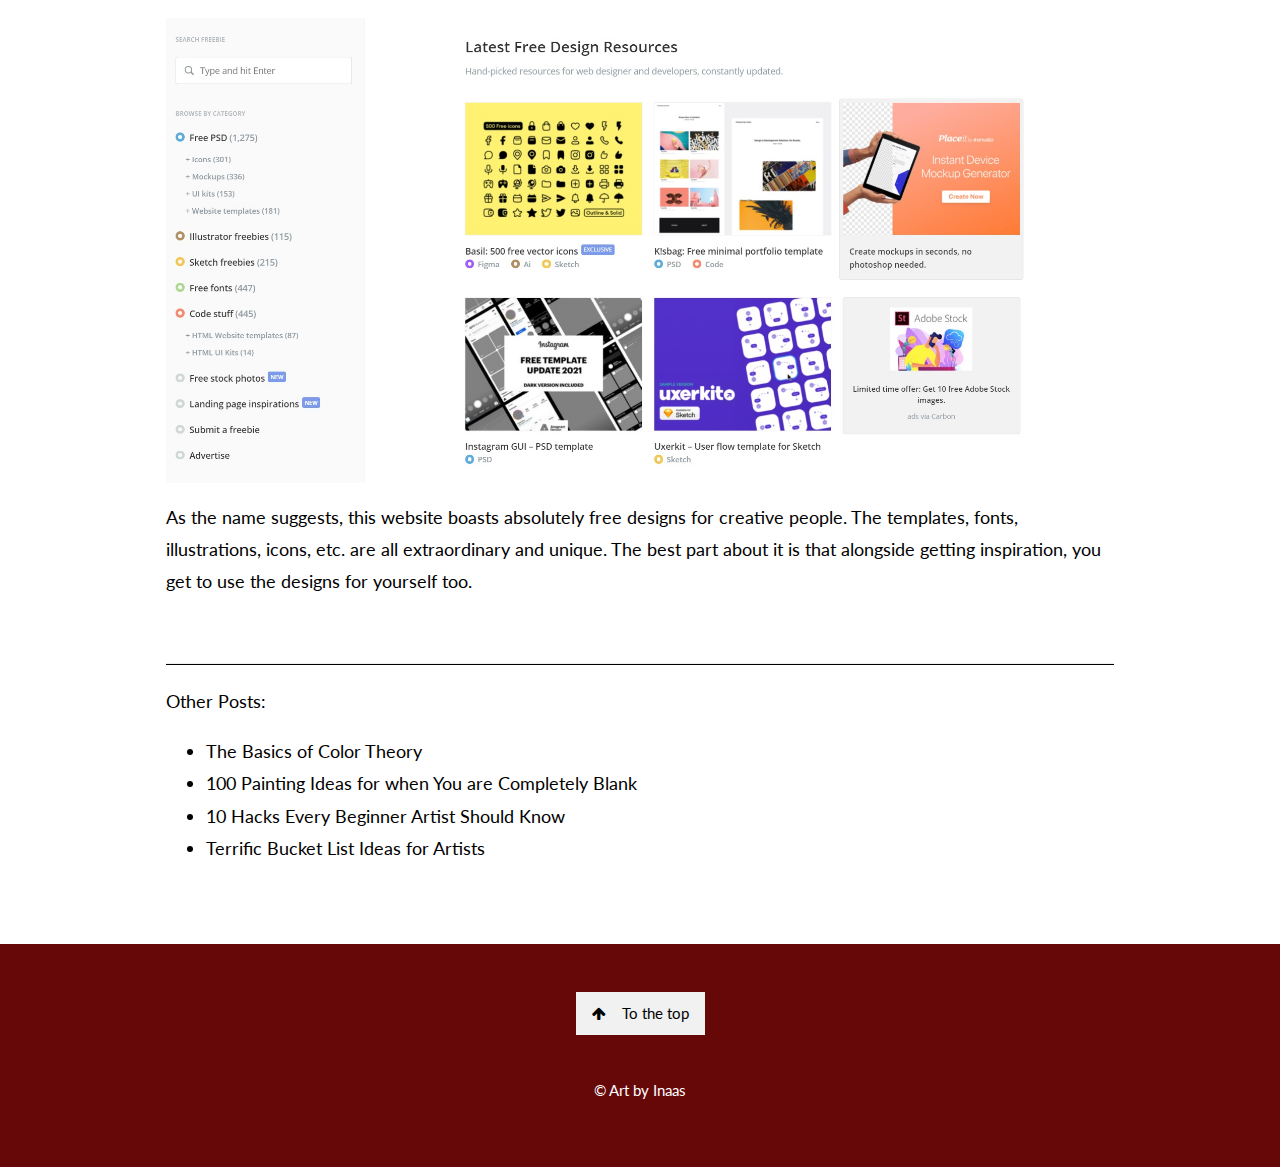
<file: amazing-websites-for-graphic-and-web-design-inspiration.html>
<!DOCTYPE html>
<html>
<head>
<title>Amazing Websites for Graphic and Web Design Inspiration | Art by Inaas</title>
<meta charset="UTF-8">
<meta name="viewport" content="width=device-width, initial-scale=1">
<link rel="stylesheet" href="https://fonts.googleapis.com/css?family=Lato">
<link rel="stylesheet" href="https://cdnjs.cloudflare.com/ajax/libs/font-awesome/4.7.0/css/font-awesome.min.css">
 <link rel="stylesheet" href="style.css">
 <link rel="icon" href="images/logo.png">
</head>
<body>

  <!-- Navbar (sit on top) -->
  <div class="w3-top">
    <div class="w3-bar w3-text-white" id="myNavbar" style="opacity:0.9">
      <a class="w3-bar-item w3-button w3-hover-black w3-hide-medium w3-hide-large w3-right w3-text-black" href="javascript:void(0);" onclick="toggleFunction()" title="Toggle Navigation Menu">
        <i class="fa fa-bars w3-text-white"></i>
      </a>
      <a href="index.html" class="w3-bar-item w3-button">HOME</a>
      <a href="about.html" class="w3-bar-item w3-button w3-hide-small"><i class="fa fa-user"></i> ABOUT</a>
      <a href="gallery.html" class="w3-bar-item w3-button w3-hide-small"><i class="fa fa-th"></i> GALLERY</a>
      <a href="blog.html" class="w3-bar-item w3-button w3-hide-small"><i class="fa fa-pencil"></i> BLOG</a>
     </div>

  <!-- Navbar on small screens -->
  <div id="navDemo" class="w3-bar-block w3-hide w3-hide-large w3-hide-medium dark-red">
    <a href="about.html" class="w3-bar-item w3-button w3-text-white w3-center w3-ripple" onclick="toggleFunction()">ABOUT</a>
    <a href="gallery.html" class="w3-bar-item w3-button w3-text-white w3-center w3-ripple" onclick="toggleFunction()">GALLERY</a>=
    <a href="blog.html" class="w3-bar-item w3-button w3-text-white w3-center w3-ripple" onclick="toggleFunction()">BLOG</a>
  </div>
</div>

<!--Blog section-->
<div class="bgimg-4 w3-display-container" id="index">
  <div class="w3-display-middle">
    <span class="w3-xxlarge w3-text-white w3-wide w3-black">Art by Inaas: BLOG</span>
  </div>
</div>
 <div class="back2">
<div class="w3-content w3-container w3-padding-64">
<h1 class="w3-text-black w3-left-align w3-border-bottom w3-border-deep-purple"><b>Amazing Websites for Graphic and Web Design Inspiration</b></h1>
<p>September 5, 2020 │ By : Inaas Asad</p>
<p class="w3-text-black w3-large"><b>If you're having a designer's block, you should definitely read this post.</b></p>
<div>
<img src="images/design.jpg" alt="Design" class="w3-image">
</div>
<p class="w3-text-black w3-xlarge"><strong>I find inspiration in myself.</strong></p>
<p class="w3-text-black w3-large">Just kidding. I'm definitely not like that. I find inspiration everywhere ranging from random websites to fascinating people. I want to share some of the coolest websites that I use to find more specifically, graphic and web design inspiration.</p>

<p class="w3-text-black w3-xlarge"><strong><a href="https://www.designspiration.com/" target="_blank">1. Designspiration</a></strong></p>
<img src="images/designspiration.jpg" alt="Designspiration" class="w3-image">
<p class="w3-text-black w3-large">Designspiration works like Pinterest, but its content is focused on design. It has endless ideas on various different topics including colors, compositions and themes. It's pretty easy to get lost for hours while surfing through this website. Whether you're looking for ideas for your next website or you simply want to create a poster to advertise your school club, this website would help you out.</p>
<br>
<p class="w3-text-black w3-xlarge"><strong><a href="https://codepen.io/" target="_blank">2. CodePen</a></strong></p>
<img src="images/codepen.jpg" alt="CodePen" class="w3-image">
<p class="w3-text-black w3-large">CodePen is a huge community of 1.8 million+ front-end designers and developers. It's a platform where people share ideas, build stunning websites and find inspiration. This has to be one of my favorite websites. When I first discovered it, I cannot put into words how much ideas were poured into my brain after just one visit. You can find astounding work ranging from simple patterns to entrancing animations.</p>
<br>
<p class="w3-text-black w3-xlarge"><strong><a href="https://alistapart.com/" target="_blank">3. A List Apart</a></strong></p>
<img src="images/a-list-apart.jpg" alt="A List Apart" class="w3-image">
<p class="w3-text-black w3-large">This website has incredible mix of articles for web layouts and typography, graphic design, interface design, user experience design, illustration, photography, and artwork. It gives both creative and technical approaches to creating great designs.</p>
<br>
<p class="w3-text-black w3-xlarge"><strong><a href="https://abduzeedo.com/" target="_blank">4. abdz</a></strong></p>
<img src="images/abdz.jpg" alt="abdz" class="w3-image">
<p class="w3-text-black w3-large">Abdz keeps you updated with unique articles on the current design trends. What's great about it is that it posts articles on diverse topics. You'll find articles on new classes graphic designers have released, interesting tools to use, effects to add into your work, and tonnes more.</p>
<br>
<p class="w3-text-black w3-xlarge"><strong><a href="https://dribbble.com/" target="_blank">5. Dribbble</a></strong></p>
<img src="images/dribbble.jpg" alt="Dribbble" class="w3-image">
<p class="w3-text-black w3-large">As their website advertises, "Dribbble is the leading destination to find &amp; showcase creative work and index to the world's best design professionals." The website is overflowing with talent and showcases exceptional work in various areas such as illustration, animation, typography and web design. It even hosts interactive design workshops and has a blog filled with amazing tutorials and interviews with design industry leaders. It's a fascinating website that no one should miss.</p>
<br>
<p class="w3-text-black w3-xlarge"><strong><a href="https://www.canva.com/" target="_blank">6. Canva</a></strong></p>
<img src="images/canva.jpg" alt="Canva" class="w3-image">
<p class="w3-text-black w3-large">Canva offers thousands of templates of various types that are free to download and use. It even lets you customize templates, and you don't even need any graphic design experience to be able to do so. You can browse designs in countless categories including websites, posters, Instagram posts, infographics, logos and dozens more.</p>
<br>
<p class="w3-text-black w3-xlarge"><strong><a href="https://www.uplabs.com/" target="_blank">7. UpLabs</a></strong></p>
<img src="images/uplabs.jpg" alt="UpLabs" class="w3-image">
<p class="w3-text-black w3-large">UpLabs is a platform where you can explore high-quality design resources in web design, icons, illustrations, themes and more. The designs are extremely unique and eye-catching. A lot of them are even free to download and use in your own projects. It's a captivating website.</p>
<br>
<p class="w3-text-black w3-xlarge"><strong><a href="https://freebiesbug.com/" target="_blank">8. Freebiesbugs</a></strong></p>
<img src="images/freebiesbug.jpg" alt="Freebiesbugs" class="w3-image">
<p class="w3-text-black w3-large">As the name suggests, this website boasts absolutely free designs for creative people. The templates, fonts, illustrations, icons, etc. are all extraordinary and unique. The best part about it is that alongside getting inspiration, you get to use the designs for yourself too.</p>
<br>

<hr style="height:1px" class="w3-black">
<p class="w3-text-black w3-large">Other Posts:</p>
<ul>
<a href="the-basics-of-color-theory.html"><li class="w3-large w3-text-black">The Basics of Color Theory</li></a>
<a href="100-painting-ideas-for-when-you-are-completely-blank.html"><li class="w3-large w3-text-black">100 Painting Ideas for when You are Completely Blank</li></a>
<a href="10-hacks-every-beginner-painter-should-know.html"><li class="w3-large w3-text-black">10 Hacks Every Beginner Artist Should Know</li></a>
<a href="terrific-bucket-list-ideas-for-artists.html"><li class="w3-large w3-text-black">Terrific Bucket List Ideas for Artists</li></a>
</ul>
</div>
</div>
<!-- Footer -->
<footer class="w3-center w3-hover-black w3-padding-48">
  <a href="#index" class="w3-button w3-light-grey"><i class="fa fa-arrow-up w3-margin-right"></i>To the top</a><br><br>
  <p class="w3-text-white">&copy; Art by Inaas</p>
</footer>

<script src="js/jquery-3.5.0.js"></script>
<script src="js/script.js"> </script>

</body>
</html>
</file>
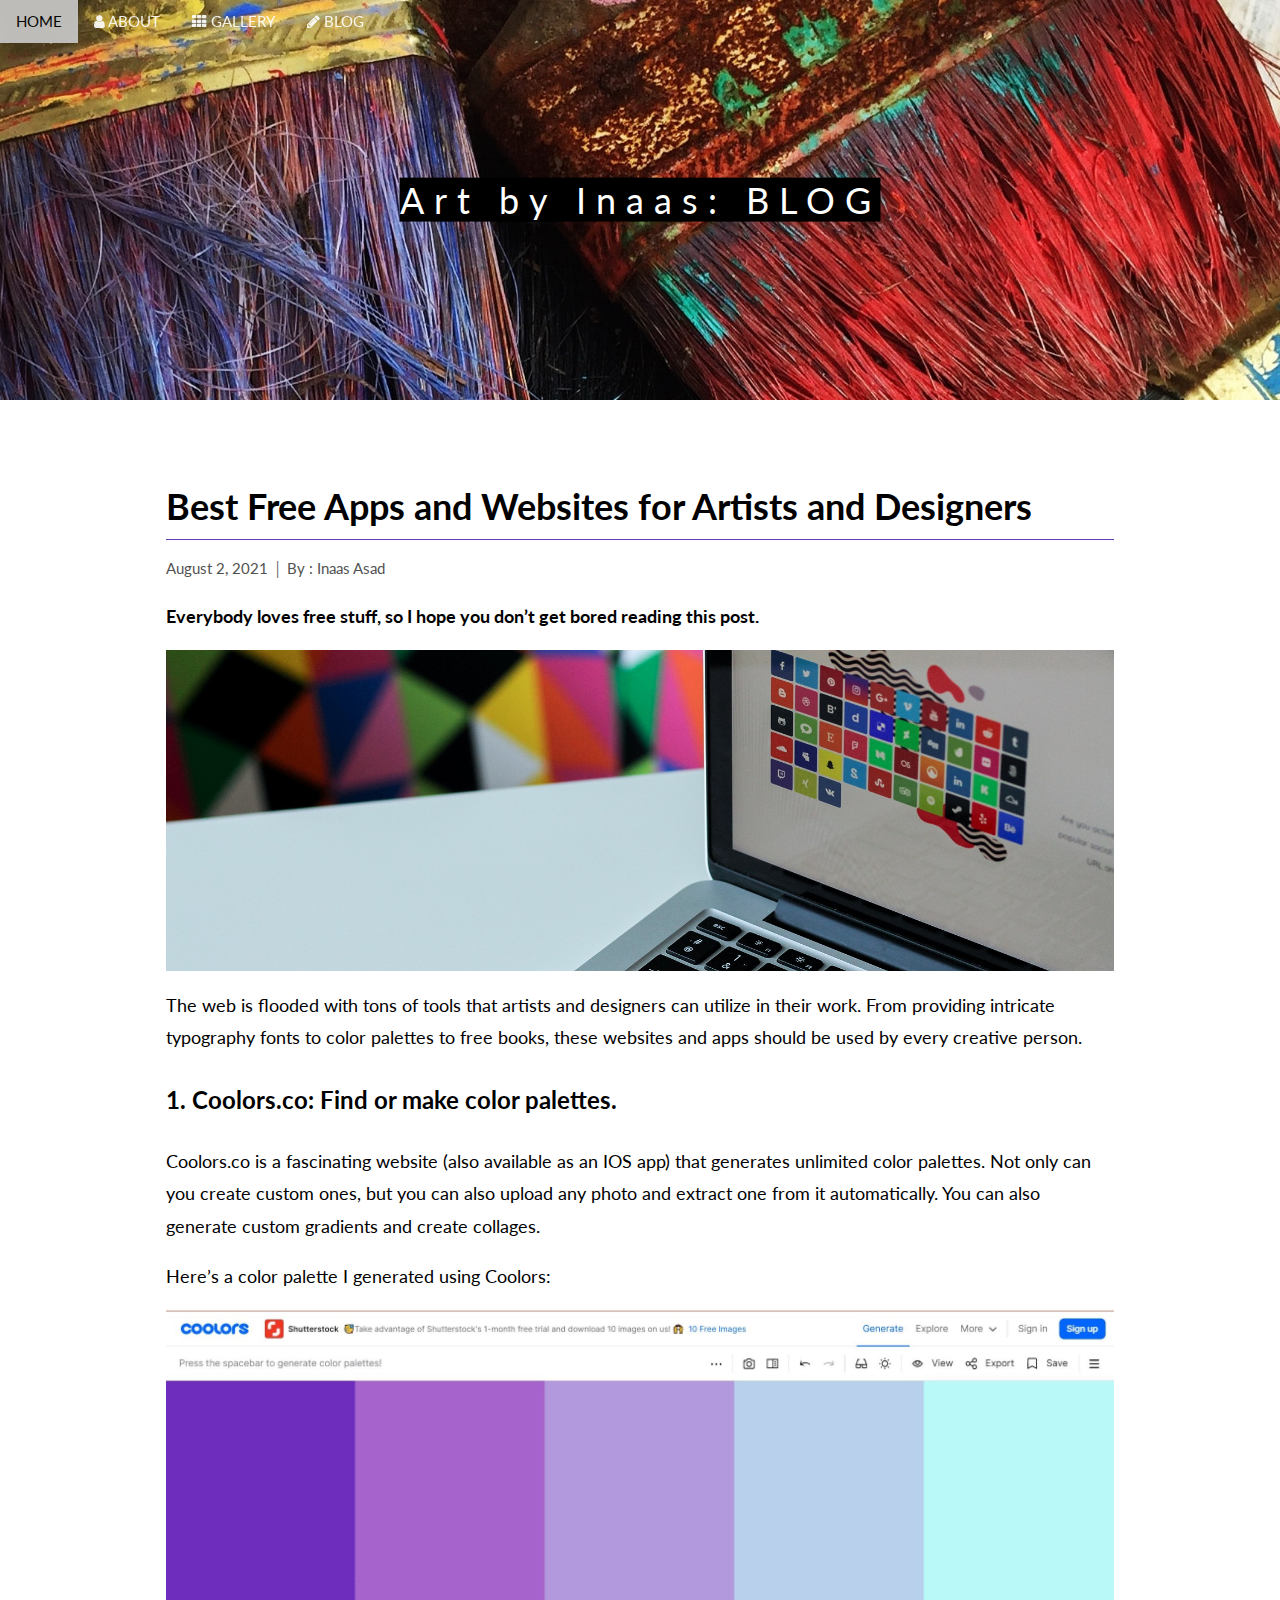
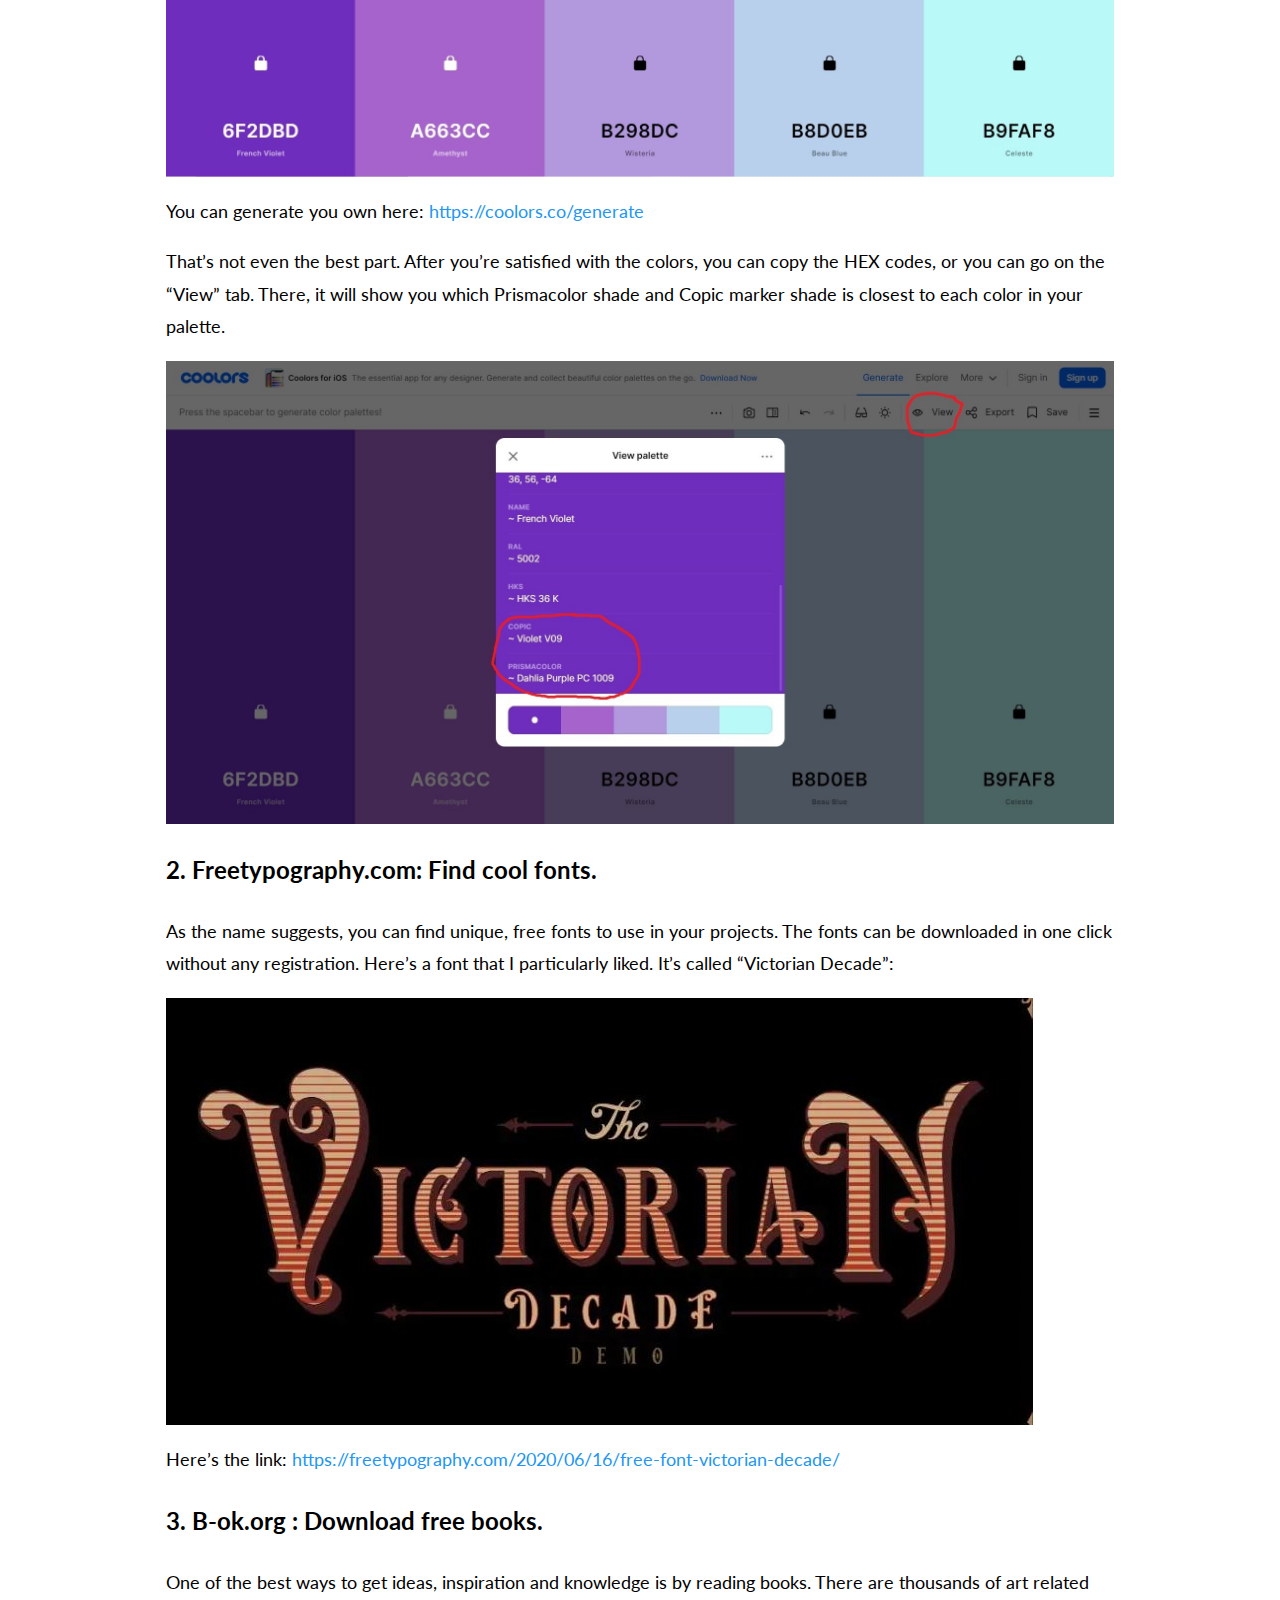
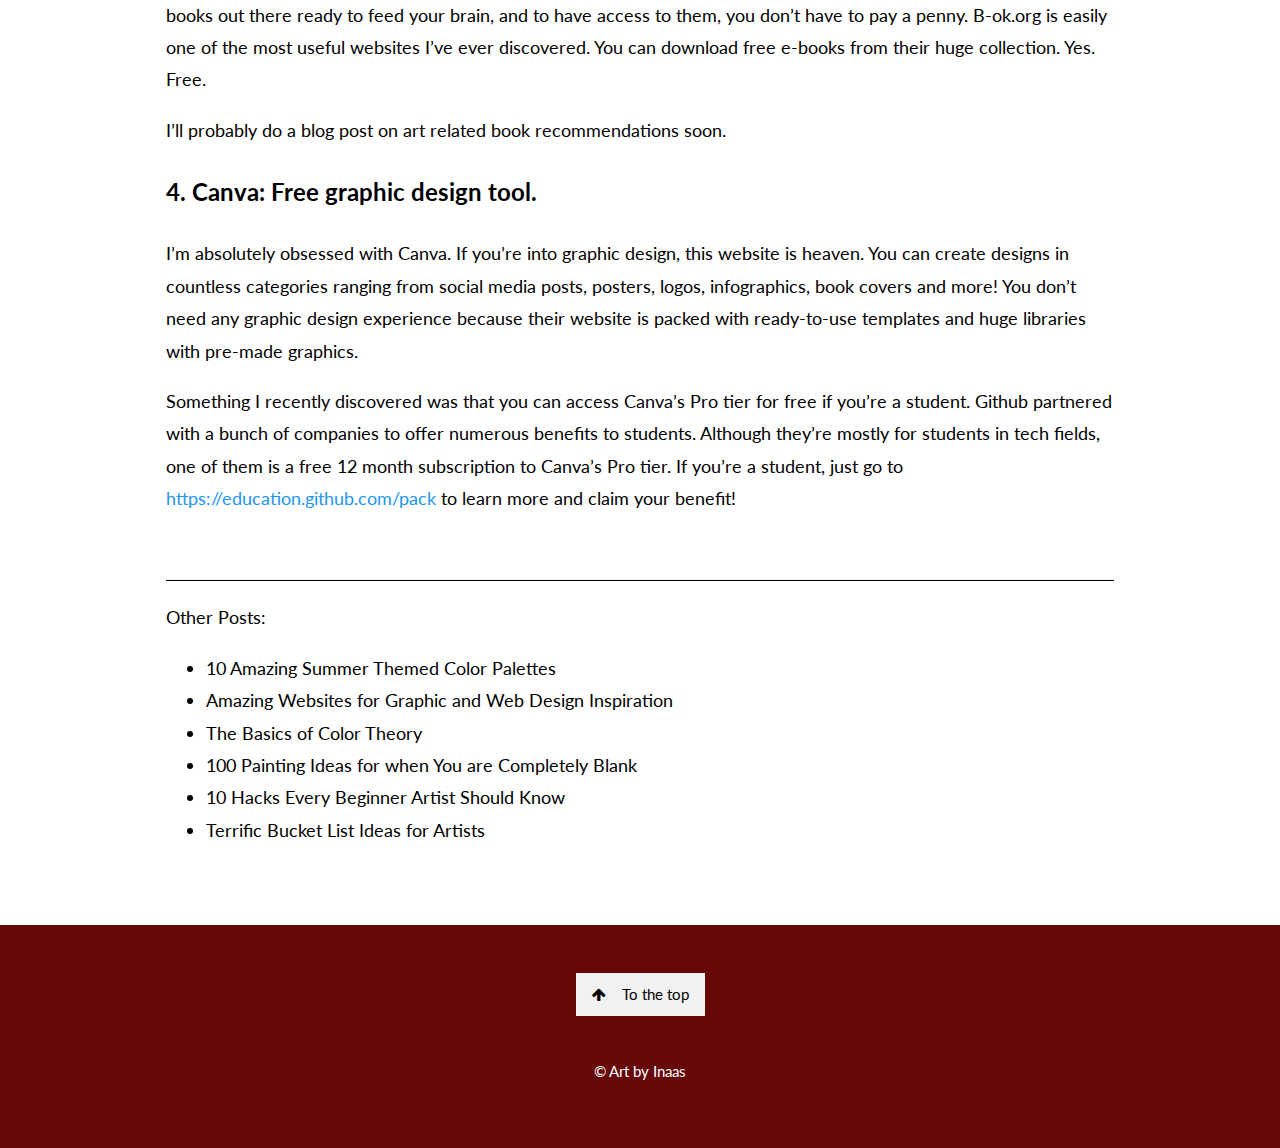
<file: best-free-apps-and-websites-for-artists-and-designers.html>
<!DOCTYPE html>
<html>
<head>
<title>Best Free Apps and Websites for Artists and Designers | Art by Inaas</title>
<meta charset="UTF-8">
<meta name="viewport" content="width=device-width, initial-scale=1">
<link rel="stylesheet" href="https://fonts.googleapis.com/css?family=Lato">
<link rel="stylesheet" href="https://cdnjs.cloudflare.com/ajax/libs/font-awesome/4.7.0/css/font-awesome.min.css">
 <link rel="stylesheet" href="style.css">
 <link rel="icon" href="images/logo.png">
</head>
<body>

  <!-- Navbar (sit on top) -->
  <div class="w3-top">
    <div class="w3-bar w3-text-white" id="myNavbar" style="opacity:0.9">
      <a class="w3-bar-item w3-button w3-hover-black w3-hide-medium w3-hide-large w3-right w3-text-black" href="javascript:void(0);" onclick="toggleFunction()" title="Toggle Navigation Menu">
        <i class="fa fa-bars w3-text-white"></i>
      </a>
      <a href="index.html" class="w3-bar-item w3-button">HOME</a>
      <a href="about.html" class="w3-bar-item w3-button w3-hide-small"><i class="fa fa-user"></i> ABOUT</a>
      <a href="gallery.html" class="w3-bar-item w3-button w3-hide-small"><i class="fa fa-th"></i> GALLERY</a>
      <a href="blog.html" class="w3-bar-item w3-button w3-hide-small"><i class="fa fa-pencil"></i> BLOG</a>
     </div>

  <!-- Navbar on small screens -->
  <div id="navDemo" class="w3-bar-block w3-hide w3-hide-large w3-hide-medium dark-red">
    <a href="about.html" class="w3-bar-item w3-button w3-text-white w3-center w3-ripple" onclick="toggleFunction()">ABOUT</a>
    <a href="gallery.html" class="w3-bar-item w3-button w3-text-white w3-center w3-ripple" onclick="toggleFunction()">GALLERY</a>=
    <a href="blog.html" class="w3-bar-item w3-button w3-text-white w3-center w3-ripple" onclick="toggleFunction()">BLOG</a>
  </div>
</div>

<!--Blog section-->
<div class="bgimg-4 w3-display-container" id="index">
  <div class="w3-display-middle">
    <span class="w3-xxlarge w3-text-white w3-wide w3-black">Art by Inaas: BLOG</span>
  </div>
</div>
 <div class="back2">
<div class="w3-content w3-container w3-padding-64">
<h1 class="w3-text-black w3-left-align w3-border-bottom w3-border-deep-purple"><b>Best Free Apps and Websites for Artists and Designers</b></h1>
<p>August 2, 2021 │ By : Inaas Asad</p>
<p class="w3-text-black w3-large"><b>Everybody loves free stuff, so I hope you don’t get bored reading this post.</b></p>
<div>
<img src="images/free_websites_apps.jpg" alt="free apps and websites" class="w3-image">
</div>
<p class="w3-text-black w3-large">
The web is flooded with tons of tools that artists and designers can utilize in their work. From providing intricate typography fonts to color palettes to free books, these websites and apps should be used by every creative person.
</p>

<p class="w3-text-black w3-xlarge"><strong><a href="https://coolors.co" target="_blank">1. Coolors.co: Find or make color palettes.</a></strong></p>
<p class="w3-text-black w3-large">Coolors.co is a fascinating website (also available as an IOS app) that generates unlimited color palettes. Not only can you create custom ones, but you can also upload any photo and extract one from it automatically. You can also generate custom gradients and create collages. </p>
<p class="w3-text-black w3-large">Here’s a color palette I generated using Coolors:</p>
<img src="images/coolors_palette.png" alt="color palette" class="w3-image">
<p class="w3-text-black w3-large">You can generate you own here: <a href="https://coolors.co/generate" target="_blank" class="w3-text-blue">https://coolors.co/generate</a></p>
<p class="w3-text-black w3-large">That’s not even the best part. After you’re satisfied with the colors, you can copy the HEX codes, or you can go on the “View” tab. There, it will show you which Prismacolor shade and Copic marker shade is closest to each color in your palette. </p>
<img src="images/coolors_view.png" alt="coolors_view" class="w3-image">
<br>

<p class="w3-text-black w3-xlarge"><strong><a href="https://freetypography.com" target="_blank">2. Freetypography.com: Find cool fonts.</a></strong></p>
<p class="w3-text-black w3-large">As the name suggests, you can find unique, free fonts to use in your projects. The fonts can be downloaded in one click without any registration. Here’s a font that I particularly liked. It’s called “Victorian Decade”:</p>
<img src="images/free_font.png" alt="Free Font" class="w3-image">
<p class="w3-text-black w3-large">Here’s the link: <a href="https://freetypography.com/2020/06/16/free-font-victorian-decade/" target="_blank" class="w3-text-blue">https://freetypography.com/2020/06/16/free-font-victorian-decade/</a></p>

<p class="w3-text-black w3-xlarge"><strong><a href="https://b-ok.org /" target="_blank">3. B-ok.org : Download free books.</a></strong></p>
<p class="w3-text-black w3-large">One of the best ways to get ideas, inspiration and knowledge is by reading books. There are thousands of art related books out there ready to feed your brain, and to have access to them, you don’t have to pay a penny. B-ok.org is easily one of the most useful websites I’ve ever discovered. You can download free e-books from their huge collection. Yes. Free. </p>
<p class="w3-text-black w3-large">I’ll probably do a blog post on art related book recommendations soon.</p>

<p class="w3-text-black w3-xlarge"><strong><a href="https://canva.com/" target="_blank">4. Canva: Free graphic design tool.</a></strong></p>
<p class="w3-text-black w3-large">I’m absolutely obsessed with Canva. If you’re into graphic design, this website is heaven. You can create designs in countless categories ranging from social media posts, posters, logos, infographics, book covers and more! You don’t need any graphic design experience because their website is packed with ready-to-use templates and huge libraries with pre-made graphics.</p>
<p class="w3-text-black w3-large">Something I recently discovered was that you can access Canva’s Pro tier for free if you’re a student. Github partnered with a bunch of companies to offer numerous benefits to students. Although they’re mostly for students in tech fields, one of them is a free 12 month subscription to Canva’s Pro tier. If you’re a student, just go to <a href=" https://education.github.com/pack" class="w3-text-blue" target="_blank">https://education.github.com/pack</a> to learn more and claim your benefit!</p>
<br>

<hr style="height:1px" class="w3-black">
<p class="w3-text-black w3-large">Other Posts:</p>
<ul>
<a href="10-amazing-summer-themed-color-palettes.html"><li class="w3-large w3-text-black">10 Amazing Summer Themed Color Palettes</li></a>
<a href="amazing-websites-for-graphic-and-web-design-inspiration.html"><li class="w3-large w3-text-black">Amazing Websites for Graphic and Web Design Inspiration</li></a>
<a href="the-basics-of-color-theory.html"><li class="w3-large w3-text-black">The Basics of Color Theory</li></a>
<a href="100-painting-ideas-for-when-you-are-completely-blank.html"><li class="w3-large w3-text-black">100 Painting Ideas for when You are Completely Blank</li></a>
<a href="10-hacks-every-beginner-painter-should-know.html"><li class="w3-large w3-text-black">10 Hacks Every Beginner Artist Should Know</li></a>
<a href="terrific-bucket-list-ideas-for-artists.html"><li class="w3-large w3-text-black">Terrific Bucket List Ideas for Artists</li></a>
</ul>
</div>
</div>
<!-- Footer -->
<footer class="w3-center w3-hover-black w3-padding-48">
  <a href="#index" class="w3-button w3-light-grey"><i class="fa fa-arrow-up w3-margin-right"></i>To the top</a><br><br>
  <p class="w3-text-white">&copy; Art by Inaas</p>
</footer>

<script src="js/jquery-3.5.0.js"></script>
<script src="js/script.js"> </script>

</body>
</html>
</file>
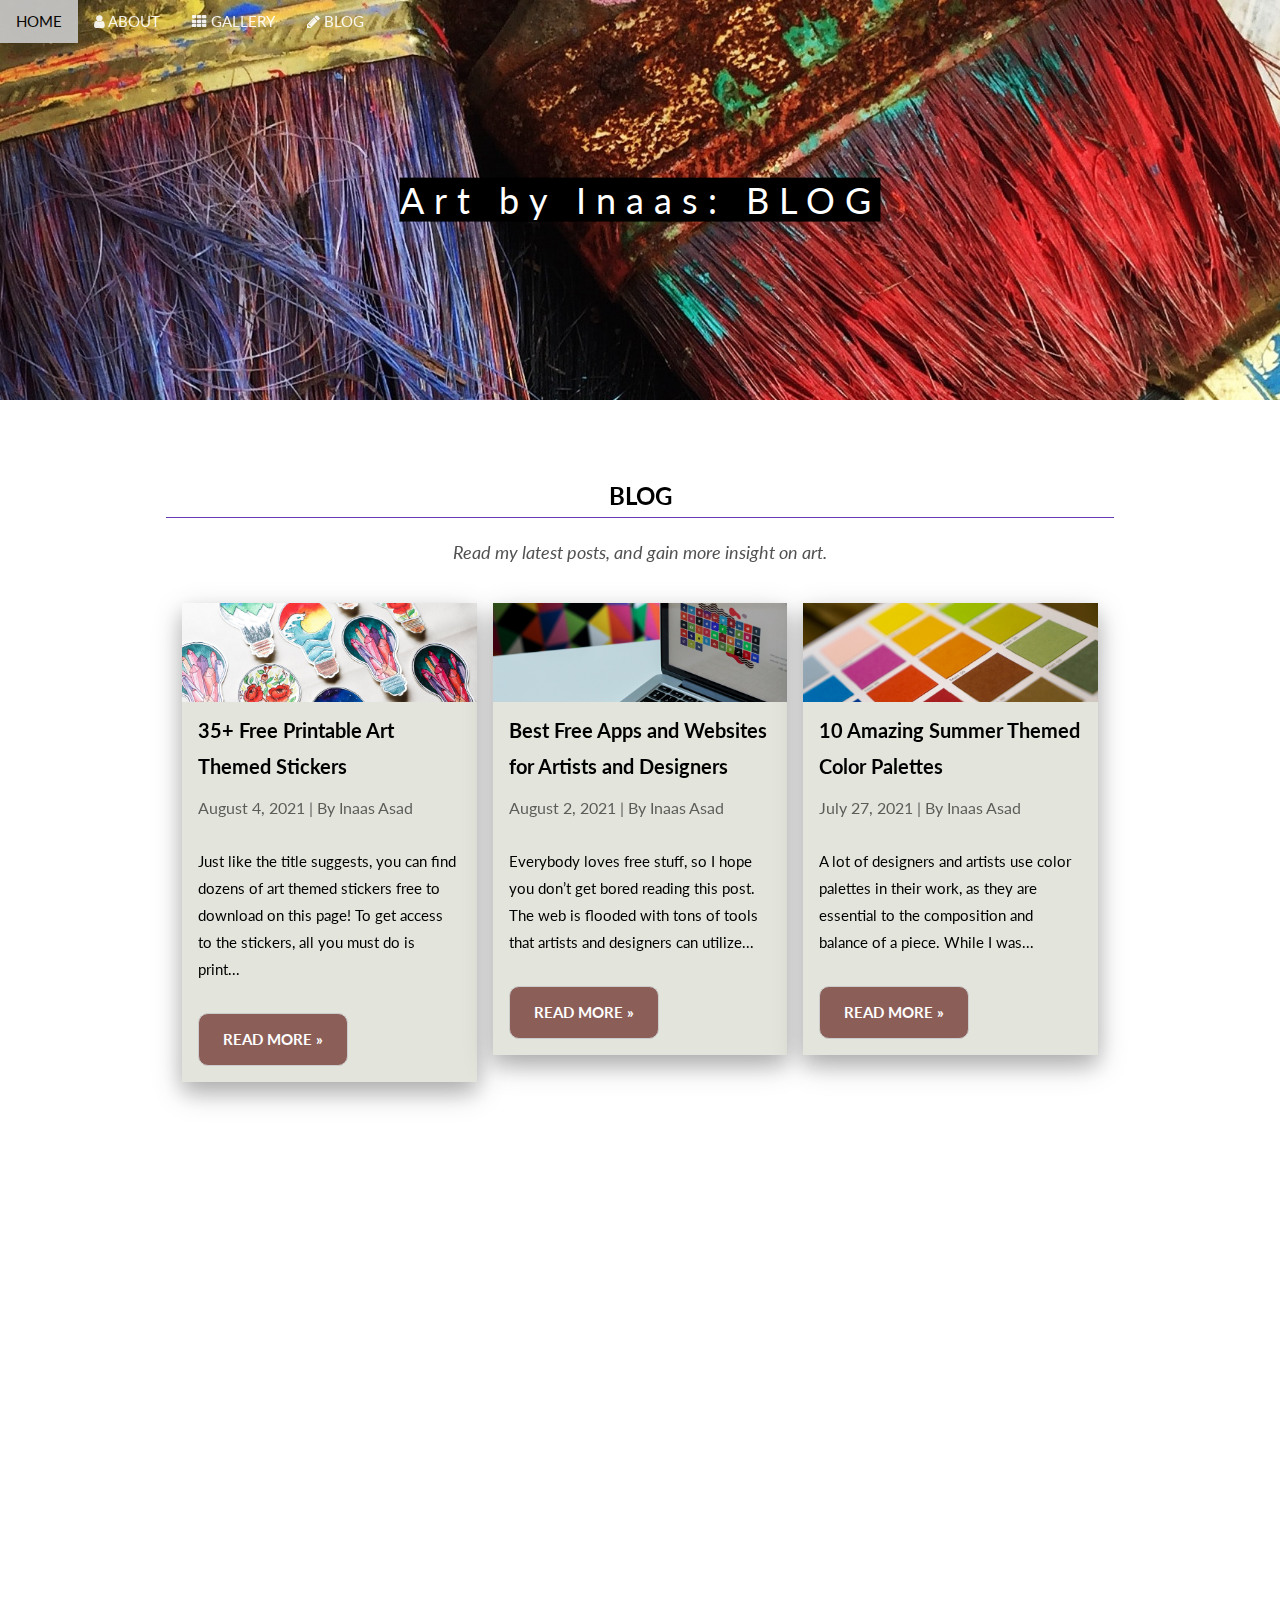
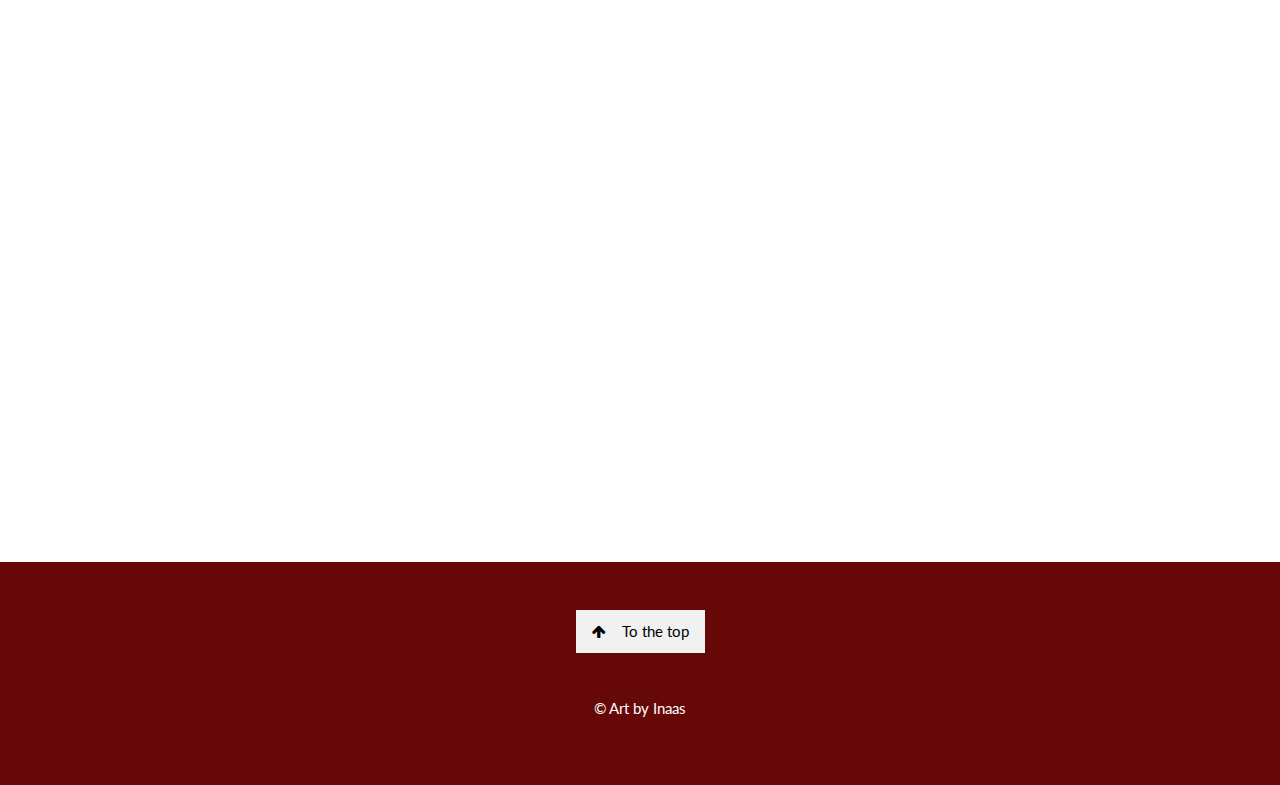
<file: blog.html>
<!DOCTYPE html>
<html>
<head>
<title>Blog | Art by Inaas</title>
<meta charset="UTF-8">
<meta name="viewport" content="width=device-width, initial-scale=1">
<link rel="stylesheet" href="https://fonts.googleapis.com/css?family=Lato">
<link rel="stylesheet" href="https://fonts.googleapis.com/css?family=Pangolin">
<link rel="stylesheet" href="https://cdnjs.cloudflare.com/ajax/libs/font-awesome/4.7.0/css/font-awesome.min.css">
<link href="https://unpkg.com/aos@2.3.1/dist/aos.css" rel="stylesheet">
<link href="style.css" rel="stylesheet">
<link rel="icon" href="images/logo.png">

</head>
<body>

  <!-- Navbar (sit on top) -->
  <div class="w3-top">
    <div class="w3-bar w3-text-white" id="myNavbar" style="opacity:0.9">
      <a class="w3-bar-item w3-button w3-hover-black w3-hide-medium w3-hide-large w3-right w3-text-black" href="javascript:void(0);" onclick="toggleFunction()" title="Toggle Navigation Menu">
        <i class="fa fa-bars w3-text-white"></i>
      </a>
      <a href="index.html" class="w3-bar-item w3-button">HOME</a>
      <a href="about.html" class="w3-bar-item w3-button w3-hide-small"><i class="fa fa-user"></i> ABOUT</a>
      <a href="gallery.html" class="w3-bar-item w3-button w3-hide-small"><i class="fa fa-th"></i> GALLERY</a>
      <a href="blog.html" class="w3-bar-item w3-button w3-hide-small"><i class="fa fa-pencil"></i> BLOG</a>
     </div>

  <!-- Navbar on small screens -->
  <div id="navDemo" class="w3-bar-block w3-hide w3-hide-large w3-hide-medium dark-red">
    <a href="about.html" class="w3-bar-item w3-button w3-text-white w3-center w3-ripple" onclick="toggleFunction()">ABOUT</a>
    <a href="gallery.html" class="w3-bar-item w3-button w3-text-white w3-center w3-ripple" onclick="toggleFunction()">GALLERY</a>=
    <a href="blog.html" class="w3-bar-item w3-button w3-text-white w3-center w3-ripple" onclick="toggleFunction()">BLOG</a>
  </div>
</div>

<!-- First Parallax Image -->
<div class="bgimg-4 w3-display-container" id="index">
  <div class="w3-display-middle">
    <span class="w3-xxlarge w3-text-white w3-wide w3-black">Art by Inaas: BLOG</span>
  </div>
</div>
<!-- Container (Blog Section)-->


<div class="back">
<div class="w3-content w3-container w3-padding-64" id="blog">
  <h3 class="w3-center w3-text-black w3-border-bottom w3-border-deep-purple" data-aos="zoom-in-down" data-aos-duration="1000"><b>BLOG</b></h3>
  <p class="w3-center w3-large" data-aos="zoom-in-up" data-aos-duration="1000"><em>Read my latest posts, and gain more insight on art.</em></p>

   <div class="w3-row-padding">

     <div class="w3-third">
       <div class="w3-card-4 blue w3-margin-top" data-aos="zoom-in-right" data-aos-duration="1000">
        <img src="images/stickers.jpg" alt="Best Free Apps and Websites for Artists and Designers" style="width:100%;">
        <div class="w3-container">
          <h4><b>35+ Free Printable Art Themed Stickers</b></h4>
          <h6 class="w3-opacity">August 4, 2021 | By Inaas Asad</h6>
        </div>

        <div class="w3-container">
          <p>Just like the title suggests, you can find dozens of art themed stickers free to download on this page! To get access to the stickers, all you must do is print...</p>
          <div class="w3-row">
            <div class="w3-col m8 s12">
             <p><a href="35+_free_printable%20_art_themed_stickers.html"><button class="w3-button w3-padding-large w3-border rose" style="border-radius:10px;"><b>READ MORE »</b></button></a></p>
            </div>
          </div>
        </div>
      </div>
    </div>

       <div class="w3-third">
         <div class="w3-card-4 blue w3-margin-top" data-aos="zoom-in-right" data-aos-duration="1000">
          <img src="images/free_websites_apps.jpg" alt="Best Free Apps and Websites for Artists and Designers" style="width:100%;">
          <div class="w3-container">
            <h4><b>Best Free Apps and Websites for Artists and Designers</b></h4>
            <h6 class="w3-opacity">August 2, 2021 | By Inaas Asad</h6>
          </div>

          <div class="w3-container">
            <p>Everybody loves free stuff, so I hope you don’t get bored reading this post. The web is flooded with tons of tools that artists and designers can utilize...</p>
            <div class="w3-row">
              <div class="w3-col m8 s12">
               <p><a href="best-free-apps-and-websites-for-artists-and-designers.html"><button class="w3-button w3-padding-large w3-border rose" style="border-radius:10px;"><b>READ MORE »</b></button></a></p>
              </div>
            </div>
          </div>
        </div>
      </div>

     <div class="w3-third">
       <div class="w3-card-4 blue w3-margin-top" data-aos="zoom-in-right" data-aos-duration="1000">
        <img src="images/color_palette_header.jpg" alt="10 Amazing Summer Themed Color Palettes" style="width:100%;">
        <div class="w3-container">
          <h4><b>10 Amazing Summer Themed Color Palettes</b></h4>
          <h6 class="w3-opacity">July 27, 2021 | By Inaas Asad</h6>
        </div>

        <div class="w3-container">
          <p>A lot of designers and artists use color palettes in their work, as they are essential to the composition and balance of a piece. While I was...</p>
          <div class="w3-row">
            <div class="w3-col m8 s12">
             <p><a href="10-amazing-summer-themed-color-palettes.html"><button class="w3-button w3-padding-large w3-border rose" style="border-radius:10px;"><b>READ MORE »</b></button></a></p>
            </div>
          </div>
        </div>
      </div>
    </div>

  </div><br>

  <div class="w3-row-padding">

      <div class="w3-third">
       <div class="w3-card-4 blue w3-margin-top" data-aos="zoom-in-right" data-aos-duration="1000">
       <img src="images/design.jpg" alt="Amazing Websites for Graphic and Web Design Inspiration" style="width:100%;">
       <div class="w3-container">
         <h4><b>Amazing Websites for Graphic and Web Design Inspiration</b></h4>
         <h6 class="w3-opacity">September 5, 2020 | By Inaas Asad</h6>
       </div>

       <div class="w3-container">
         <p>If you're having a designer's block, you should definitely read this post. I find inspiration in myself. Just kidding...</p>
         <div class="w3-row">
           <div class="w3-col m8 s12">
            <p><a href="amazing-websites-for-graphic-and-web-design-inspiration.html"><button class="w3-button w3-padding-large w3-border rose" style="border-radius:10px;"><b>READ MORE »</b></button></a></p>
           </div>
         </div>
       </div>
     </div>
   </div>

      <div class="w3-third">
        <div class="w3-card-4 blue w3-margin-top" data-aos="zoom-in-right" data-aos-duration="1000">
         <img src="images/tips.jpg" alt="10 Hacks Every Beginner Painter Should Know" style="width:100%;">
         <div class="w3-container">
           <h4><b>10 Hacks Every Beginner Painter Should Know</b></h4>
           <h6 class="w3-opacity">August 10, 2020 | By Inaas Asad</h6>
         </div>

         <div class="w3-container">
           <p>Who doesn't love hacks? The internet is full of them. I've compiled a list of ten hacks that I use all the time while creating art. They should help out...</p>
           <div class="w3-row">
             <div class="w3-col m8 s12">
              <p><a href="10-hacks-every-beginner-painter-should-know.html"><button class="w3-button w3-padding-large w3-border rose" style="border-radius:10px;"><b>READ MORE »</b></button></a></p>
             </div>
           </div>
         </div>
       </div>
     </div>

    <div class="w3-third">
      <div class="w3-card-4 blue w3-margin-top" data-aos="zoom-in-right" data-aos-duration="1000">
       <img src="images/bucketlist.jpg" alt="Terrific Bucket List Ideas for Artists" style="width:100%;">
       <div class="w3-container">
         <h4><b>Terrific Bucket List Ideas for Artists</b></h4>
         <h6 class="w3-opacity">August 7, 2020 | By Inaas Asad</h6>
       </div>

       <div class="w3-container">
         <p>Creating a bucket list and focusing on it can have incredible impacts on your life. When you set your goals, it helps you articulate what you want to explore...</p>
         <div class="w3-row">
           <div class="w3-col m8 s12">
            <p><a href="terrific-bucket-list-ideas-for-artists.html"><button class="w3-button w3-padding-large w3-border rose" style="border-radius:10px;"><b>READ MORE »</b></button></a></p>
           </div>
         </div>
       </div>
     </div>
   </div>

 </div><br>

  <div class="w3-row-padding">

     <div class="w3-third">
      <div class="w3-card-4 blue w3-margin-top" data-aos="zoom-in-right" data-aos-duration="1000">
      <img src="images/colors.jpg" alt="The Basics of Color Theory" style="width:100%;">
      <div class="w3-container">
        <h4><b>The Basics of Color Theory</b></h4>
        <h6 class="w3-opacity">July 7, 2020 | By Inaas Asad</h6>
      </div>

      <div class="w3-container">
        <p>Colors are an essential component of any art piece. Color theory knowledge is a must for anyone that aspires to be a successful artist. It refers to the various ways of blending colors and under...</p>
        <div class="w3-row">
          <div class="w3-col m8 s12">
           <p><a href="the-basics-of-color-theory.html"><button class="w3-button w3-padding-large w3-border rose" style="border-radius:10px;"><b>READ MORE »</b></button></a></p>
          </div>
        </div>
      </div>
    </div>
  </div>

      <div class="w3-third">
        <div class="w3-card-4 blue w3-margin-top" data-aos="zoom-in-right" data-aos-duration="1000">
         <img src="images/draw1.jpg" alt="painting ideas" style="width:100%;">
         <div class="w3-container">
           <h4><b>100 Painting Ideas for when You are Completely Blank</b></h4>
           <h6 class="w3-opacity">June 4, 2020 | By Inaas Asad</h6>
         </div>

         <div class="w3-container">
           <p>Can't think of a single idea to convert into a painting? Fear not, for you've come to the right place. We've all been there. You're sitting in front of your...</p>
           <div class="w3-row">
             <div class="w3-col m8 s12">
              <p><a href="100-painting-ideas-for-when-you-are-completely-blank.html"><button class="w3-button w3-padding-large w3-border rose" style="border-radius:10px;"><b>READ MORE »</b></button></a></p>
             </div>
           </div>
         </div>
       </div>
     </div>


  </div>

 </div>
</div>

<!-- Footer -->
<footer class="w3-center w3-hover-black w3-padding-48">
  <a href="#index" class="w3-button w3-light-grey"><i class="fa fa-arrow-up w3-margin-right"></i>To the top</a><br><br>
  <p class="w3-text-white">&copy; Art by Inaas</p>
</footer>

<script src="js/jquery-3.5.0.js"></script>
<script src="https://unpkg.com/aos@2.3.1/dist/aos.js"></script>
<script>
  AOS.init();
</script>
<script src="js/script.js"> </script>
 </body>
</html>
</file>
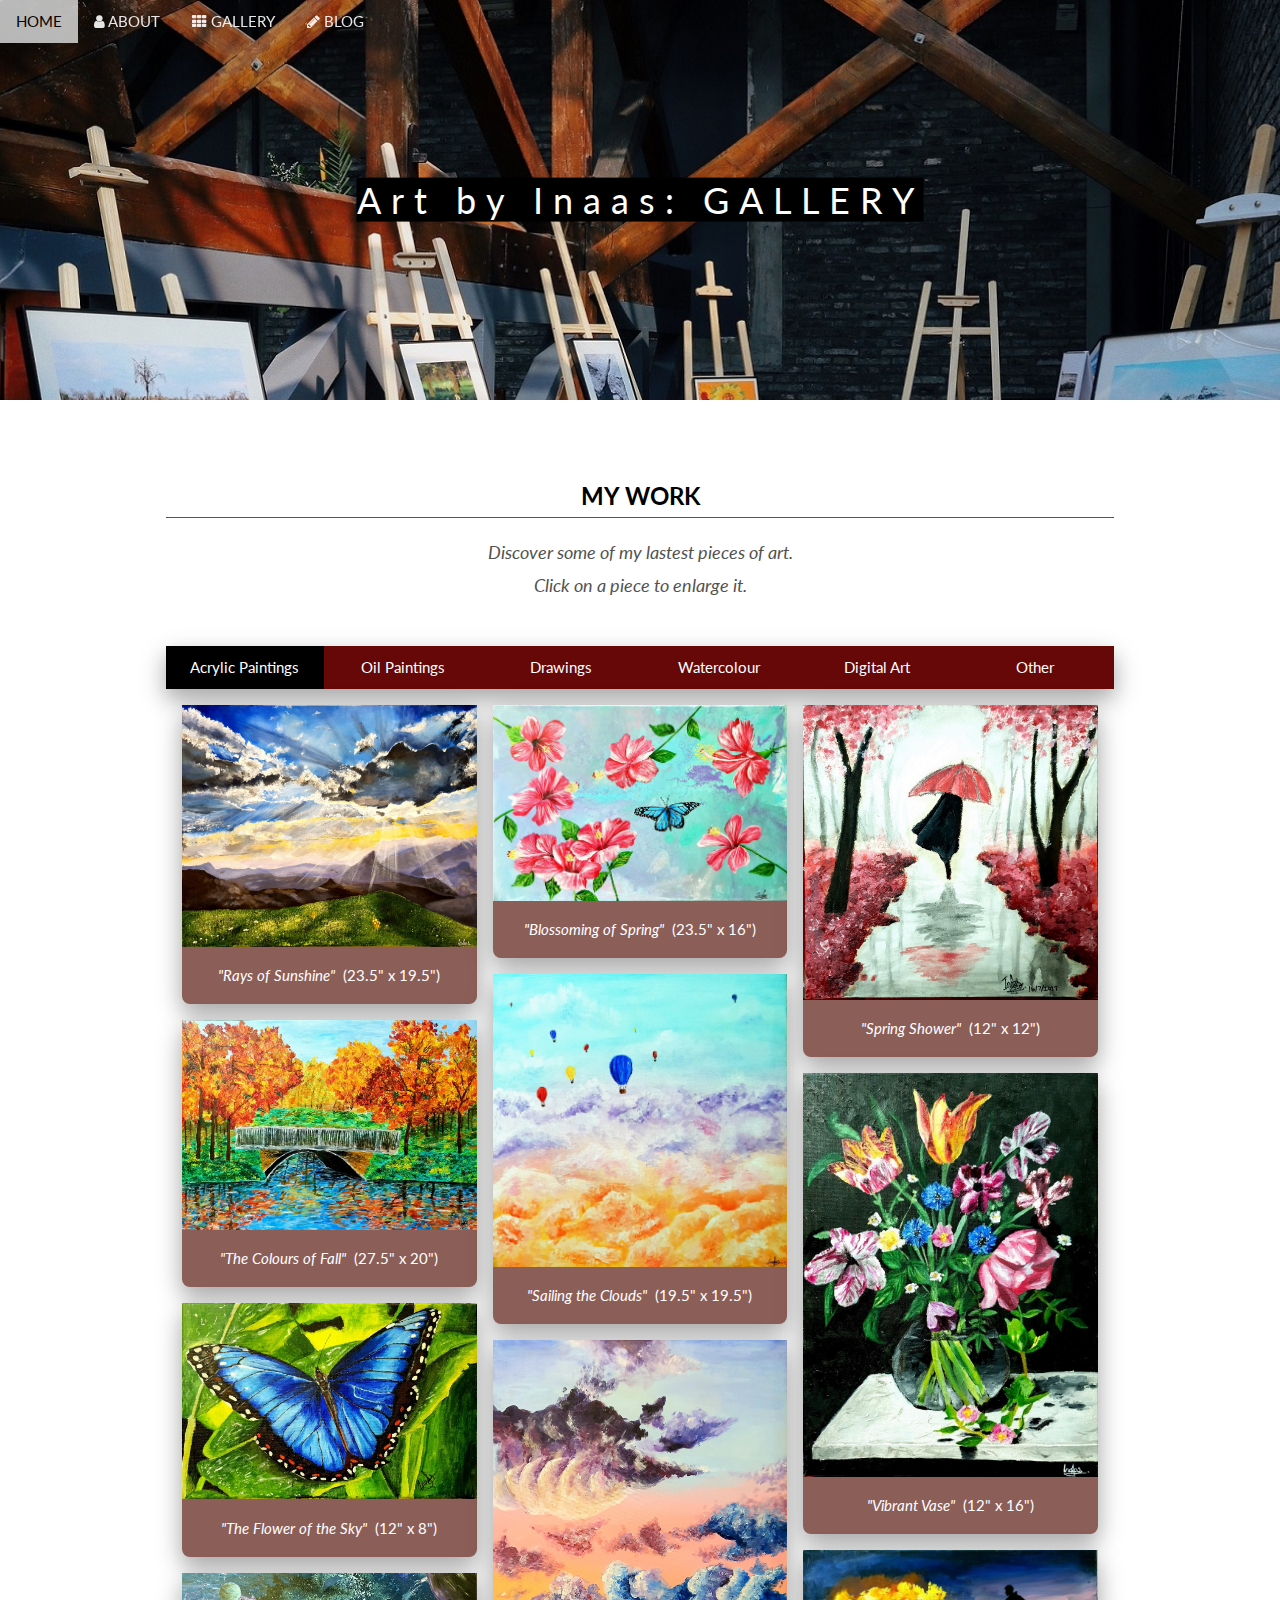
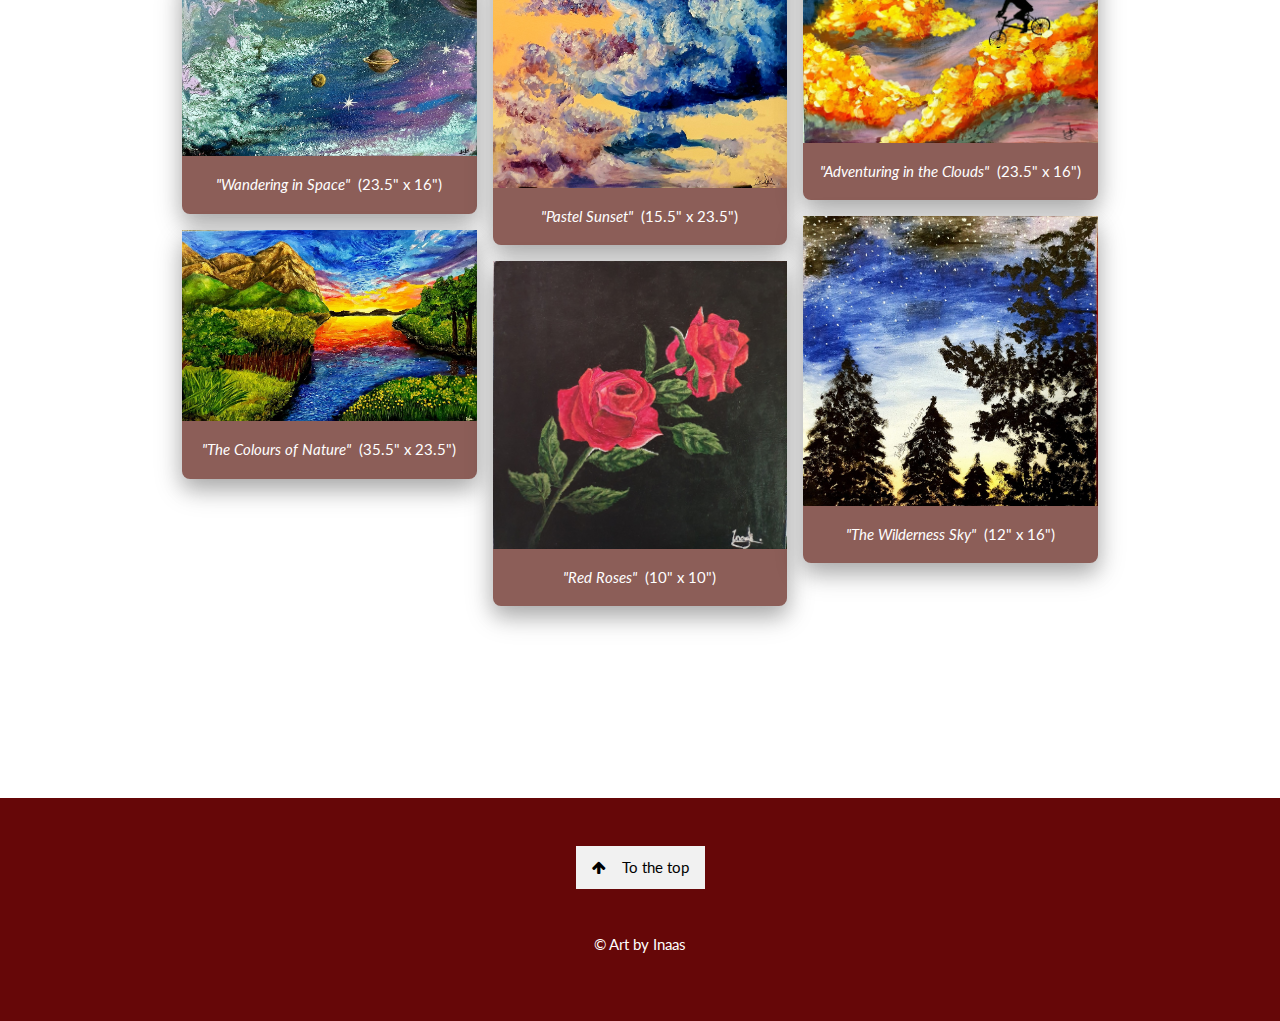
<file: gallery.html>
<!DOCTYPE html>
<html>
<head>
<title>Gallery | Art by Inaas</title>
<meta charset="UTF-8">
<meta name="viewport" content="width=device-width, initial-scale=1">
<link rel="stylesheet" href="https://fonts.googleapis.com/css?family=Lato">
<link rel="stylesheet" href="https://fonts.googleapis.com/css?family=Pangolin">
<link rel="stylesheet" href="https://cdnjs.cloudflare.com/ajax/libs/font-awesome/4.7.0/css/font-awesome.min.css">
<link href="style.css" rel="stylesheet">
<link rel="icon" href="images/logo.png">

</head>
<body>

  <!-- Navbar (sit on top) -->
  <div class="w3-top">
    <div class="w3-bar w3-text-white" id="myNavbar" style="opacity:0.9">
      <a class="w3-bar-item w3-button w3-hover-black w3-hide-medium w3-hide-large w3-right w3-text-black" href="javascript:void(0);" onclick="toggleFunction()" title="Toggle Navigation Menu">
        <i class="fa fa-bars w3-text-white"></i>
      </a>
      <a href="index.html" class="w3-bar-item w3-button">HOME</a>
      <a href="about.html" class="w3-bar-item w3-button w3-hide-small"><i class="fa fa-user"></i> ABOUT</a>
      <a href="gallery.html" class="w3-bar-item w3-button w3-hide-small"><i class="fa fa-th"></i> GALLERY</a>
      <a href="blog.html" class="w3-bar-item w3-button w3-hide-small"><i class="fa fa-pencil"></i> BLOG</a>
     </div>

  <!-- Navbar on small screens -->
  <div id="navDemo" class="w3-bar-block w3-hide w3-hide-large w3-hide-medium dark-red">
    <a href="about.html" class="w3-bar-item w3-button w3-text-white w3-center w3-ripple" onclick="toggleFunction()">ABOUT</a>
    <a href="gallery.html" class="w3-bar-item w3-button w3-text-white w3-center w3-ripple" onclick="toggleFunction()">GALLERY</a>=
    <a href="blog.html" class="w3-bar-item w3-button w3-text-white w3-center w3-ripple" onclick="toggleFunction()">BLOG</a>
  </div>
</div>

<!-- First Parallax Image -->
<div class="bgimg-2 w3-display-container" id="index">
  <div class="w3-display-middle">
    <span class="w3-xxlarge w3-text-white w3-wide w3-black">Art by Inaas: GALLERY</span>
  </div>
</div>
<!-- Container (Gallery Section) -->
<div class="back2">
<div class="w3-content w3-container w3-padding-64">
   <h3 class="w3-center w3-text-black w3-border-bottom w3-border-deep-purple"><b>MY WORK</b></h3>
  <p class="w3-center w3-large"><em>Discover some of my lastest pieces of art.<br> Click on a piece to enlarge it.</em></p><br>

<div class="w3-row w3-card-4 dark-red">
  <button class="w3-button tablink w3-black w3-text-white w3-col m2" onclick="openTab(event,'painting')">Acrylic Paintings</button>
  <button class="w3-button tablink w3-text-white w3-col m2" onclick="openTab(event,'oil')">Oil Paintings</button>
  <button class="w3-button tablink w3-text-white w3-col m2" onclick="openTab(event,'drawing')">Drawings</button>
  <button class="w3-button tablink w3-text-white w3-col m2" onclick="openTab(event,'watercolour')">Watercolour</button>
  <button class="w3-button tablink w3-text-white w3-col m2" onclick="openTab(event,'digital')">Digital Art</button>
  <button class="w3-button tablink w3-text-white w3-col m2" onclick="openTab(event,'other')">Other</button>
</div>

  <!-- Responsive Grid. Four columns on tablets, laptops and desktops. Will stack on mobile devices/small screens (100% width) -->
  <div class="w3-row-padding w3-center tab w3-animate-opacity" id="painting" style="margin-bottom:128px">
  <div class="w3-third">
   <div class="w3-card-4 w3-round-large w3-margin-top w3-hover-opacity rose"><img src="images/clouds.jpg" alt="Rays of Sunshine" style="width:100%" draggable="false" onclick="onClick(this)"> <div class="w3-container w3-center">
    <p><em>"Rays of Sunshine" </em>&nbsp;(23.5" x 19.5")</p>
  </div></div>
<div class="w3-hover-opacity w3-card-4 w3-round-large w3-margin-top rose"><img src="images/p1.jpg" class="w3-hover-opacity" alt="The Colours of Fall" style="width:100%" draggable="false" onclick="onClick(this)"> <div class="w3-container w3-center">
    <p><em>"The Colours of Fall" </em>&nbsp;(27.5" x 20")</p>
  </div></div>
 <div class="w3-hover-opacity w3-card-4 w3-round-large w3-margin-top rose"><img src="images/p2.jpg" class="w3-hover-opacity" alt="The Flower of the Sky" style="width:100%" draggable="false" onclick="onClick(this)"> <div class="w3-container w3-center">
    <p><em>"The Flower of the Sky" </em>&nbsp;(12" x 8")</p>
  </div></div>
<div class="w3-hover-opacity w3-card-4 w3-round-large w3-margin-top rose"><img src="images/p11.jpg" class="w3-hover-opacity" alt="Wandering in Space" style="width:100%" draggable="false" onclick="onClick(this)"> <div class="w3-container w3-center">
    <p><em>"Wandering in Space" </em>&nbsp;(23.5" x 16")</p>
  </div></div>
   <div class="w3-hover-opacity w3-card-4 w3-round-large w3-margin-top rose"><img src="images/p7.jpg" class="w3-hover-opacity" alt="The Colours of Nature" style="width:100%" draggable="false" onclick="onClick(this)"> <div class="w3-container w3-center">
    <p><em>"The Colours of Nature" </em>&nbsp;(35.5" x 23.5")</p>
  </div></div>

          </div>

  <div class="w3-third">
      <div class="w3-hover-opacity w3-card-4 w3-round-large w3-margin-top rose"><img src="images/p5.jpg" class="w3-hover-opacity" alt="Blossoming of Spring" style="width:100%" onclick="onClick(this)" draggable="false"> <div class="w3-container w3-center">
    <p><em>"Blossoming of Spring" </em>&nbsp;(23.5" x 16")</p>
  </div></div>

   <div class="w3-hover-opacity w3-card-4 w3-round-large w3-margin-top rose"><img src="images/p4.jpg" class="w3-hover-opacity" alt="Sailing the Clouds" style="width:100%" onclick="onClick(this)" draggable="false"> <div class="w3-container w3-center">
    <p><em>"Sailing the Clouds" </em>&nbsp;(19.5" x 19.5")</p>
  </div></div>
  <div class="w3-hover-opacity w3-card-4 w3-round-large w3-margin-top rose"><img src="images/pastel sunset.jpg" class="w3-hover-opacity" alt="Pastel Sunset" style="width:100%" onclick="onClick(this)" draggable="false"> <div class="w3-container w3-center">
    <p><em>"Pastel Sunset" </em>&nbsp;(15.5" x 23.5")</p>
  </div></div>
      <div class="w3-hover-opacity w3-card-4 w3-round-large w3-margin-top rose"><img src="images/p8.jpg" class="w3-hover-opacity" alt="Red Roses" style="width:100%" onclick="onClick(this)" draggable="false"> <div class="w3-container w3-center">
    <p><em>"Red Roses" </em>&nbsp;(10" x 10")</p>
  </div></div>
    </div>

  <div class="w3-third">
    <div class="w3-hover-opacity w3-card-4 w3-round-large w3-margin-top rose"><img src="images/p9.jpg"  class="w3-hover-opacity" alt="Spring Shower" style="width:100%" onclick="onClick(this)" draggable="false"> <div class="w3-container w3-center">
    <p><em>"Spring Shower" </em>&nbsp;(12" x 12")</p>
  </div></div>
    <div class="w3-hover-opacity w3-card-4 w3-round-large w3-margin-top rose"><img src="images/p10.jpg"  class="w3-hover-opacity" alt="Vibrant Vase" style="width:100%" onclick="onClick(this)" draggable="false"> <div class="w3-container w3-center">
    <p><em>"Vibrant Vase" </em>&nbsp;(12" x 16")</p>
  </div></div>
  <div class="w3-hover-opacity w3-card-4 w3-round-large w3-margin-top rose"><img src="images/p6.jpg" class="w3-hover-opacity" style="width:100%" alt="Adventuring in the Clouds" onclick="onClick(this)" draggable="false"> <div class="w3-container w3-center">
    <p><em>"Adventuring in the Clouds" </em>&nbsp;(23.5" x 16")</p>
  </div></div>

    <div class="w3-hover-opacity w3-card-4 w3-round-large w3-margin-top rose"><img src="images/p12.jpg"  class="w3-hover-opacity" alt="The Wilderness Sky" style="width:100%" onclick="onClick(this)" draggable="false"> <div class="w3-container w3-center">
    <p><em>"The Wilderness Sky" </em>&nbsp;(12" x 16")</p>
  </div></div>

        </div>
</div>

<div class="w3-row-padding w3-center tab w3-animate-opacity" id="oil" style="margin-bottom:128px; display:none">
  <div class="w3-third">
     <div class="w3-hover-opacity w3-card-4 w3-round-large w3-margin-top rose"><img src="images/p13.jpg" alt="Sheikh Zayed Grand Mosque" style="width:100%" onclick="onClick(this)" draggable="false"> <div class="w3-container w3-center">
    <p><em>"Sheikh Zayed Grand Mosque" </em>&nbsp;(23.5" x 16")</p>
  </div></div>
    </div>

  <div class="w3-third">
<div class="w3-hover-opacity w3-card-4 w3-round-large w3-margin-top rose"><img src="images/p3.jpg" alt="Floating Flower" style="width:100%" onclick="onClick(this)" draggable="false"> <div class="w3-container w3-center">
    <p><em>"Floating Flower" </em>&nbsp;(12" x 12")</p>
  </div></div>
    </div>


</div>


  <div class="w3-row-padding w3-center tab w3-animate-opacity" id="drawing" style="margin-bottom:128px; display:none">
  <div class="w3-third">
    <div class="w3-hover-opacity w3-card-4 w3-round-large w3-margin-top rose"><img src="images/d1.jpg" alt="An Artist's Brain" style="width:100%" onclick="onClick(this)" draggable="false"> <div class="w3-container w3-center">
    <p><em>"An Artist's Brain"</em></p>
  </div></div>
     <div class="w3-hover-opacity w3-card-4 w3-round-large w3-margin-top rose"><img src="images/d6.jpg" alt="Hair" style="width:100%" onclick="onClick(this)" draggable="false"> <div class="w3-container w3-center">
    <p><em>"Hair"</em></p>
  </div></div>

<div class="w3-hover-opacity w3-card-4 w3-round-large w3-margin-top rose"><img src="images/d3.jpg" alt="M&amp;M's (Marcello Barenghi inspired)" style="width:100%" onclick="onClick(this)" draggable="false"> <div class="w3-container w3-center">
    <p><em>"M&amp;M's (Marcello Barenghi inspired)"</em></p>
  </div></div>

    </div>

  <div class="w3-third">
    <div class="w3-hover-opacity w3-card-4 w3-round-large w3-margin-top rose"><img src="images/d4.jpg" alt="Windows to the Soul" style="width:100%" onclick="onClick(this)" draggable="false"> <div class="w3-container w3-center">
    <p><em>"Windows to the Soul"</em></p>
  </div></div>
    <div class="w3-hover-opacity w3-card-4 w3-round-large w3-margin-top rose"><img src="images/d9.jpg" alt="Kit-Kat" style="width:100%" onclick="onClick(this)" draggable="false"> <div class="w3-container w3-center">
    <p><em>"Kit-Kat"</em></p>
  </div></div>
   <div class="w3-hover-opacity w3-card-4 w3-round-large w3-margin-top rose"><img src="images/city.jpg" alt="Bird's View" style="width:100%" onclick="onClick(this)" draggable="false"> <div class="w3-container w3-center">
    <p><em>"Bird's View"</em></p>
  </div></div>

    </div>

  <div class="w3-third">
    <div class="w3-hover-opacity w3-card-4 w3-round-large w3-margin-top rose"><img src="images/d7.jpg" alt="A Wolf" style="width:100%" onclick="onClick(this)" draggable="false"> <div class="w3-container w3-center">
    <p><em>"A Wolf"</em></p>
  </div></div>
     <div class="w3-hover-opacity w3-card-4 w3-round-large w3-margin-top rose"><img src="images/d5.jpg" alt="Coca-Cola" style="width:100%" onclick="onClick(this)" draggable="false"> <div class="w3-container w3-center">
    <p><em>"Coca-Cola"</em></p>
  </div></div>
            </div>
</div>

  <div class="w3-row-padding w3-center tab w3-animate-opacity" id="watercolour" style="margin-bottom:128px;display:none">
  <div class="w3-third">
     <div class="w3-hover-opacity w3-card-4 w3-round-large w3-margin-top rose"><img src="images/w6.jpg" alt="Cherry Tree" style="width:100%" onclick="onClick(this)" draggable="false"> <div class="w3-container w3-center">
    <p><em>"Cherry Tree"</em></p>
  </div></div>
   <div class="w3-hover-opacity w3-card-4 w3-round-large w3-margin-top rose"><img src="images/w10.jpg" alt="Farmhouse" style="width:100%" onclick="onClick(this)" draggable="false"> <div class="w3-container w3-center">
    <p><em>"Farmhouse"</em></p>
  </div></div>
   <div class="w3-hover-opacity w3-card-4 w3-round-large w3-margin-top rose"><img src="images/w3.jpg" alt="Flowers in a Jar" style="width:100%" onclick="onClick(this)" draggable="false"> <div class="w3-container w3-center">
    <p><em>"Flowers in a Jar"</em></p>
  </div></div>
    </div>

  <div class="w3-third">
     <div class="w3-hover-opacity w3-card-4 w3-round-large w3-margin-top rose"><img src="images/w4.jpg" alt="Island Sunset" style="width:100%" onclick="onClick(this)" draggable="false"> <div class="w3-container w3-center">
    <p><em>"Island Sunset"</em></p>
  </div></div>
     <div class="w3-hover-opacity w3-card-4 w3-round-large w3-margin-top rose"><img src="images/w5.jpg" alt="Objects" style="width:100%" onclick="onClick(this)" draggable="false"> <div class="w3-container w3-center">
    <p><em>"Objects"</em></p>
  </div></div>
 <div class="w3-hover-opacity w3-card-4 w3-round-large w3-margin-top rose"><img src="images/w1.jpg" alt="Sunset at a Lake" style="width:100%" onclick="onClick(this)" draggable="false"> <div class="w3-container w3-center">
    <p><em>"Sunset at a Lake"</em></p>
  </div></div>

    </div>

  <div class="w3-third">
     <div class="w3-hover-opacity w3-card-4 w3-round-large w3-margin-top rose"><img src="images/w7.jpg" alt="Pastel Print" style="width:100%" onclick="onClick(this)" draggable="false"> <div class="w3-container w3-center">
    <p><em>"Pastel Print"</em></p>
  </div></div>
     <div class="w3-hover-opacity w3-card-4 w3-round-large w3-margin-top rose"><img src="images/w8.jpg" alt="Forest Lake (Van Gogh inspired)" style="width:100%" onclick="onClick(this)" draggable="false"> <div class="w3-container w3-center">
    <p><em>"Forest Lake (Van Gogh inspired)"</em></p>
  </div></div>
  <div class="w3-hover-opacity w3-card-4 w3-round-large w3-margin-top rose"><img src="images/w9.jpg" alt="Split Pattern" style="width:100%" onclick="onClick(this)" draggable="false"> <div class="w3-container w3-center">
    <p><em>"Split Pattern"</em></p>
  </div></div>
 <div class="w3-hover-opacity w3-card-4 w3-round-large w3-margin-top rose"><img src="images/w2.jpg" alt="The Hummingbird" style="width:100%" onclick="onClick(this)" draggable="false"> <div class="w3-container w3-center">
    <p><em>"The Hummingbird"</em></p>
  </div></div>

  </div>
</div>

  <div class="w3-row-padding w3-center tab w3-animate-opacity" id="digital" style="margin-bottom:128px; display:none">
  <div class="w3-third">
    <div class="w3-hover-opacity w3-card-4 w3-round-large w3-margin-top rose"><img src="images/digital1.jpg" alt="Coils of Hair" style="width:100%" onclick="onClick(this)" draggable="false"> <div class="w3-container w3-center">
    <p><em>"Coils of Hair" (digital)</em></p>
  </div></div>
     </div>
<div class="w3-third">
<div class="w3-hover-opacity w3-card-4 w3-round-large w3-margin-top rose"><img src="images/digital2.jpg" alt="Slow as a Snail" style="width:100%" onclick="onClick(this)" draggable="false"> <div class="w3-container w3-center">
    <p><em>"Slow as a Snail" (digital)</em></p>
  </div></div>

        </div>
</div>

  <div class="w3-row-padding w3-center tab w3-animate-opacity" id="other" style="margin-bottom:128px; display:none">
  <div class="w3-third">
      <div class="w3-hover-opacity w3-card-4 w3-round-large w3-margin-top rose"><img src="images/pastel.jpg" alt="Killer Wave (oil pastels)" style="width:100%" onclick="onClick(this)" draggable="false"> <div class="w3-container w3-center">
    <p><em>"Killer Wave" (oil pastels)</em>&nbsp;(10" x 10)</p>
  </div></div>
       </div>

  <div class="w3-third">
  <div class="w3-hover-opacity w3-card-4 w3-round-large w3-margin-top rose"><img src="images/other.jpg" alt="Gold Pattern (scratch paper)" style="width:100%" onclick="onClick(this)" draggable="false"> <div class="w3-container w3-center">
    <p><em>"Gold Pattern" (scratch paper)</em>&nbsp;(8.3" x 5.8")</p>
  </div></div>

        </div>
</div>



<!-- Modal for full size images on click-->
<div id="modal01" class="w3-modal w3-black" onclick="this.style.display='none'">
  <span class="w3-button w3-large w3-black w3-display-topright" title="Close Modal Image"><i class="fa fa-remove"></i></span>
  <div class="w3-animate-zoom w3-modal-content w3-center w3-transparent w3-padding-64">
    <img id="img01" class="w3-image">
    <p id="caption" class="w3-opacity w3-large"></p>
  </div>
</div>
</div>


<!-- Footer -->
<footer class="w3-center w3-hover-black w3-padding-48">
  <a href="#index" class="w3-button w3-light-grey"><i class="fa fa-arrow-up w3-margin-right"></i>To the top</a><br><br>
  <p class="w3-text-white">&copy; Art by Inaas</p>
</footer>

<script src="js/jquery-3.5.0.js"></script>
<script src="js/script.js"> </script>
 </body>
</html>
</file>
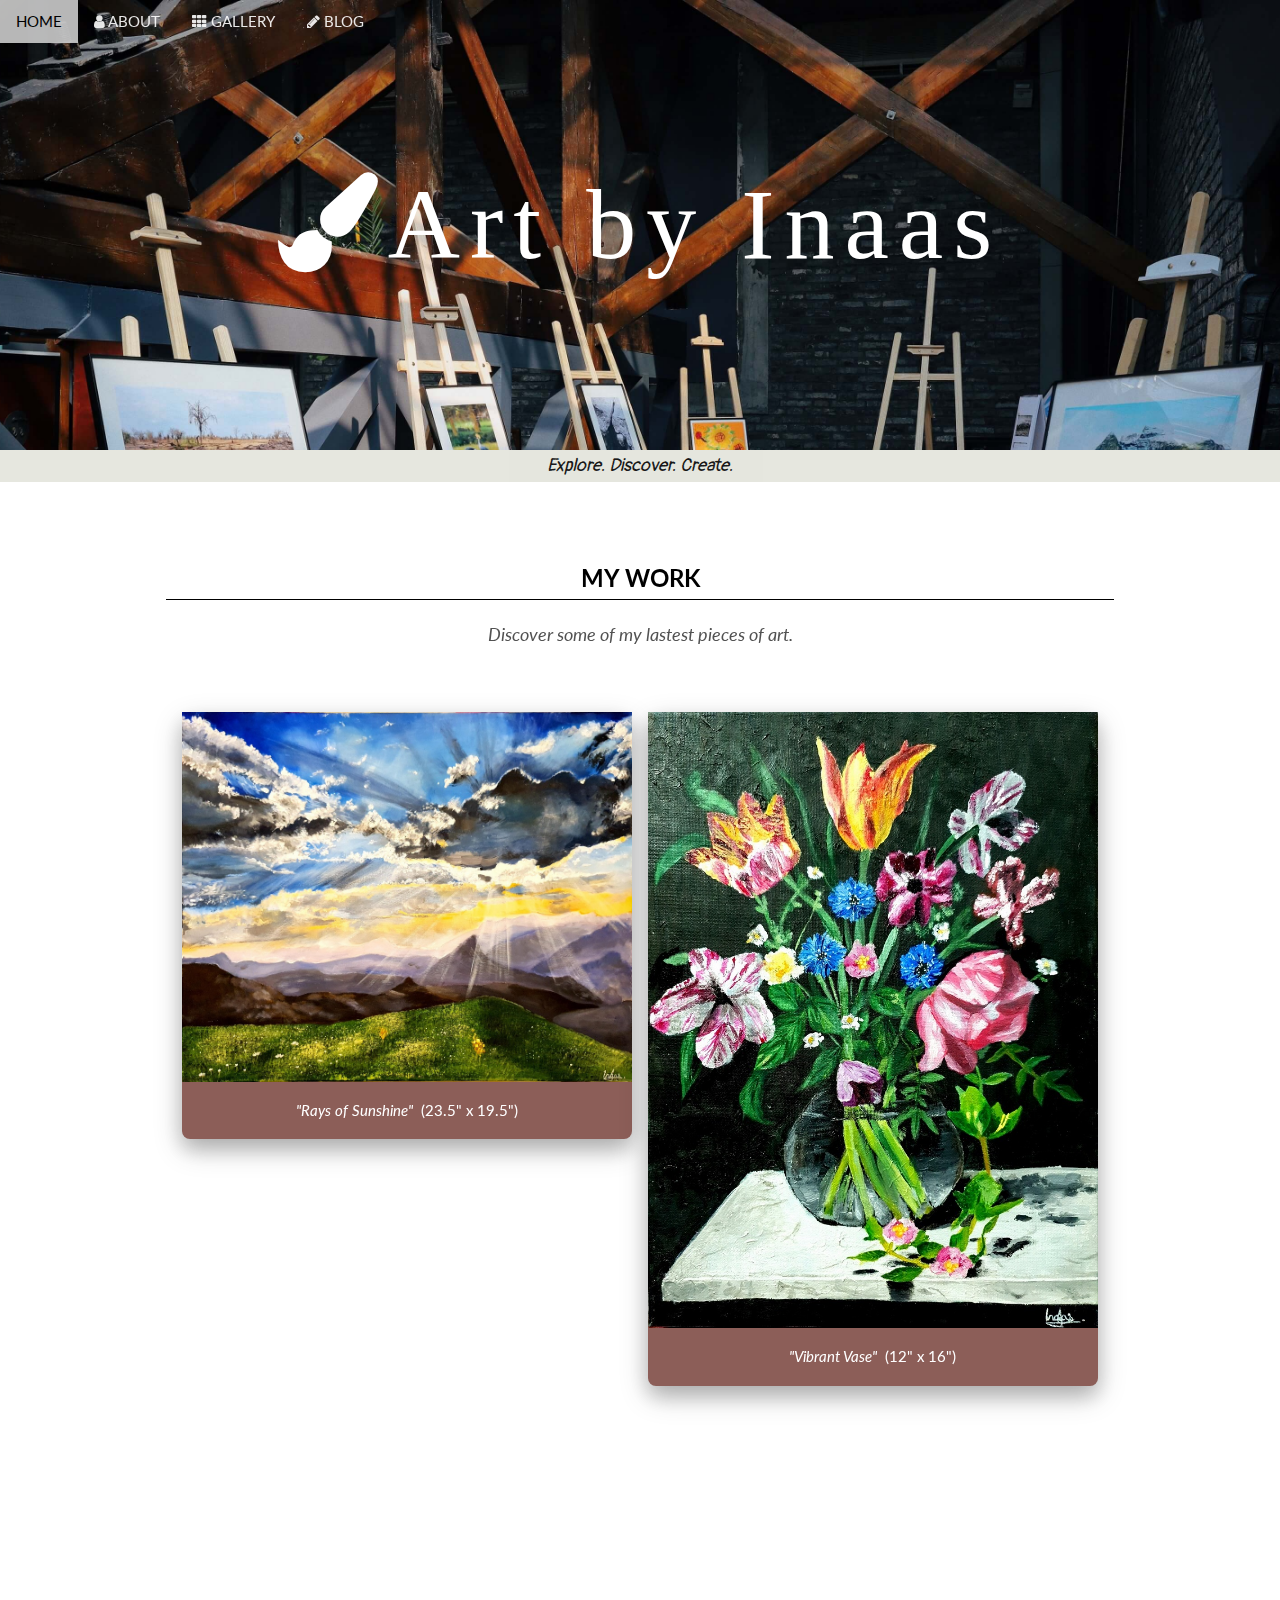
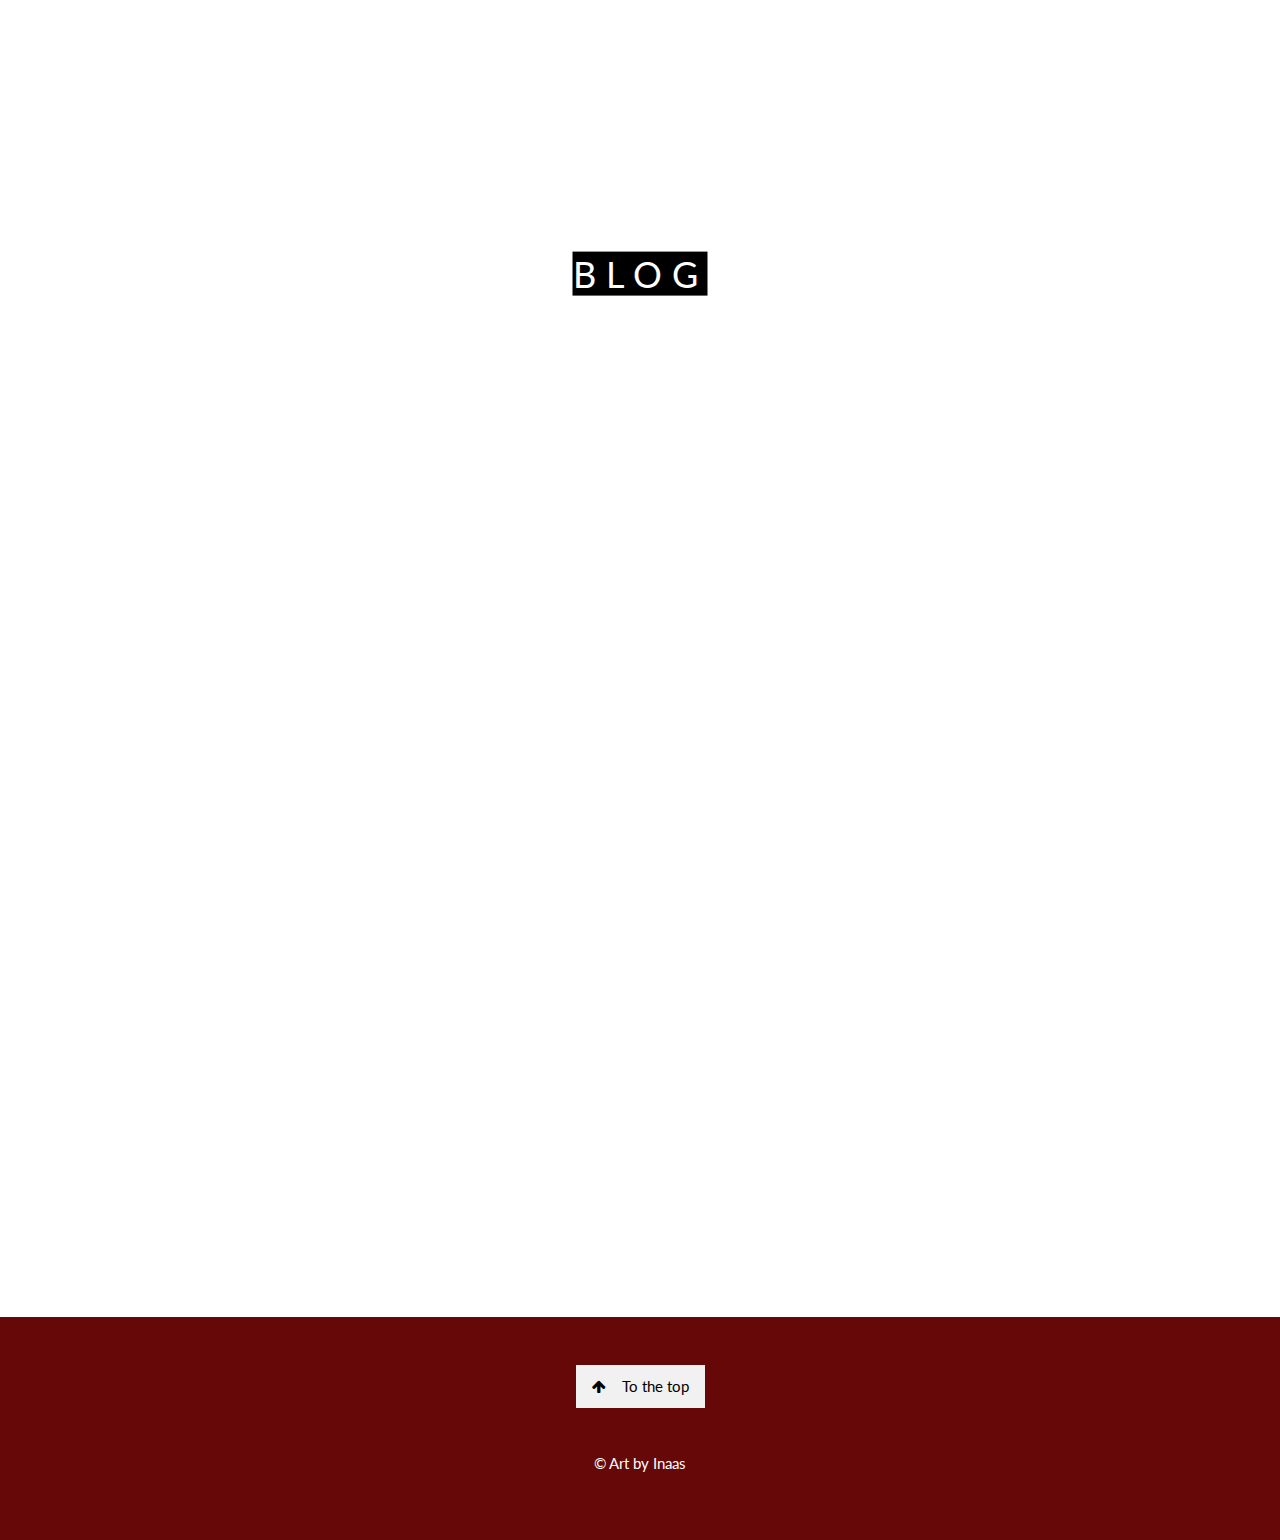
<file: home.html>
<!DOCTYPE html>
<html>
<head>
    <title>Art by Inaas
    </title>
    <meta charset="UTF-8">
    <meta name="viewport" content="width=device-width, initial-scale=1">
    <link rel="stylesheet" href="https://fonts.googleapis.com/css?family=Lato">
    <link rel="stylesheet" href="https://fonts.googleapis.com/css?family=Pangolin">
    <link rel="stylesheet" href="https://cdnjs.cloudflare.com/ajax/libs/font-awesome/4.7.0/css/font-awesome.min.css">
    <link href="https://unpkg.com/aos@2.3.1/dist/aos.css" rel="stylesheet">
    <link href="style.css" rel="stylesheet">
    <link rel="icon" href="images/logo.png">
</head>
<body>

  <!-- Navbar (sit on top) -->
  <div class="w3-top">
    <div class="w3-bar w3-text-white" id="myNavbar" style="opacity:0.9">
      <a class="w3-bar-item w3-button w3-hover-black w3-hide-medium w3-hide-large w3-right w3-text-black" href="javascript:void(0);" onclick="toggleFunction()" title="Toggle Navigation Menu">
        <i class="fa fa-bars w3-text-white"></i>
      </a>
      <a href="home.html" class="w3-bar-item w3-button">HOME</a>
      <a href="about.html" class="w3-bar-item w3-button w3-hide-small"><i class="fa fa-user"></i> ABOUT</a>
      <a href="gallery.html" class="w3-bar-item w3-button w3-hide-small"><i class="fa fa-th"></i> GALLERY</a>
      <a href="blog.html" class="w3-bar-item w3-button w3-hide-small"><i class="fa fa-pencil"></i> BLOG</a>
     </div>

  <!-- Navbar on small screens -->
  <div id="navDemo" class="w3-bar-block w3-hide w3-hide-large w3-hide-medium dark-red">
    <a href="about.html" class="w3-bar-item w3-button w3-text-white w3-center w3-ripple" onclick="toggleFunction()">ABOUT</a>
    <a href="gallery.html" class="w3-bar-item w3-button w3-text-white w3-center w3-ripple" onclick="toggleFunction()">GALLERY</a>=
    <a href="blog.html" class="w3-bar-item w3-button w3-text-white w3-center w3-ripple" onclick="toggleFunction()">BLOG</a>
  </div>
</div>

<!-- First Parallax Image with Logo Text -->

<header class="bgimg-1 w3-container w3-hide-small" id="home">
   <div style="padding:10%">
	   <h1 class="w3-center w3-wide glow w3-hide-medium w3-hide-large" data-aos-duration="3000" data-aos="zoom-in-up" style="font-family:'Brush Script MT';font-size:50px;"><i class="fa fa-paint-brush"></i>Art by Inaas</h1>
	   <h1 class="w3-center w3-wide glow w3-hide-small" data-aos-duration="3000" data-aos="zoom-in-up" style="font-family:'Brush Script MT';font-size:100px;"><i class="fa fa-paint-brush"></i>Art by Inaas</h1>
   </div>
</header>

<div class="w3-hide-large w3-hide-medium">
<img src="images/headerr.png" alt="header" class="w3-image">
</div>
<div class="w3-bar w3-center w3-large blue" style="font-family:Pangolin; opacity:0.9"><em>Explore. Discover. Create.</em></div>

<!-- Container (Gallery Section) -->
<div>
<div class="w3-content w3-container w3-padding-64" id="gallery">

   <h3 class="w3-center w3-text-black w3-border-bottom w3-border-black" data-aos="zoom-in-down" data-aos-duration="1000"><b>MY WORK</b></h3>
  <p class="w3-center w3-large" data-aos="zoom-in-up" data-aos-duration="1000"><em>Discover some of my lastest pieces of art.</em></p><br>
	<div class="w3-row-padding">
		<div class="w3-half">
		   <div class="w3-card-4 w3-round-large w3-margin-top rose" data-aos="zoom-in-up" data-aos-duration="1000"><img src="images/clouds.jpg" alt="Rays of Sunshine" style="width:100%"> <div class="w3-container w3-center">
		    <p><em>"Rays of Sunshine" </em>&nbsp(23.5" x 19.5")</p>
		  </div></div>
		  <div class="w3-card-4 w3-round-large w3-margin-top rose" data-aos="zoom-in-up" data-aos-duration="1000"><img src="images/p2.jpg" alt="The Flower of the Sky" style="width:100%"> <div class="w3-container w3-center">
		    <p><em>"The Flower of the Sky" </em>&nbsp(12" x 8")</p>
		  </div></div>
		</div>
		<div class="w3-half">
		   <div class="w3-card-4 w3-round-large w3-margin-top rose" data-aos="zoom-in-up" data-aos-duration="1000"><img src="images/p10.jpg" alt="Vibrant Vase" style="width:100%"> <div class="w3-container w3-center">
		    <p><em>"Vibrant Vase" </em>&nbsp(12" x 16")</p>
		  </div></div>
		 </div>
	</div>

<div class="w3-center" style="margin-top:45px;"><a href="gallery.html" data-aos="zoom-in-up" data-aos-duration="1000"><button class="w3-button w3-padding-large w3-border w3-card-4 w3-text-white dark-red" style="border-radius:10px;"><b>VIEW MORE »</b></button></a></div>
</div>
</div>

<!--Blog section-->
<div class="bgimg-4 w3-display-container">
  <div class="w3-display-middle">
    <span class="w3-xxlarge w3-text-white w3-wide w3-black"><a href="blog.html">BLOG</a></span>
  </div>
</div>

<!-- Container (Blog Section)-->
<div class="back">
<div class="w3-content w3-padding-64 w3-container" id="blog">
  <h3 class="w3-center w3-text-black w3-border-bottom w3-border-black" data-aos="zoom-in-down" data-aos-duration="1000"><b><a href="blog.html">BLOG</a></b></h3>
  <p class="w3-center w3-large" data-aos="zoom-in-up" data-aos-duration="1000"><em>Read my latest posts, and gain more insight on art.</em></p>
 <div class="w3-row-padding">

   <div class="w3-third">
     <div class="w3-card-4 blue w3-margin-top" data-aos="zoom-in-right" data-aos-duration="1000">
      <img src="images/stickers.jpg" alt="Best Free Apps and Websites for Artists and Designers" style="width:100%;">
      <div class="w3-container">
        <h4><b>35+ Free Printable Art Themed Stickers</b></h4>
        <h6 class="w3-opacity">August 4, 2021 | By Inaas Asad</h6>
      </div>

      <div class="w3-container">
        <p>Just like the title suggests, you can find dozens of art themed stickers free to download on this page! To get access to the stickers, all you must do is print...</p>
        <div class="w3-row">
          <div class="w3-col m8 s12">
           <p><a href="35+_free_printable%20_art_themed_stickers.html"><button class="w3-button w3-padding-large w3-border rose" style="border-radius:10px;"><b>READ MORE »</b></button></a></p>
          </div>
        </div>
      </div>
    </div>
  </div>

    <div class="w3-third">
      <div class="w3-card-4 blue w3-margin-top" data-aos="zoom-in-right" data-aos-duration="1000">
       <img src="images/free_websites_apps.jpg" alt="Best Free Apps and Websites for Artists and Designers" style="width:100%;">
       <div class="w3-container">
         <h4><b>Best Free Apps and Websites for Artists and Designers</b></h4>
         <h6 class="w3-opacity">August 2, 2021 | By Inaas Asad</h6>
       </div>

       <div class="w3-container">
         <p>Everybody loves free stuff, so I hope you don’t get bored reading this post. The web is flooded with tons of tools that artists and designers can utilize...</p>
         <div class="w3-row">
           <div class="w3-col m8 s12">
            <p><a href="best-free-apps-and-websites-for-artists-and-designers.html"><button class="w3-button w3-padding-large w3-border rose" style="border-radius:10px;"><b>READ MORE »</b></button></a></p>
           </div>
         </div>
       </div>
     </div>
   </div>

  <div class="w3-third">
    <div class="w3-card-4 blue w3-margin-top" data-aos="zoom-in-right" data-aos-duration="1000">
     <img src="images/color_palette_header.jpg" alt="10 Amazing Summer Themed Color Palettes" style="width:100%;">
     <div class="w3-container">
       <h4><b>10 Amazing Summer Themed Color Palettes</b></h4>
       <h6 class="w3-opacity">July 27, 2021 | By Inaas Asad</h6>
     </div>

     <div class="w3-container">
       <p>A lot of designers and artists use color palettes in their work, as they are essential to the composition and balance of a piece. While I was...</p>
       <div class="w3-row">
         <div class="w3-col m8 s12">
          <p><a href="10-amazing-summer-themed-color-palettes.html"><button class="w3-button w3-padding-large w3-border rose" style="border-radius:10px;"><b>READ MORE »</b></button></a></p>
         </div>
       </div>
     </div>
   </div>
 </div>


   </div>
  	<div class="w3-center" style="margin-top:45px;"><a href="blog.html" data-aos="zoom-in-up" data-aos-duration="1000"><button class="w3-button w3-padding-large w3-border w3-card-4 w3-text-white dark-red" style="border-radius:10px;"><b>VIEW MORE »</b></button></a></div>

 </div>
</div>

<!-- Footer -->
<footer class="w3-center w3-hover-black w3-padding-48">
  <a href="#home" class="w3-button w3-light-grey"><i class="fa fa-arrow-up w3-margin-right"></i>To the top</a><br><br>
  <p class="w3-text-white">&copy; Art by Inaas</p>
</footer>
<script src="js/jquery-3.5.0.js"></script>
<script src="https://unpkg.com/aos@2.3.1/dist/aos.js"></script>
<script>
  AOS.init();
</script>
<script src="js/script.js"> </script>

 </body>
</html>
</file>
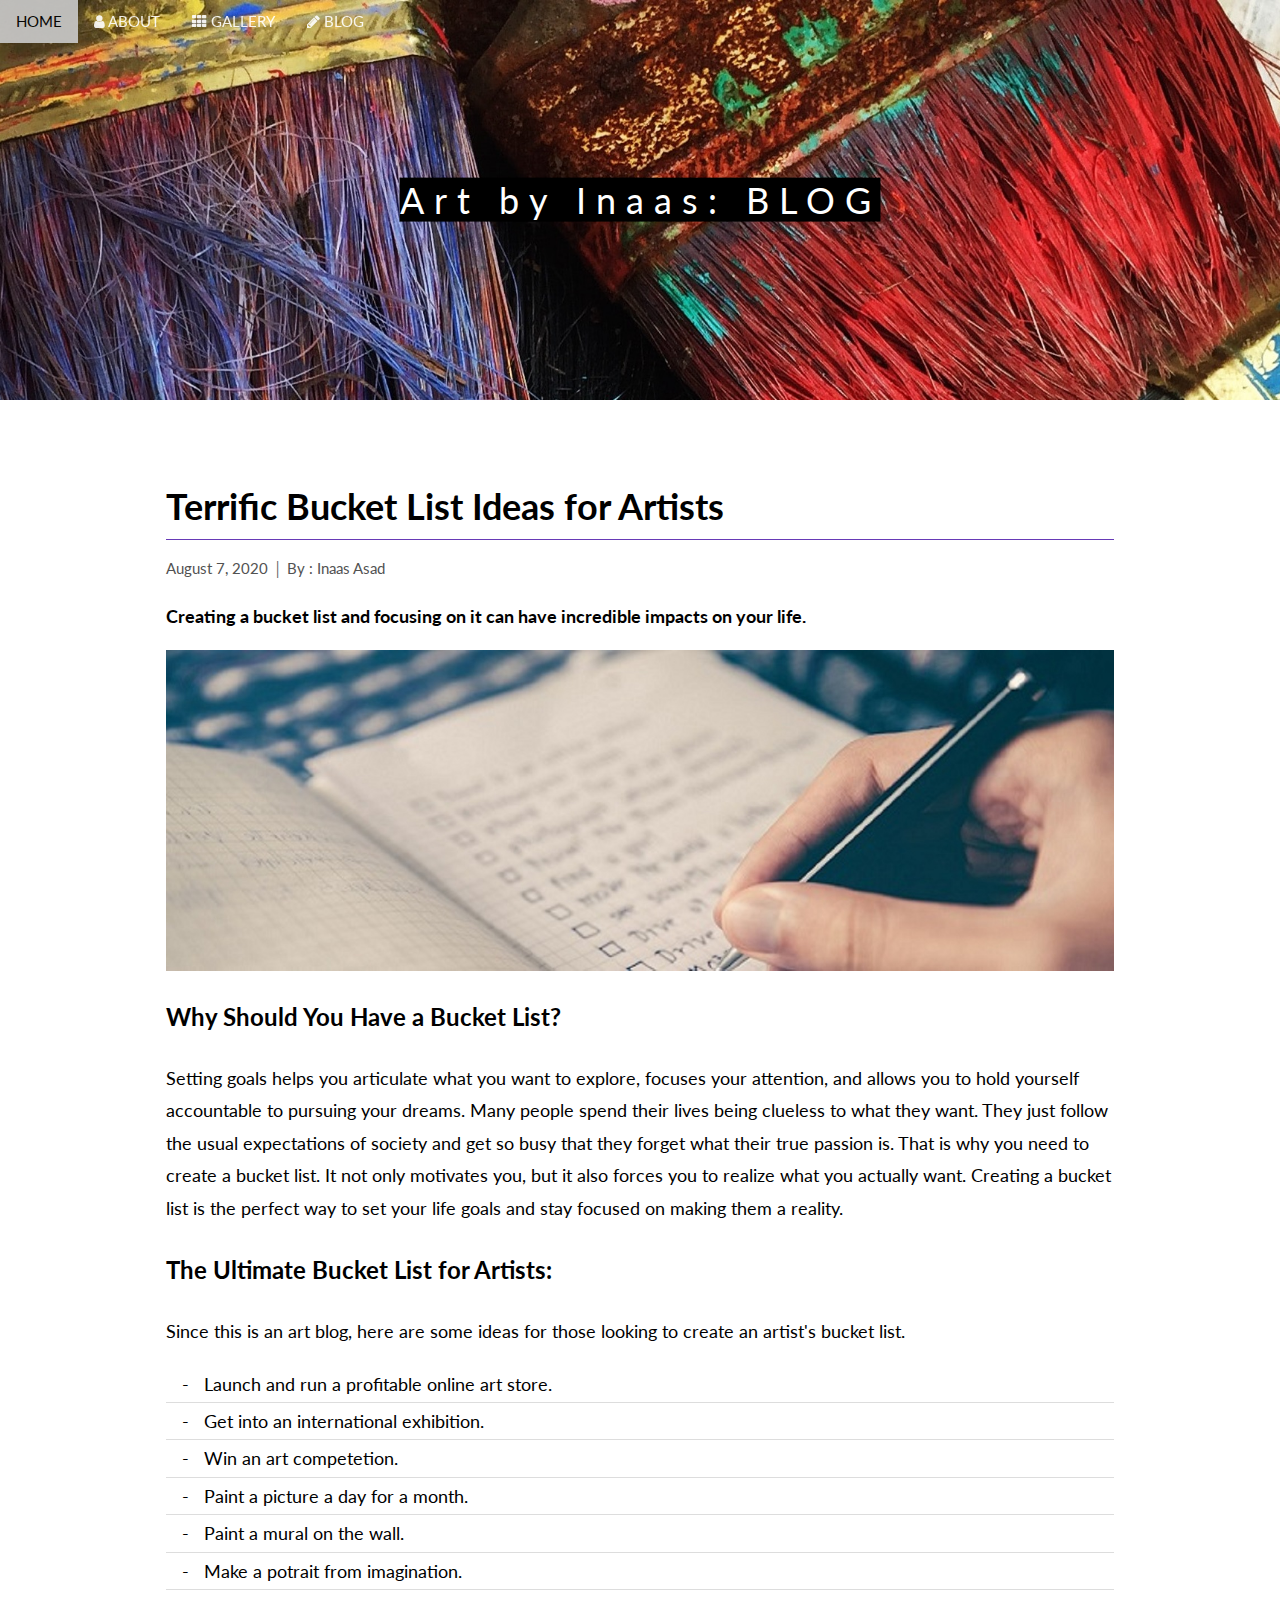
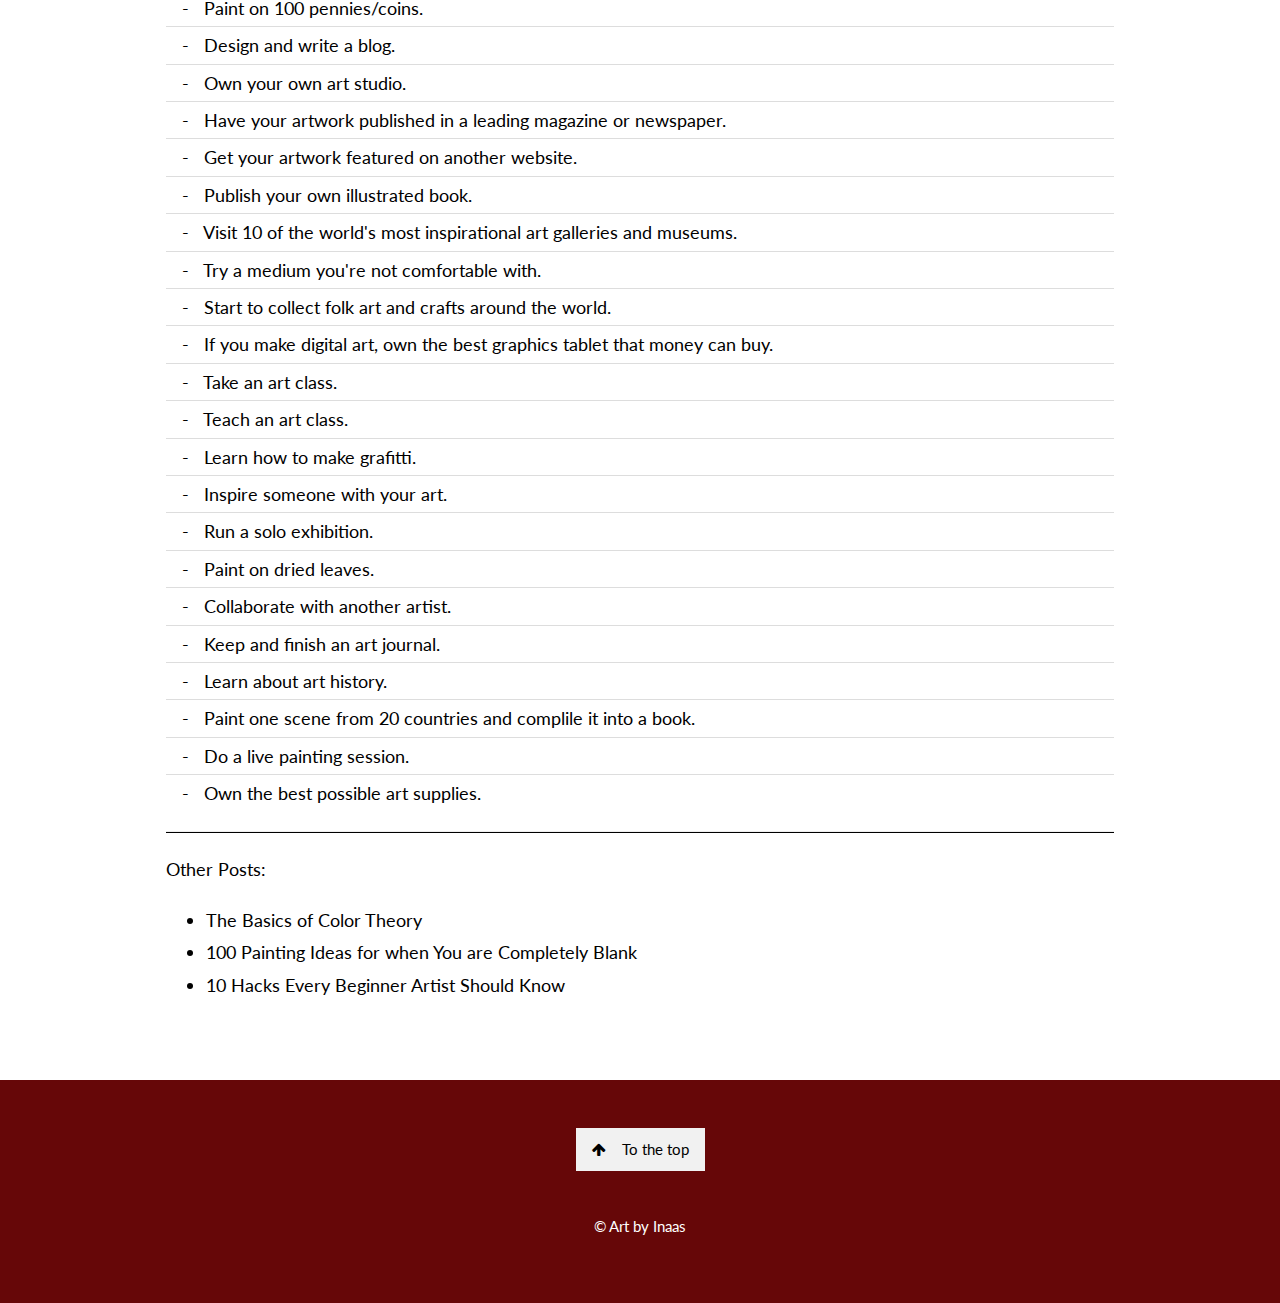
<file: terrific-bucket-list-ideas-for-artists.html>
<!DOCTYPE html>
<html>
<head>
<title>Terrific Bucket List Ideas for Artists | Art by Inaas</title>
<meta charset="UTF-8">
<meta name="viewport" content="width=device-width, initial-scale=1">
<link rel="stylesheet" href="https://fonts.googleapis.com/css?family=Lato">
<link rel="stylesheet" href="https://cdnjs.cloudflare.com/ajax/libs/font-awesome/4.7.0/css/font-awesome.min.css">
 <link rel="stylesheet" href="style.css">
 <link rel="icon" href="images/logo.png">

</head>
<body>

  <!-- Navbar (sit on top) -->
  <div class="w3-top">
    <div class="w3-bar w3-text-white" id="myNavbar" style="opacity:0.9">
      <a class="w3-bar-item w3-button w3-hover-black w3-hide-medium w3-hide-large w3-right w3-text-black" href="javascript:void(0);" onclick="toggleFunction()" title="Toggle Navigation Menu">
        <i class="fa fa-bars w3-text-white"></i>
      </a>
      <a href="index.html" class="w3-bar-item w3-button">HOME</a>
      <a href="about.html" class="w3-bar-item w3-button w3-hide-small"><i class="fa fa-user"></i> ABOUT</a>
      <a href="gallery.html" class="w3-bar-item w3-button w3-hide-small"><i class="fa fa-th"></i> GALLERY</a>
      <a href="blog.html" class="w3-bar-item w3-button w3-hide-small"><i class="fa fa-pencil"></i> BLOG</a>
     </div>

  <!-- Navbar on small screens -->
  <div id="navDemo" class="w3-bar-block w3-hide w3-hide-large w3-hide-medium dark-red">
    <a href="about.html" class="w3-bar-item w3-button w3-text-white w3-center w3-ripple" onclick="toggleFunction()">ABOUT</a>
    <a href="gallery.html" class="w3-bar-item w3-button w3-text-white w3-center w3-ripple" onclick="toggleFunction()">GALLERY</a>=
    <a href="blog.html" class="w3-bar-item w3-button w3-text-white w3-center w3-ripple" onclick="toggleFunction()">BLOG</a>
  </div>
</div>

<!--Blog section-->
<div class="bgimg-4 w3-display-container" id="index">
  <div class="w3-display-middle">
    <span class="w3-xxlarge w3-text-white w3-wide w3-black">Art by Inaas: BLOG</span>
  </div>
</div>
 <div class="back2">
<div class="w3-content w3-container w3-padding-64">
<h1 class="w3-text-black w3-left-align w3-border-bottom w3-border-deep-purple"><b>Terrific Bucket List Ideas for Artists</b></h1>
<p>August 7, 2020 │ By : Inaas Asad</p>
<p class="w3-text-black w3-large"><b>Creating a bucket list and focusing on it can have incredible impacts on your life.</b></p>
<div>
<img src="images/bucketlist.jpg" alt="Bucket List" class="w3-image">
</div>
<p class="w3-text-black w3-xlarge"><strong>Why Should You Have a Bucket List?</strong></p>
<p class="w3-text-black w3-large">Setting goals helps you articulate what you want to explore, focuses your attention, and allows you to hold yourself accountable to pursuing your dreams.
Many people spend their lives being clueless to what they want. They just follow the usual expectations of society and get so busy that they forget what their true passion is. That is why you need to create a bucket list.
It not only motivates you, but it also forces you to realize what you actually want.
Creating a bucket list is the perfect way to set your life goals and stay focused on making them a reality.
</p>

<p class="w3-text-black w3-xlarge"><strong>The Ultimate Bucket List for Artists:</strong></p>
<p class="w3-text-black w3-large">Since this is an art blog, here are some ideas for those looking to create an artist's bucket list.</p>
<ul class="w3-text-black w3-large w3-hoverable w3-ul">
<li>- &nbsp; Launch and run a profitable online art store.</li>
<li>- &nbsp; Get into an international exhibition.</li>
<li>- &nbsp; Win an art competetion.</li>
<li>- &nbsp; Paint a picture a day for a month.</li>
<li>- &nbsp; Paint a mural on the wall.</li>
<li>- &nbsp; Make a potrait from imagination.</li>
<li>- &nbsp; Paint on 100 pennies/coins.</li>
<li>- &nbsp; Design and write a blog.</li>
<li>- &nbsp; Own your own art studio.</li>
<li>- &nbsp; Have your artwork published in a leading magazine or newspaper.</li>
<li>- &nbsp; Get your artwork featured on another website.</li>
<li>- &nbsp; Publish your own illustrated book.</li>
<li>- &nbsp; Visit 10 of the world's most inspirational art galleries and museums.</li>
<li>- &nbsp; Try a medium you're not comfortable with.</li>
<li>- &nbsp; Start to collect folk art and crafts around the world.</li>
<li>- &nbsp; If you make digital art, own the best graphics tablet that money can buy.</li>
<li>- &nbsp; Take an art class.</li>
<li>- &nbsp; Teach an art class.</li>
<li>- &nbsp; Learn how to make grafitti.</li>
<li>- &nbsp; Inspire someone with your art.</li>
<li>- &nbsp; Run a solo exhibition.</li>
<li>- &nbsp; Paint on dried leaves.</li>
<li>- &nbsp; Collaborate with another artist.</li>
<li>- &nbsp; Keep and finish an art journal.</li>
<li>- &nbsp; Learn about art history.</li>
<li>- &nbsp; Paint one scene from 20 countries and complile it into a book.</li>
<li>- &nbsp; Do a live painting session.</li>
<li>- &nbsp; Own the best possible art supplies.</li>
</ul>
<hr style="height:1px" class="w3-black">
<p class="w3-text-black w3-large">Other Posts:</p>
<ul>
<a href="the-basics-of-color-theory.html"><li class="w3-large w3-text-black">The Basics of Color Theory</li></a>
<a href="100-painting-ideas-for-when-you-are-completely-blank.html"><li class="w3-large w3-text-black">100 Painting Ideas for when You are Completely Blank</li></a>
<a href="10-hacks-every-beginner-painter-should-know.html"><li class="w3-large w3-text-black">10 Hacks Every Beginner Artist Should Know</li></a>

</ul>
</div>
</div>
<!-- Footer -->
<footer class="w3-center w3-hover-black w3-padding-48">
  <a href="#index" class="w3-button w3-light-grey"><i class="fa fa-arrow-up w3-margin-right"></i>To the top</a><br><br>
  <p class="w3-text-white">&copy; Art by Inaas</p>
</footer>

<script src="js/jquery-3.5.0.js"></script>
<script src="js/script.js"> </script>

</body>
</html>
</file>
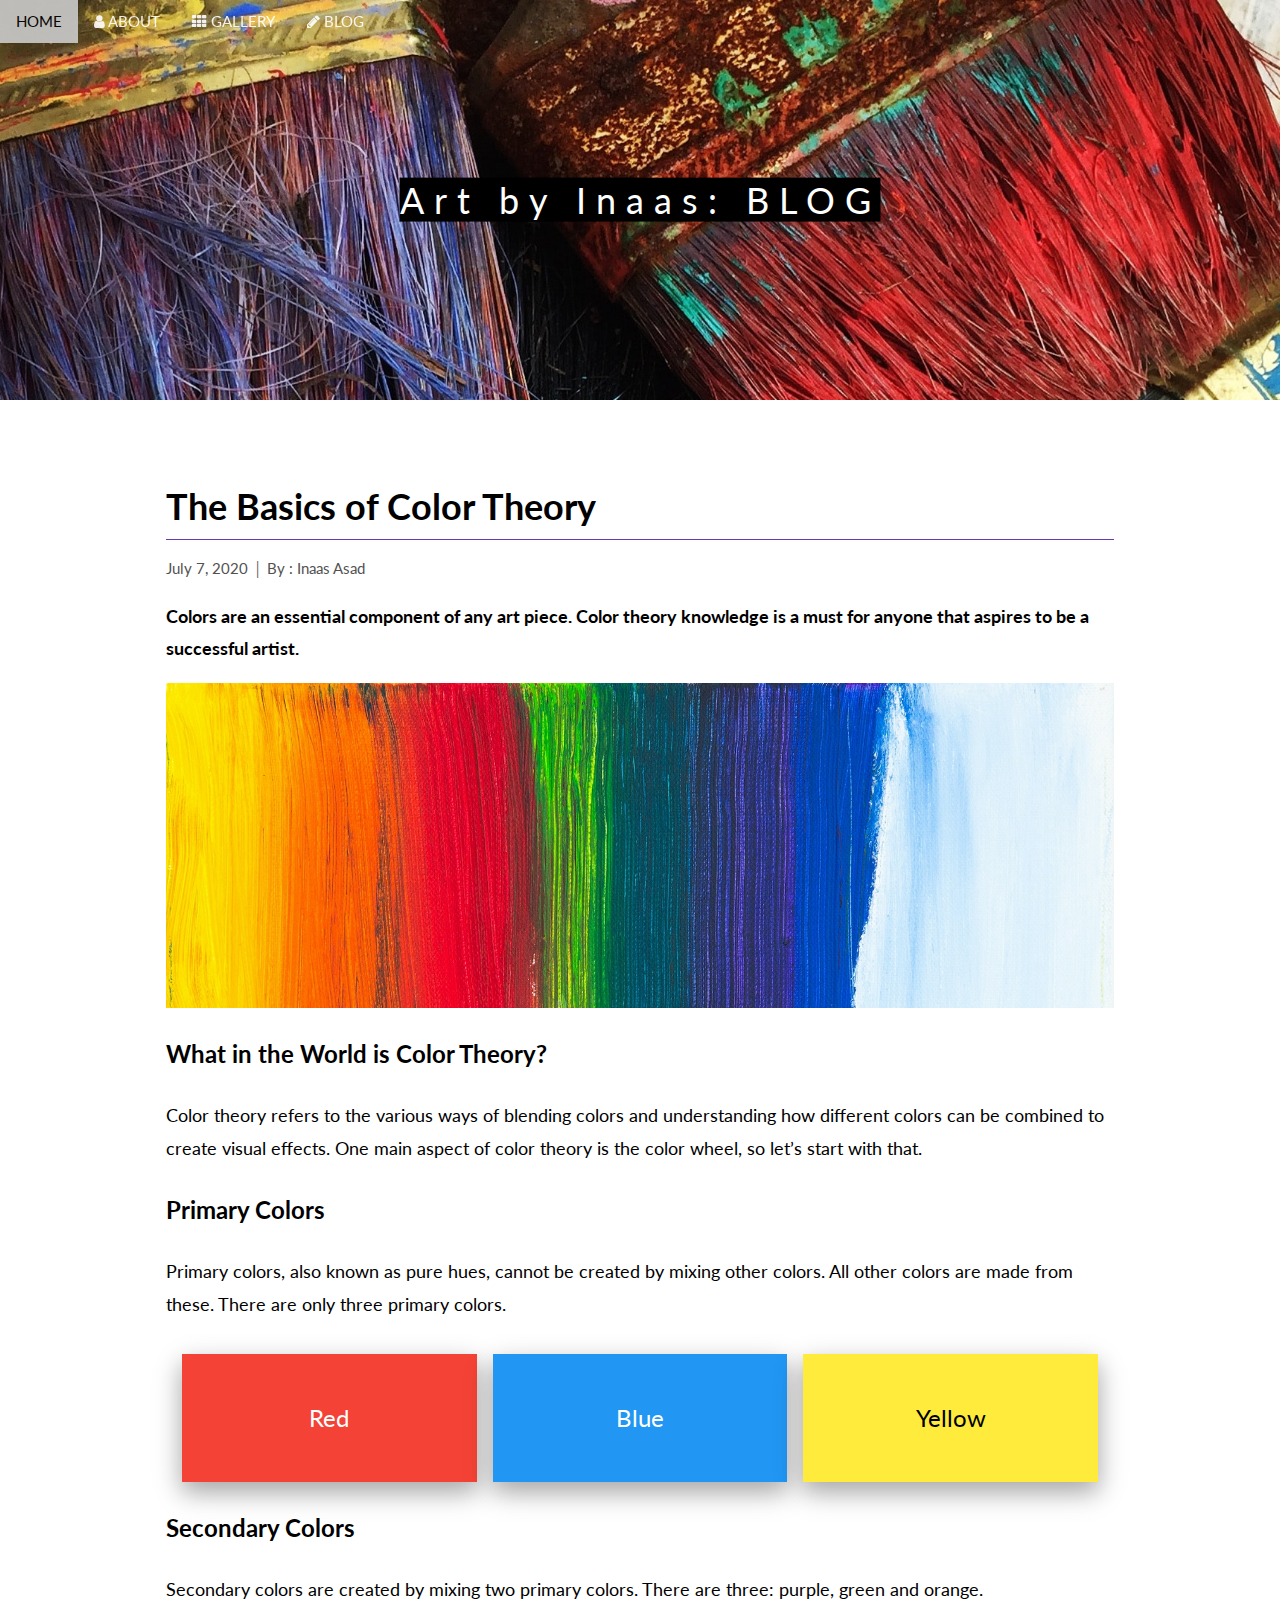
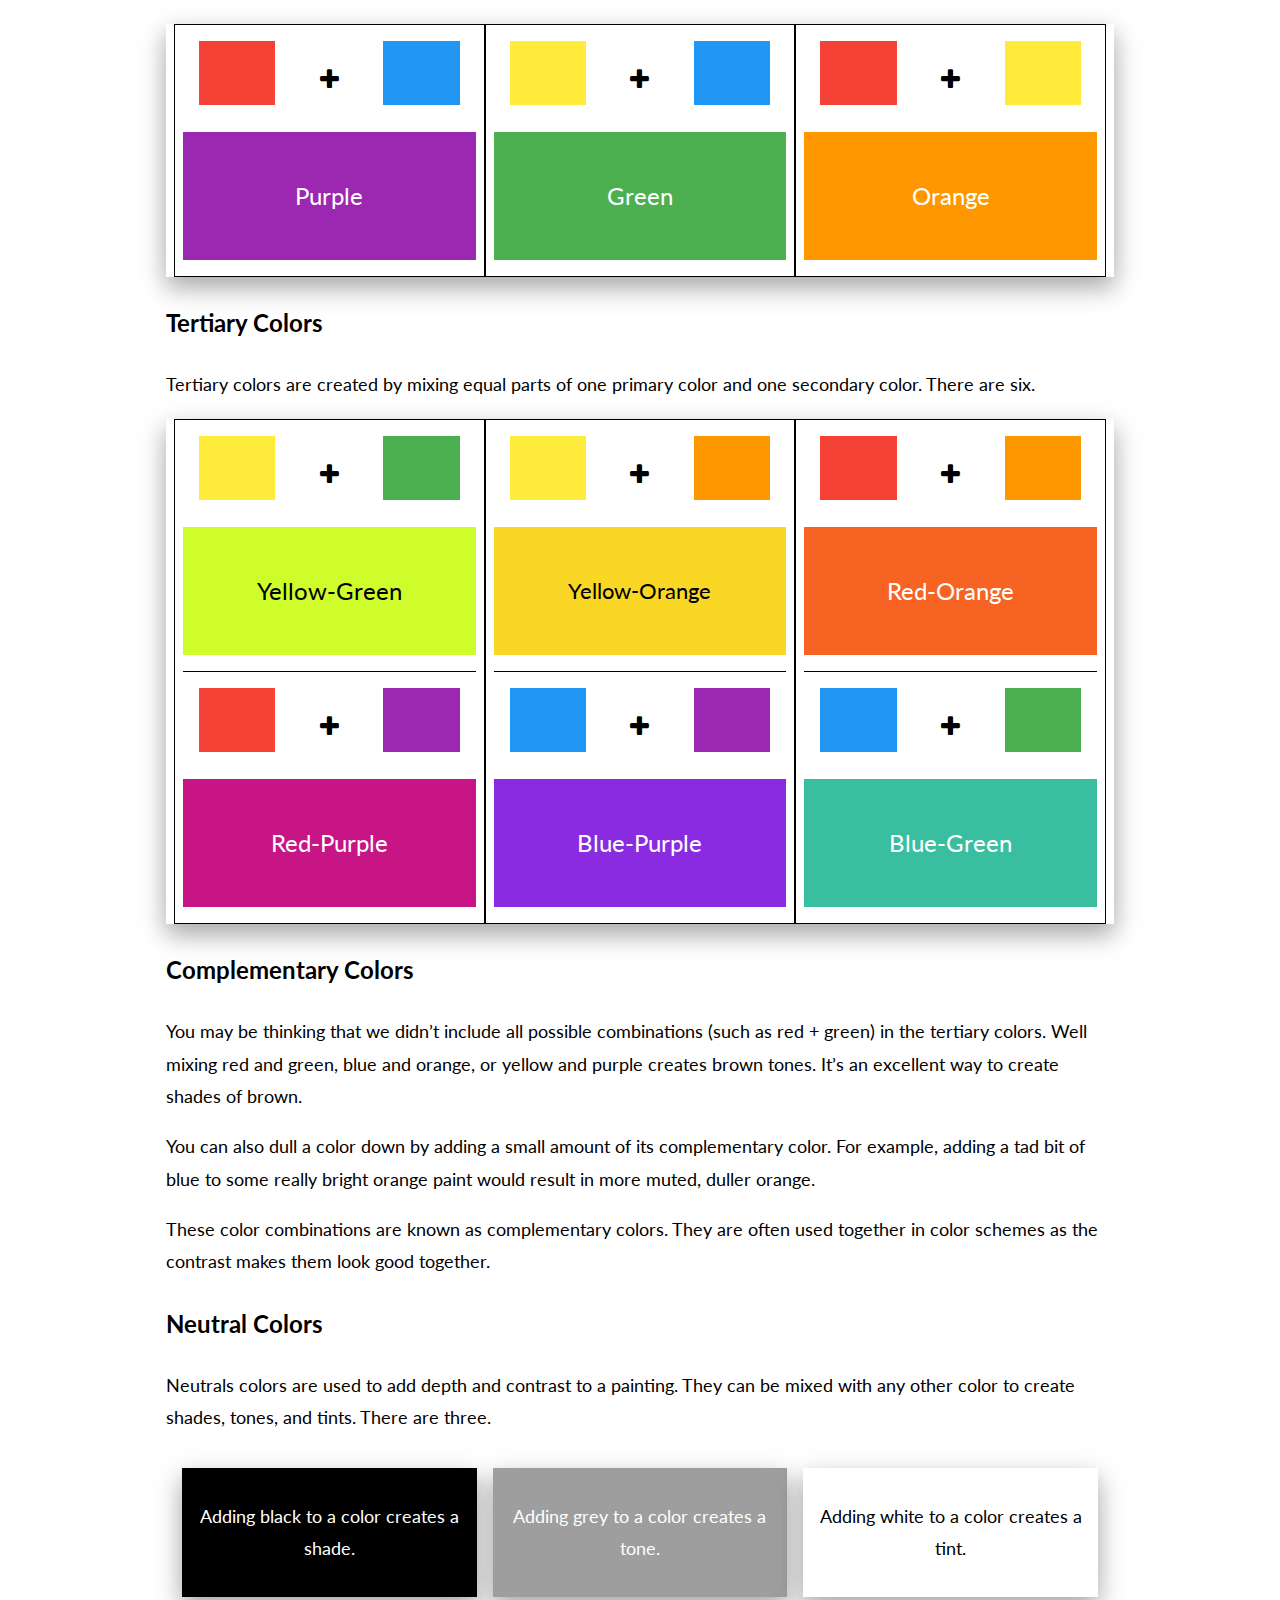
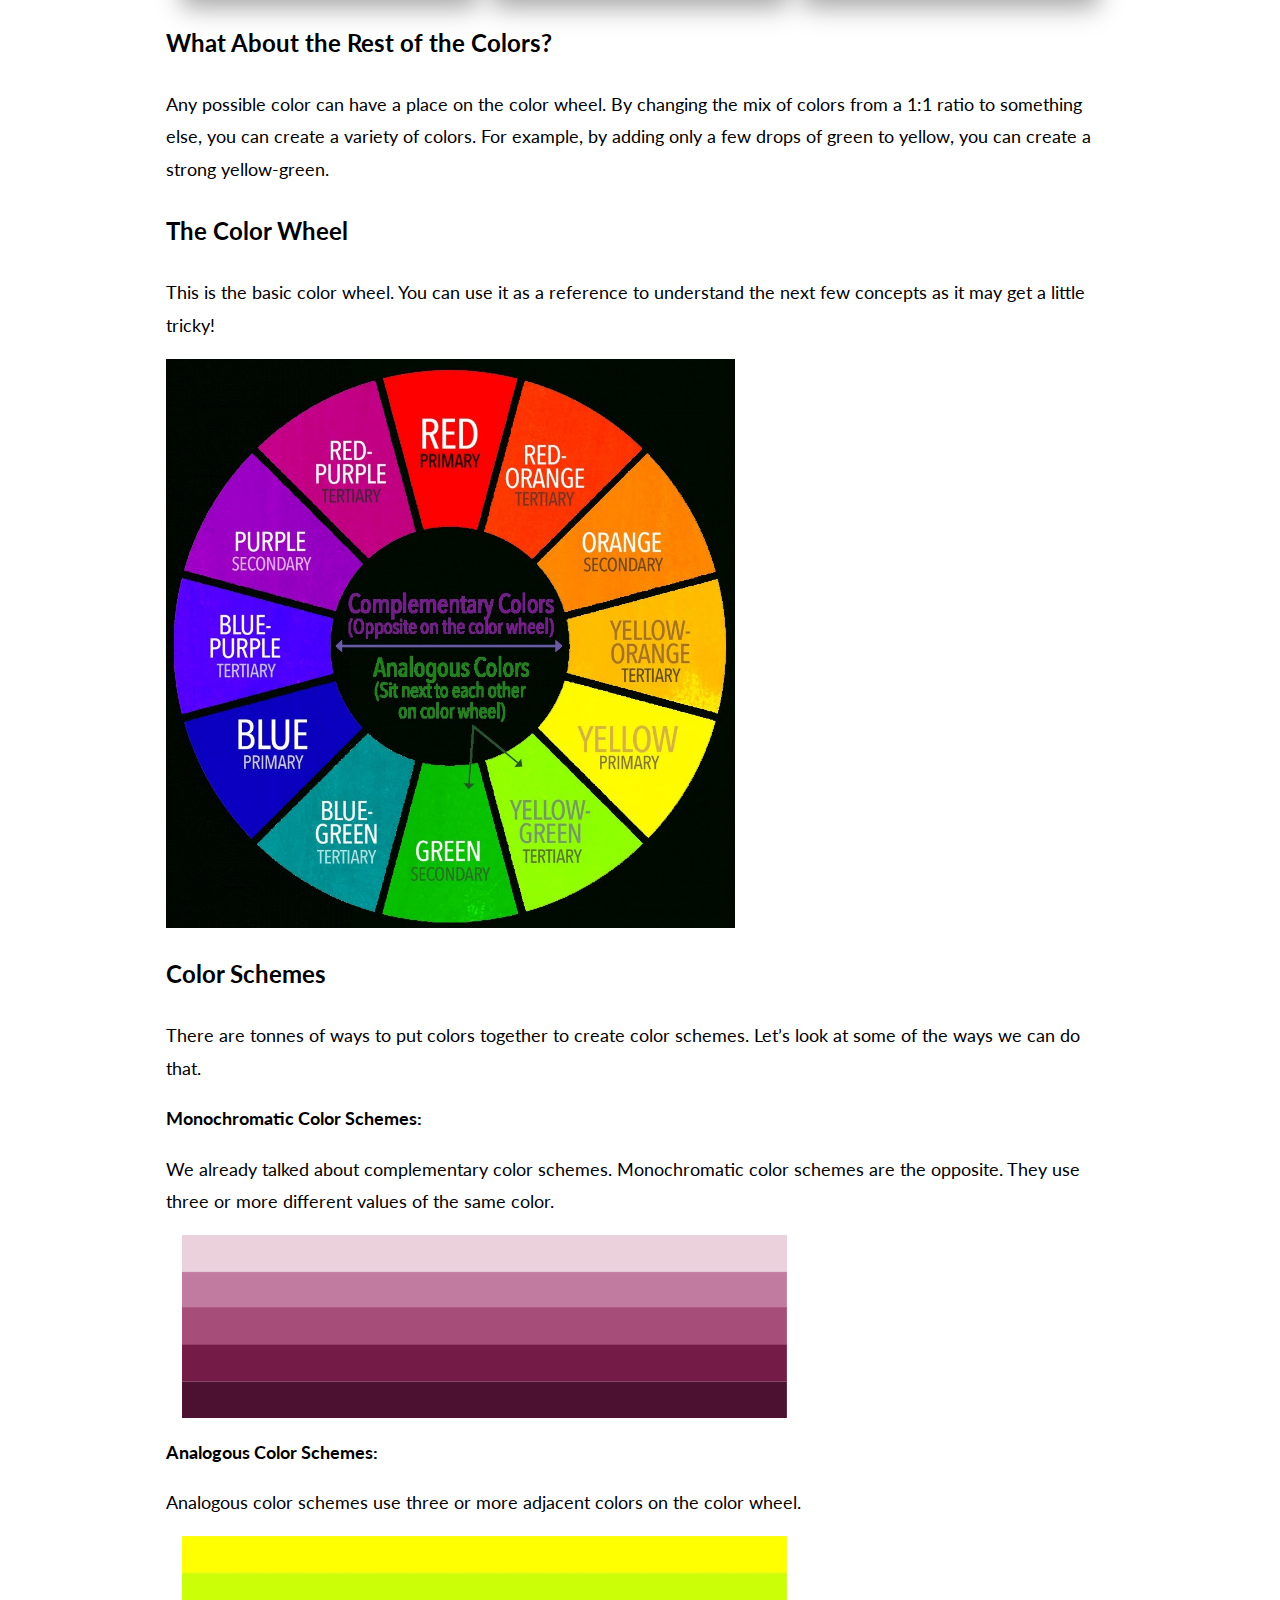
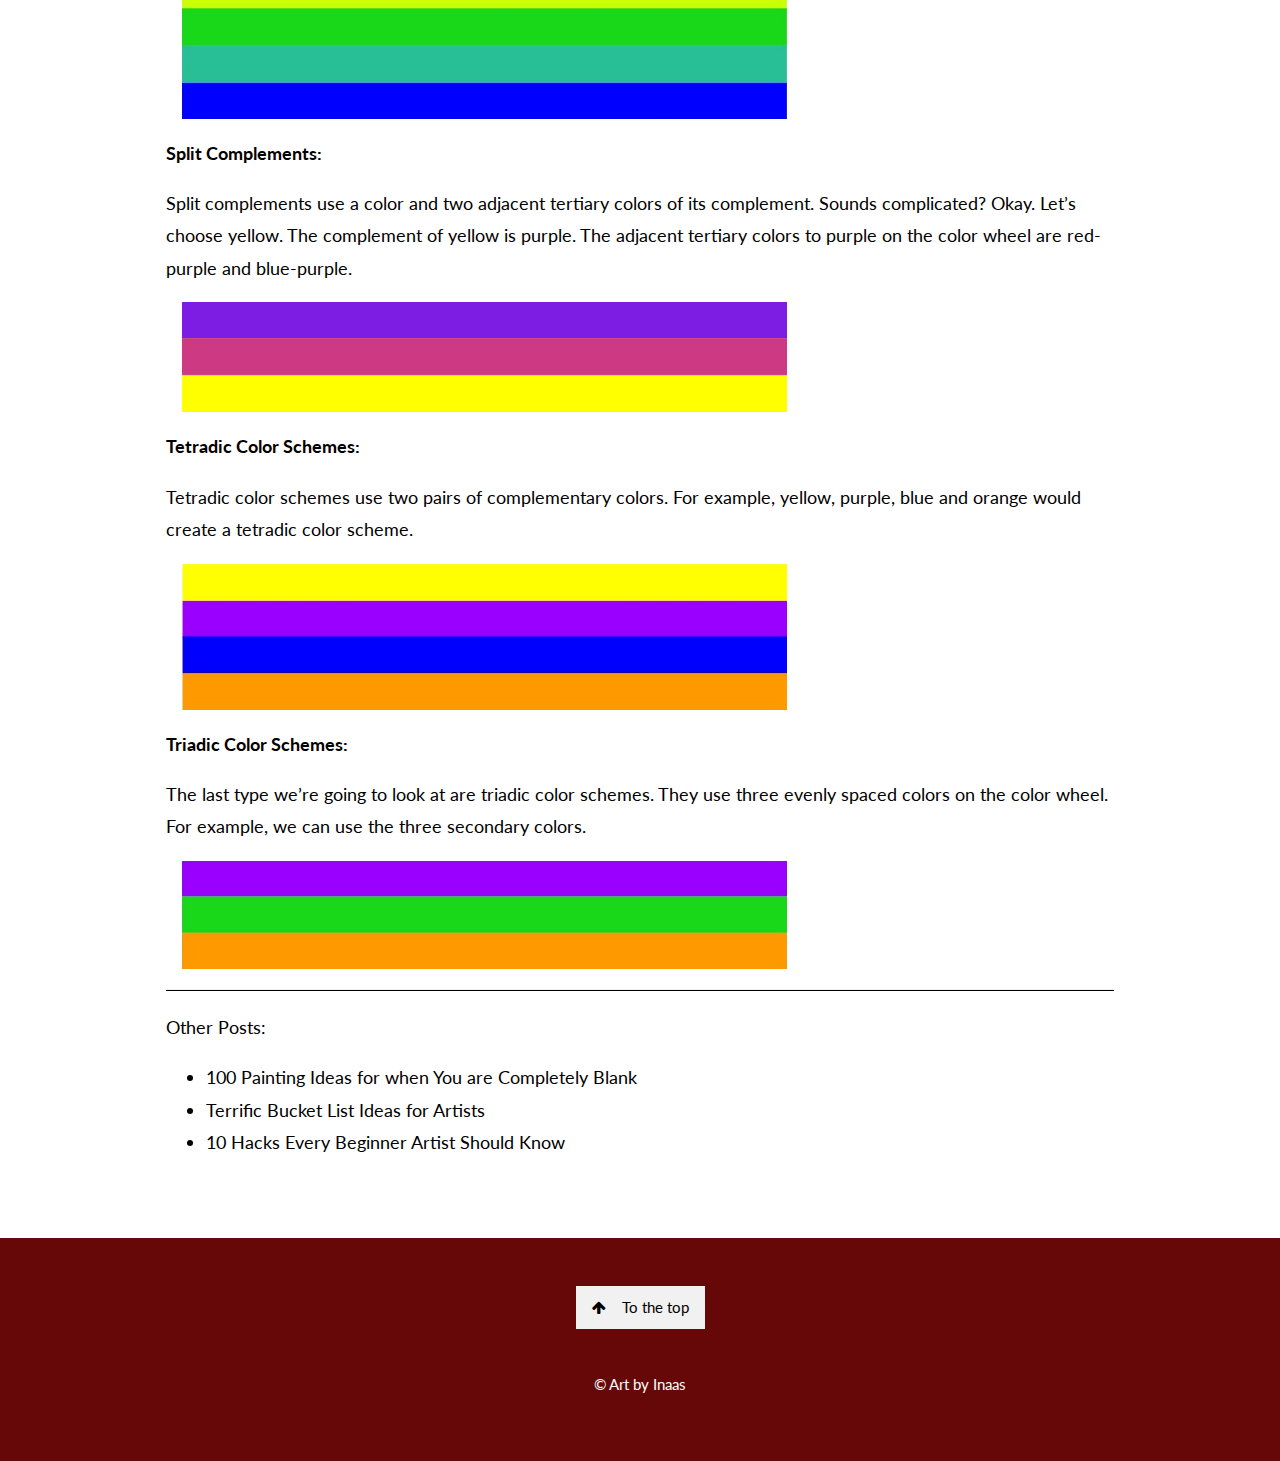
<file: the-basics-of-color-theory.html>
<!DOCTYPE html>
<html>
<head>
<title>The Basics of Color Theory | Art by Inaas</title>
<meta charset="UTF-8">
<meta name="viewport" content="width=device-width, initial-scale=1">
<link rel="stylesheet" href="https://fonts.googleapis.com/css?family=Lato">
<link rel="stylesheet" href="https://cdnjs.cloudflare.com/ajax/libs/font-awesome/4.7.0/css/font-awesome.min.css">
<link rel="stylesheet" href="style.css">
<link rel="icon" href="images/logo.png">
</head>
<body>

  <!-- Navbar (sit on top) -->
  <div class="w3-top">
    <div class="w3-bar w3-text-white" id="myNavbar" style="opacity:0.9">
      <a class="w3-bar-item w3-button w3-hover-black w3-hide-medium w3-hide-large w3-right w3-text-black" href="javascript:void(0);" onclick="toggleFunction()" title="Toggle Navigation Menu">
        <i class="fa fa-bars w3-text-white"></i>
      </a>
      <a href="index.html" class="w3-bar-item w3-button">HOME</a>
      <a href="about.html" class="w3-bar-item w3-button w3-hide-small"><i class="fa fa-user"></i> ABOUT</a>
      <a href="gallery.html" class="w3-bar-item w3-button w3-hide-small"><i class="fa fa-th"></i> GALLERY</a>
      <a href="blog.html" class="w3-bar-item w3-button w3-hide-small"><i class="fa fa-pencil"></i> BLOG</a>
     </div>

  <!-- Navbar on small screens -->
  <div id="navDemo" class="w3-bar-block w3-hide w3-hide-large w3-hide-medium dark-red">
    <a href="about.html" class="w3-bar-item w3-button w3-text-white w3-center w3-ripple" onclick="toggleFunction()">ABOUT</a>
    <a href="gallery.html" class="w3-bar-item w3-button w3-text-white w3-center w3-ripple" onclick="toggleFunction()">GALLERY</a>=
    <a href="blog.html" class="w3-bar-item w3-button w3-text-white w3-center w3-ripple" onclick="toggleFunction()">BLOG</a>
  </div>
</div>

<!--Blog section-->
<div class="bgimg-4 w3-display-container" id="index">
  <div class="w3-display-middle">
    <span class="w3-xxlarge w3-text-white w3-wide w3-black">Art by Inaas: BLOG</span>
  </div>
</div>
 <div class="back2">
<div class="w3-content w3-container w3-padding-64">
<h1 class="w3-text-black w3-left-align w3-border-bottom w3-border-deep-purple"><b>The Basics of Color Theory</b></h1>
<p>July 7, 2020 │ By : Inaas Asad</p>

<p class="w3-text-black w3-large"><b>Colors are an essential component of any art piece. Color theory knowledge is a must for anyone that aspires to be a successful artist.</b></p>
<div>
<img src="images/colors.jpg" alt="paintbrushes and paint" class="w3-image">
</div>
<p class="w3-text-black w3-xlarge"><strong>What in the World is Color Theory?</strong></p>
<p class="w3-text-black w3-large">Color theory refers to the various ways of blending colors and understanding how different colors can be combined to create visual effects.
One main aspect of color theory is the color wheel, so let’s start with that.
</p>
<p class="w3-text-black w3-xlarge"><strong>Primary Colors</strong></p>
<p class="w3-text-black w3-large">Primary colors, also known as pure hues, cannot be created by mixing other colors. All other colors are made from these. There are only three primary colors.
</p>

<div class="w3-row-padding">
	<div class="w3-third">
		<div class="w3-red w3-padding-64 w3-display-container w3-margin-top w3-card-4">
			<div class="w3-display-middle w3-text-white w3-xlarge">Red</div>
		</div>
	</div>
	<div class="w3-third">
		<div class="w3-blue w3-padding-64 w3-display-container w3-margin-top w3-card-4">
			<div class="w3-display-middle w3-text-white w3-xlarge">Blue</div>
		</div>
	</div>
	<div class="w3-third">
		<div class="w3-yellow w3-padding-64 w3-display-container w3-margin-top w3-card-4">
			<div class="w3-display-middle w3-text-black w3-xlarge">Yellow</div>
		</div>
	</div>
</div>

<p class="w3-text-black w3-xlarge"><strong>Secondary Colors</strong></p>
<p class="w3-text-black w3-large">Secondary colors are created by mixing two primary colors. There are three: purple, green and orange.
</p>

<div class="w3-row-padding w3-card-4">
	<div class="w3-third w3-border w3-border-black">
		<div class="w3-row-padding">
			<div class="w3-col m4 s4">
			 <div class="w3-padding-32 w3-red w3-margin-top"></div>
			</div>
			<div class="w3-col m4 s4">
			 <div class="w3-padding-32 w3-center w3-text-black w3-xlarge"><i class="fa fa-plus"></i></div>
			</div>
			<div class="w3-col m4 s4">
			 <div class="w3-padding-32 w3-blue w3-margin-top"></div>
			</div>
		</div>
		<div class="w3-purple w3-padding-64 w3-display-container w3-margin-bottom">
			<div class="w3-display-middle w3-text-white w3-xlarge">Purple</div>
		</div>

	</div>
	<div class="w3-third w3-border w3-border-black">
		<div class="w3-row-padding">
			<div class="w3-col m4 s4">
			 <div class="w3-padding-32 w3-yellow w3-margin-top"></div>
			</div>
			<div class="w3-col m4 s4">
			 <div class="w3-padding-32 w3-center w3-text-black w3-xlarge"><i class="fa fa-plus"></i></div>
			</div>
			<div class="w3-col m4 s4">
			 <div class="w3-padding-32 w3-blue w3-margin-top"></div>
			</div>
		</div>

		<div class="w3-green w3-padding-64 w3-display-container w3-margin-bottom">
			<div class="w3-display-middle w3-text-white w3-xlarge">Green</div>
		</div>

	</div>
	<div class="w3-third w3-border w3-border-black">
		<div class="w3-row-padding">
			<div class="w3-col m4 s4">
			 <div class="w3-padding-32 w3-red w3-margin-top"></div>
			</div>
			<div class="w3-col m4 s4">
			 <div class="w3-padding-32 w3-center w3-text-black w3-xlarge"><i class="fa fa-plus"></i></div>
			</div>
			<div class="w3-col m4 s4">
			 <div class="w3-padding-32 w3-yellow w3-margin-top"></div>
			</div>
		</div>

		<div class="w3-orange w3-padding-64 w3-display-container w3-margin-bottom">
			<div class="w3-display-middle w3-text-white w3-xlarge">Orange</div>
		</div>
	</div>
</div>

<p class="w3-text-black w3-xlarge"><strong>Tertiary Colors</strong></p>
<p class="w3-text-black w3-large">Tertiary colors are created by mixing equal parts of one primary color and one secondary color. There are six.
</p>

<div class="w3-row-padding w3-card-4">
	<div class="w3-third w3-border w3-border-black">
		<div class="w3-row-padding">
			<div class="w3-col m4 s4">
			 <div class="w3-padding-32 w3-yellow w3-margin-top"></div>
			</div>
			<div class="w3-col m4 s4">
			 <div class="w3-padding-32 w3-center w3-text-black w3-xlarge"><i class="fa fa-plus"></i></div>
			</div>
			<div class="w3-col m4 s4">
			 <div class="w3-padding-32 w3-green w3-margin-top"></div>
			</div>
		</div>
		<div class="w3-padding-64 w3-display-container w3-margin-bottom" style="background-color:#cffc2b">
			<div class="w3-display-middle w3-text-black w3-xlarge">Yellow-Green</div>
		</div>

		<div class="w3-row-padding w3-border-top w3-border-black">
			<div class="w3-col m4 s4">
			 <div class="w3-padding-32 w3-red w3-margin-top"></div>
			</div>
			<div class="w3-col m4 s4">
			 <div class="w3-padding-32 w3-center w3-text-black w3-xlarge"><i class="fa fa-plus"></i></div>
			</div>
			<div class="w3-col m4 s4">
			 <div class="w3-padding-32 w3-purple w3-margin-top"></div>
			</div>
		</div>
		<div class="w3-padding-64 w3-display-container w3-margin-bottom" style="background-color:#c71585 ">
			<div class="w3-display-middle w3-text-white w3-xlarge">Red-Purple</div>
		</div>

	</div>
	<div class="w3-third w3-border w3-border-black">
		<div class="w3-row-padding">
			<div class="w3-col m4 s4">
			 <div class="w3-padding-32 w3-yellow w3-margin-top"></div>
			</div>
			<div class="w3-col m4 s4">
			 <div class="w3-padding-32 w3-center w3-text-black w3-xlarge"><i class="fa fa-plus"></i></div>
			</div>
			<div class="w3-col m4 s4">
			 <div class="w3-padding-32 w3-orange w3-margin-top"></div>
			</div>
		</div>

		<div class="w3-padding-64 w3-display-container w3-margin-bottom" style="background-color:#fad725">
			<div class="w3-display-middle w3-text-black" style="font-size:22px;">Yellow-Orange</div>
		</div>
	<div class="w3-row-padding w3-border-top w3-border-black">
			<div class="w3-col m4 s4">
			 <div class="w3-padding-32 w3-blue w3-margin-top"></div>
			</div>
			<div class="w3-col m4 s4">
			 <div class="w3-padding-32 w3-center w3-text-black w3-xlarge"><i class="fa fa-plus"></i></div>
			</div>
			<div class="w3-col m4 s4">
			 <div class="w3-padding-32 w3-purple w3-margin-top"></div>
			</div>
		</div>
		<div class="w3-padding-64 w3-display-container w3-margin-bottom" style="background-color:#8a2be2">
			<div class="w3-display-middle w3-text-white w3-xlarge">Blue-Purple</div>
		</div>

	</div>
	<div class="w3-third w3-border w3-border-black">
		<div class="w3-row-padding">
			<div class="w3-col m4 s4">
			 <div class="w3-padding-32 w3-red w3-margin-top"></div>
			</div>
			<div class="w3-col m4 s4">
			 <div class="w3-padding-32 w3-center w3-text-black w3-xlarge"><i class="fa fa-plus"></i></div>
			</div>
			<div class="w3-col m4 s4">
			 <div class="w3-padding-32 w3-orange w3-margin-top"></div>
			</div>
		</div>

		<div class="w3-padding-64 w3-display-container w3-margin-bottom" style="background-color:#f76323">
			<div class="w3-display-middle w3-text-white w3-xlarge">Red-Orange</div>
		</div>

		<div class="w3-row-padding w3-border-top w3-border-black">
			<div class="w3-col m4 s4">
			 <div class="w3-padding-32 w3-blue w3-margin-top"></div>
			</div>
			<div class="w3-col m4 s4">
			 <div class="w3-padding-32 w3-center w3-text-black w3-xlarge"><i class="fa fa-plus"></i></div>
			</div>
			<div class="w3-col m4 s4">
			 <div class="w3-padding-32 w3-green w3-margin-top"></div>
			</div>
		</div>
		<div class="w3-padding-64 w3-display-container w3-margin-bottom" style="background-color:#39bfa0">
			<div class="w3-display-middle w3-text-white w3-xlarge">Blue-Green</div>
		</div>

	</div>
</div>


<p class="w3-text-black w3-xlarge"><strong>Complementary Colors</strong></p>
<p class="w3-text-black w3-large">You may be thinking that we didn’t include all possible combinations (such as red + green) in the tertiary colors.
Well mixing red and green, blue and orange, or yellow and purple creates brown tones. It’s an excellent way to create shades of brown.
</p>
<p class="w3-text-black w3-large">
You can also dull a color down by adding a small amount of its complementary color.
For example, adding a tad bit of blue to some really bright orange paint would result in more muted, duller orange.
</p>
<p class="w3-text-black w3-large">
These color combinations are known as complementary colors. They are often used together in color schemes as the contrast makes them look good together.
</p>

<p class="w3-text-black w3-xlarge"><strong>Neutral Colors</strong></p>
<p class="w3-text-black w3-large">Neutrals colors are used to add depth and contrast to a painting. They can be mixed with any other color to create shades, tones, and tints. There are three.
</p>
<div class="w3-row-padding">
	<div class="w3-third">
		<div class="w3-black w3-padding-32 w3-margin-top w3-card-4 w3-container">
			<div class="w3-center w3-text-white w3-large">Adding black to a color creates a shade.</div>
		</div>
	</div>
	<div class="w3-third">
		<div class="w3-grey w3-padding-32 w3-margin-top w3-card-4 w3-container">
			<div class="w3-center w3-text-white w3-large">Adding grey to a color creates a tone.</div>
		</div>
	</div>
	<div class="w3-third">
		<div class="w3-white w3-padding-32 w3-margin-top w3-card-4  w3-container">
			<div class="w3-center w3-text-black w3-large">Adding white to a color creates a tint.
</div>
		</div>
	</div>
</div>

<p class="w3-text-black w3-xlarge"><strong>What About the Rest of the Colors?</strong></p>
<p class="w3-text-black w3-large">Any possible color can have a place on the color wheel. By changing the mix of colors from a 1:1 ratio to something else, you can create a variety of colors.
For example, by adding only a few drops of green to yellow, you can create a strong yellow-green.
</p>

<p class="w3-text-black w3-xlarge"><strong>The Color Wheel</strong></p>
<p class="w3-text-black w3-large">This is the basic color wheel.
You can use it as a reference to understand the next few concepts as it may get a little tricky!
</p>
<div><img src="images/colorwheel.jpg" alt="color wheel" class="w3-image w3-center w3-hide-small w3-hide-medium" style="max-width:60%;"></div>
<div><img src="images/colorwheel.jpg" alt="color wheel" class="w3-image w3-center w3-hide-large" style="max-width:100%;"></div>

<p class="w3-text-black w3-xlarge"><strong>Color Schemes</strong></p>
<p class="w3-text-black w3-large">There are tonnes of ways to put colors together to create color schemes. Let’s look at some of the ways we can do that.</p>

<p class="w3-text-black w3-large"><strong>Monochromatic Color Schemes:</strong></p>
<p class="w3-text-black w3-large">We already talked about complementary color schemes. Monochromatic color schemes are the opposite. They use three or more different values of the same color.
</p>
<div class="w3-row-padding"><img src="images/mono.png" alt="monochromatic color scheme" class="w3-image w3-col m8 s12"></div>

<p class="w3-text-black w3-large"><strong>Analogous Color Schemes:</strong></p>
<p class="w3-text-black w3-large">Analogous color schemes use three or more adjacent colors on the color wheel.
</p>
<div class="w3-row-padding"><img src="images/ana.jpg" alt="analogous color scheme" class="w3-image w3-col m8 s12"></div>

<p class="w3-text-black w3-large"><strong>Split Complements:</strong></p>
<p class="w3-text-black w3-large">Split complements use a color and two adjacent tertiary colors of its complement.
Sounds complicated? Okay. Let’s choose yellow. The complement of yellow is purple. The adjacent tertiary colors to purple on the color wheel are red-purple and blue-purple.
</p>
<div class="w3-row-padding"><img src="images/split.png" alt="Split Complements" class="w3-image w3-col m8 s12"></div>

<p class="w3-text-black w3-large"><strong>Tetradic Color Schemes:</strong></p>
<p class="w3-text-black w3-large">Tetradic color schemes use two pairs of complementary colors. For example, yellow, purple, blue and orange would create a tetradic color scheme.
</p>
<div class="w3-row-padding"><img src="images/tetradic.jpg" alt="Split Complements" class="w3-image w3-col m8 s12"></div>

<p class="w3-text-black w3-large"><strong>Triadic Color Schemes:</strong></p>
<p class="w3-text-black w3-large">The last type we’re going to look at are triadic color schemes. They use three evenly spaced colors on the color wheel. For example, we can use the three secondary colors.
</p>
<div class="w3-row-padding"><img src="images/triadic.jpg" alt="Split Complements" class="w3-image w3-col m8 s12"></div>

<hr style="height:1px" class="w3-black">
<p class="w3-text-black w3-large">Other Posts:</p>
<ul>
<a href="100-painting-ideas-for-when-you-are-completely-blank.html"><li class="w3-large w3-text-black">100 Painting Ideas for when You are Completely Blank</li></a>
<a href="terrific-bucket-list-ideas-for-artists.html"><li class="w3-large w3-text-black">Terrific Bucket List Ideas for Artists</li></a>
<a href="10-hacks-every-beginner-painter-should-know.html"><li class="w3-large w3-text-black">10 Hacks Every Beginner Artist Should Know</li></a>

</ul>

</div>
</div>
<!-- Footer -->
<footer class="w3-center w3-hover-black w3-padding-48">
  <a href="#index" class="w3-button w3-light-grey"><i class="fa fa-arrow-up w3-margin-right"></i>To the top</a><br><br>
  <p class="w3-text-white">&copy; Art by Inaas</p>
</footer>

<script src="js/jquery-3.5.0.js"></script>
<script src="js/script.js"> </script>

</body>
</html>
</file>
<file: style.css>
/* W3.CSS 4.13 June 2019 by Jan Egil and Borge Refsnes */
html{box-sizing:border-box}*,*:before,*:after{box-sizing:inherit}
/* Extract from normalize.css by Nicolas Gallagher and Jonathan Neal git.io/normalize */
html{-ms-text-size-adjust:100%;-webkit-text-size-adjust:100%}body{margin:0}
article,aside,details,figcaption,figure,footer,header,main,menu,nav,section{display:block}summary{display:list-item}
audio,canvas,progress,video{display:inline-block}progress{vertical-align:baseline}
audio:not([controls]){display:none;height:0}[hidden],template{display:none}
a{background-color:transparent}a:active,a:hover{outline-width:0}
abbr[title]{border-bottom:none;text-decoration:underline;text-decoration:underline dotted}
b,strong{font-weight:bolder}dfn{font-style:italic}mark{background:#ff0;color:#000}
small{font-size:80%}sub,sup{font-size:75%;line-height:0;position:relative;vertical-align:baseline}
sub{bottom:-0.25em}sup{top:-0.5em}figure{margin:1em 40px}img{border-style:none}
code,kbd,pre,samp{font-family:monospace,monospace;font-size:1em}hr{box-sizing:content-box;height:0;overflow:visible}
button,input,select,textarea,optgroup{font:inherit;margin:0}optgroup{font-weight:bold}
button,input{overflow:visible}button,select{text-transform:none}
button,[type=button],[type=reset],[type=submit]{-webkit-appearance:button}
button::-moz-focus-inner,[type=button]::-moz-focus-inner,[type=reset]::-moz-focus-inner,[type=submit]::-moz-focus-inner{border-style:none;padding:0}
button:-moz-focusring,[type=button]:-moz-focusring,[type=reset]:-moz-focusring,[type=submit]:-moz-focusring{outline:1px dotted ButtonText}
fieldset{border:1px solid #c0c0c0;margin:0 2px;padding:.35em .625em .75em}
legend{color:inherit;display:table;max-width:100%;padding:0;white-space:normal}textarea{overflow:auto}
[type=checkbox],[type=radio]{padding:0}
[type=number]::-webkit-inner-spin-button,[type=number]::-webkit-outer-spin-button{height:auto}
[type=search]{-webkit-appearance:textfield;outline-offset:-2px}
[type=search]::-webkit-search-decoration{-webkit-appearance:none}
::-webkit-file-upload-button{-webkit-appearance:button;font:inherit}
/* End extract */
html,body{font-family:Verdana,sans-serif;font-size:15px;line-height:1.5}html{overflow-x:hidden}
h1{font-size:36px}h2{font-size:30px}h3{font-size:24px}h4{font-size:20px}h5{font-size:18px}h6{font-size:16px}.w3-serif{font-family:serif}
h1,h2,h3,h4,h5,h6{font-family:"Segoe UI",Arial,sans-serif;font-weight:400;margin:10px 0}.w3-wide{letter-spacing:4px}
hr{border:0;border-top:1px solid #eee;margin:20px 0}
.w3-image{max-width:100%;height:auto}img{vertical-align:middle}a{color:inherit}
.w3-table,.w3-table-all{border-collapse:collapse;border-spacing:0;width:100%;display:table}.w3-table-all{border:1px solid #ccc}
.w3-bordered tr,.w3-table-all tr{border-bottom:1px solid #ddd}.w3-striped tbody tr:nth-child(even){background-color:#f1f1f1}
.w3-table-all tr:nth-child(odd){background-color:#fff}.w3-table-all tr:nth-child(even){background-color:#f1f1f1}
.w3-hoverable tbody tr:hover,.w3-ul.w3-hoverable li:hover{background-color:#ccc}.w3-centered tr th,.w3-centered tr td{text-align:center}
.w3-table td,.w3-table th,.w3-table-all td,.w3-table-all th{padding:8px 8px;display:table-cell;text-align:left;vertical-align:top}
.w3-table th:first-child,.w3-table td:first-child,.w3-table-all th:first-child,.w3-table-all td:first-child{padding-left:16px}
.w3-btn,.w3-button{border:none;display:inline-block;padding:8px 16px;vertical-align:middle;overflow:hidden;text-decoration:none;color:inherit;background-color:inherit;text-align:center;cursor:pointer;white-space:nowrap; transition:0.6s;}
.w3-btn:hover{box-shadow:0 8px 16px 0 rgba(0,0,0,0.2),0 6px 20px 0 rgba(0,0,0,0.19);}
.w3-btn,.w3-button{-webkit-touch-callout:none;-webkit-user-select:none;-khtml-user-select:none;-moz-user-select:none;-ms-user-select:none;user-select:none}
.w3-disabled,.w3-btn:disabled,.w3-button:disabled{cursor:not-allowed;opacity:0.3}.w3-disabled *,:disabled *{pointer-events:none}
.w3-btn.w3-disabled:hover,.w3-btn:disabled:hover{box-shadow:none}
.w3-badge,.w3-tag{background-color:#000;color:#fff;display:inline-block;padding-left:8px;padding-right:8px;text-align:center}.w3-badge{border-radius:50%}
.w3-ul{list-style-type:none;padding:0;margin:0}.w3-ul li{padding:2px 16px;border-bottom:1px solid #ddd}.w3-ul li:last-child{border-bottom:none}
.w3-tooltip,.w3-display-container{position:relative}.w3-tooltip .w3-text{display:none}.w3-tooltip:hover .w3-text{display:inline-block}
.w3-ripple:active{opacity:0.5}.w3-ripple{transition:opacity 0s}
.w3-input{padding:8px;display:block;border:none;border-bottom:1px solid #ccc;width:100%}
.w3-select{padding:9px 0;width:100%;border:none;border-bottom:1px solid #ccc}
.w3-dropdown-click,.w3-dropdown-hover{position:relative;display:inline-block;cursor:pointer}
.w3-dropdown-hover:hover .w3-dropdown-content{display:block}
.w3-dropdown-hover:first-child,.w3-dropdown-click:hover{background-color:#ccc;color:#000}
.w3-dropdown-hover:hover > .w3-button:first-child,.w3-dropdown-click:hover > .w3-button:first-child{background-color:#ccc;color:#000}
.w3-dropdown-content{cursor:auto;color:#000;background-color:#fff;display:none;position:absolute;min-width:160px;margin:0;padding:0;z-index:1}
.w3-check,.w3-radio{width:24px;height:24px;position:relative;top:6px}
.w3-sidebar{height:100%;width:200px;background-color:#fff;position:fixed!important;z-index:1;overflow:auto}
.w3-bar-block .w3-dropdown-hover,.w3-bar-block .w3-dropdown-click{width:100%}
.w3-bar-block .w3-dropdown-hover .w3-dropdown-content,.w3-bar-block .w3-dropdown-click .w3-dropdown-content{min-width:100%}
.w3-bar-block .w3-dropdown-hover .w3-button,.w3-bar-block .w3-dropdown-click .w3-button{width:100%;text-align:left;padding:8px 16px}
.w3-main,#main{transition:margin-left .4s}
.w3-modal{z-index:3;display:none;padding-top:100px;position:fixed;left:0;top:0;width:100%;height:100%;overflow:auto;background-color:rgb(0,0,0);background-color:rgba(0,0,0,0.4)}
.w3-modal-content{margin:auto;background-color:#fff;position:relative;padding:0;outline:0;width:600px}
.w3-bar{width:100%;overflow:hidden}.w3-center .w3-bar{display:inline-block;width:auto}
.w3-bar .w3-bar-item{padding:8px 16px;float:left;width:auto;border:none;display:block;outline:0}
.w3-bar .w3-dropdown-hover,.w3-bar .w3-dropdown-click{position:static;float:left}
.w3-bar .w3-button{white-space:normal}
.w3-bar-block .w3-bar-item{width:100%;display:block;padding:8px 16px;text-align:left;border:none;white-space:normal;float:none;outline:0}
.w3-bar-block.w3-center .w3-bar-item{text-align:center}.w3-block{display:block;width:100%}
.w3-responsive{display:block;overflow-x:auto}
.w3-container:after,.w3-container:before,.w3-panel:after,.w3-panel:before,.w3-row:after,.w3-row:before,.w3-row-padding:after,.w3-row-padding:before,
.w3-cell-row:before,.w3-cell-row:after,.w3-clear:after,.w3-clear:before,.w3-bar:before,.w3-bar:after{content:"";display:table;clear:both}
.w3-col,.w3-half,.w3-third,.w3-twothird,.w3-threequarter,.w3-quarter{float:left;width:100%}
.w3-col.s1{width:8.33333%}.w3-col.s2{width:16.66666%}.w3-col.s3{width:24.99999%}.w3-col.s4{width:33.33333%}
.w3-col.s5{width:41.66666%}.w3-col.s6{width:49.99999%}.w3-col.s7{width:58.33333%}.w3-col.s8{width:66.66666%}
.w3-col.s9{width:74.99999%}.w3-col.s10{width:83.33333%}.w3-col.s11{width:91.66666%}.w3-col.s12{width:99.99999%}
@media (min-width:601px){.w3-col.m1{width:8.33333%}.w3-col.m2{width:16.66666%}.w3-col.m3,.w3-quarter{width:24.99999%}.w3-col.m4,.w3-third{width:33.33333%}
.w3-col.m5{width:41.66666%}.w3-col.m6,.w3-half{width:49.99999%}.w3-col.m7{width:58.33333%}.w3-col.m8,.w3-twothird{width:66.66666%}
.w3-col.m9,.w3-threequarter{width:74.99999%}.w3-col.m10{width:83.33333%}.w3-col.m11{width:91.66666%}.w3-col.m12{width:99.99999%}}
@media (min-width:993px){.w3-col.l1{width:8.33333%}.w3-col.l2{width:16.66666%}.w3-col.l3{width:24.99999%}.w3-col.l4{width:33.33333%}
.w3-col.l5{width:41.66666%}.w3-col.l6{width:49.99999%}.w3-col.l7{width:58.33333%}.w3-col.l8{width:66.66666%}
.w3-col.l9{width:74.99999%}.w3-col.l10{width:83.33333%}.w3-col.l11{width:91.66666%}.w3-col.l12{width:99.99999%}}
.w3-rest{overflow:hidden}.w3-stretch{margin-left:-16px;margin-right:-16px}
.w3-content,.w3-auto{margin-left:auto;margin-right:auto}.w3-content{max-width:980px}.w3-auto{max-width:1140px}
.w3-cell-row{display:table;width:100%}.w3-cell{display:table-cell}
.w3-cell-top{vertical-align:top}.w3-cell-middle{vertical-align:middle}.w3-cell-bottom{vertical-align:bottom}
.w3-hide{display:none!important}.w3-show-block,.w3-show{display:block!important}.w3-show-inline-block{display:inline-block!important}
@media (max-width:1205px){.w3-auto{max-width:95%}}
@media (max-width:600px){.w3-modal-content{margin:0 10px;width:auto!important}.w3-modal{padding-top:30px}
.w3-dropdown-hover.w3-mobile .w3-dropdown-content,.w3-dropdown-click.w3-mobile .w3-dropdown-content{position:relative}
.w3-hide-small{display:none!important}.w3-mobile{display:block;width:100%!important}.w3-bar-item.w3-mobile,.w3-dropdown-hover.w3-mobile,.w3-dropdown-click.w3-mobile{text-align:center}
.w3-dropdown-hover.w3-mobile,.w3-dropdown-hover.w3-mobile .w3-btn,.w3-dropdown-hover.w3-mobile .w3-button,.w3-dropdown-click.w3-mobile,.w3-dropdown-click.w3-mobile .w3-btn,.w3-dropdown-click.w3-mobile .w3-button{width:100%}}
@media (max-width:768px){.w3-modal-content{width:500px}.w3-modal{padding-top:50px}}
@media (min-width:993px){.w3-modal-content{width:900px}.w3-hide-large{display:none!important}.w3-sidebar.w3-collapse{display:block!important}}
@media (max-width:992px) and (min-width:601px){.w3-hide-medium{display:none!important}}
@media (max-width:992px){.w3-sidebar.w3-collapse{display:none}.w3-main{margin-left:0!important;margin-right:0!important}.w3-auto{max-width:100%}}
.w3-top,.w3-bottom{position:fixed;width:100%;z-index:1}.w3-top{top:0}.w3-bottom{bottom:0}
.w3-overlay{position:fixed;display:none;width:100%;height:100%;top:0;left:0;right:0;bottom:0;background-color:rgba(0,0,0,0.5);z-index:2}
.w3-display-topleft{position:absolute;left:0;top:0}.w3-display-topright{position:absolute;right:0;top:0}
.w3-display-bottomleft{position:absolute;left:0;bottom:0}.w3-display-bottomright{position:absolute;right:0;bottom:0}
.w3-display-middle{position:absolute;top:50%;left:50%;transform:translate(-50%,-50%);-ms-transform:translate(-50%,-50%)}
.w3-display-left{position:absolute;top:50%;left:0%;transform:translate(0%,-50%);-ms-transform:translate(-0%,-50%)}
.w3-display-right{position:absolute;top:50%;right:0%;transform:translate(0%,-50%);-ms-transform:translate(0%,-50%)}
.w3-display-topmiddle{position:absolute;left:50%;top:0;transform:translate(-50%,0%);-ms-transform:translate(-50%,0%)}
.w3-display-bottommiddle{position:absolute;left:50%;bottom:0;transform:translate(-50%,0%);-ms-transform:translate(-50%,0%)}
.w3-display-container:hover .w3-display-hover{display:block}.w3-display-container:hover span.w3-display-hover{display:inline-block}.w3-display-hover{display:none}
.w3-display-position{position:absolute}
.w3-circle{border-radius:50%}
.w3-round-small{border-radius:2px}.w3-round,.w3-round-medium{border-radius:4px}.w3-round-large{border-radius:8px}.w3-round-xlarge{border-radius:16px}.w3-round-xxlarge{border-radius:32px}
.w3-row-padding,.w3-row-padding>.w3-half,.w3-row-padding>.w3-third,.w3-row-padding>.w3-twothird,.w3-row-padding>.w3-threequarter,.w3-row-padding>.w3-quarter,.w3-row-padding>.w3-col{padding:0 8px}
.w3-container,.w3-panel{padding:0.01em 16px}.w3-panel{margin-top:16px;margin-bottom:16px}
.w3-code,.w3-codespan{font-family:Consolas,"courier new";font-size:16px}
.w3-code{width:auto;background-color:#fff;padding:8px 12px;border-left:4px solid #4CAF50;word-wrap:break-word}
.w3-codespan{color:crimson;background-color:#f1f1f1;padding-left:4px;padding-right:4px;font-size:110%}
.w3-card,.w3-card-2{box-shadow:0 2px 5px 0 rgba(0,0,0,0.16),0 2px 10px 0 rgba(0,0,0,0.12)}
.w3-card-4,.w3-hover-shadow:hover{box-shadow:0 10px 20px 0 rgba(0,0,0,0.2),0 10px 30px 0 rgba(0,0,0,0.19)}
.w3-spin{animation:w3-spin 2s infinite linear}@keyframes w3-spin{0%{transform:rotate(0deg)}100%{transform:rotate(359deg)}}
.w3-animate-fading{animation:fading 10s infinite}@keyframes fading{0%{opacity:0}50%{opacity:1}100%{opacity:0}}
.w3-animate-opacity{animation:opac 0.8s}@keyframes opac{from{opacity:0} to{opacity:1}}
.w3-animate-top{position:relative;animation:animatetop 0.4s}@keyframes animatetop{from{top:-300px;opacity:0} to{top:0;opacity:1}}
.w3-animate-left{position:relative;animation:animateleft 0.4s}@keyframes animateleft{from{left:-300px;opacity:0} to{left:0;opacity:1}}
.w3-animate-right{position:relative;animation:animateright 0.4s}@keyframes animateright{from{right:-300px;opacity:0} to{right:0;opacity:1}}
.w3-animate-bottom{position:relative;animation:animatebottom 0.4s}@keyframes animatebottom{from{bottom:-300px;opacity:0} to{bottom:0;opacity:1}}
.w3-animate-zoom {animation:animatezoom 0.6s}@keyframes animatezoom{from{transform:scale(0)} to{transform:scale(1)}}
.w3-animate-input{transition:width 0.4s ease-in-out}.w3-animate-input:focus{width:100%!important}
.w3-opacity,.w3-hover-opacity:hover{opacity:0.60}.w3-opacity-off,.w3-hover-opacity-off:hover{opacity:1}
.w3-opacity-max{opacity:0.25}.w3-opacity-min{opacity:0.75}
.w3-greyscale-max,.w3-grayscale-max,.w3-hover-greyscale:hover,.w3-hover-grayscale:hover{filter:grayscale(100%)}
.w3-greyscale,.w3-grayscale{filter:grayscale(75%)}.w3-greyscale-min,.w3-grayscale-min{filter:grayscale(50%)}
.w3-sepia{filter:sepia(75%)}.w3-sepia-max,.w3-hover-sepia:hover{filter:sepia(100%)}.w3-sepia-min{filter:sepia(50%)}
.w3-tiny{font-size:10px!important}.w3-small{font-size:12px!important}.w3-medium{font-size:15px!important}.w3-large{font-size:18px!important}
.w3-xlarge{font-size:24px!important}.w3-xxlarge{font-size:36px!important}.w3-xxxlarge{font-size:48px!important}.w3-jumbo{font-size:64px!important}
.w3-left-align{text-align:left!important}.w3-right-align{text-align:right!important}.w3-justify{text-align:justify!important}.w3-center{text-align:center!important}
.w3-border-0{border:0!important}.w3-border{border:1px solid #ccc!important}
.w3-border-top{border-top:1px solid #ccc!important}.w3-border-bottom{border-bottom:1px solid #ccc!important}
.w3-border-left{border-left:1px solid #ccc!important}.w3-border-right{border-right:1px solid #ccc!important}
.w3-topbar{border-top:6px solid #ccc!important}.w3-bottombar{border-bottom:6px solid #ccc!important}
.w3-leftbar{border-left:6px solid #ccc!important}.w3-rightbar{border-right:6px solid #ccc!important}
.w3-section,.w3-code{margin-top:16px!important;margin-bottom:16px!important}
.w3-margin{margin:16px!important}.w3-margin-top{margin-top:16px!important}.w3-margin-bottom{margin-bottom:16px!important}
.w3-margin-left{margin-left:16px!important}.w3-margin-right{margin-right:16px!important}
.w3-padding-small{padding:4px 8px!important}.w3-padding{padding:8px 16px!important}.w3-padding-large{padding:12px 24px!important}
.w3-padding-16{padding-top:16px!important;padding-bottom:16px!important}.w3-padding-24{padding-top:24px!important;padding-bottom:24px!important}
.w3-padding-32{padding-top:32px!important;padding-bottom:32px!important}.w3-padding-48{padding-top:48px!important;padding-bottom:48px!important}
.w3-padding-64{padding-top:64px!important;padding-bottom:64px!important}
.w3-left{float:left!important}.w3-right{float:right!important}
.w3-button:hover{color:#000!important;background-color:#ccc!important}
.w3-transparent,.w3-hover-none:hover{background-color:transparent!important}
.w3-hover-none:hover{box-shadow:none!important}
/* Colors */
.w3-amber,.w3-hover-amber:hover{color:#000!important;background-color:#ffc107!important}
.w3-aqua,.w3-hover-aqua:hover{color:#000!important;background-color:#00ffff!important}
.w3-blue,.w3-hover-blue:hover{color:#fff!important;background-color:#2196F3!important}
.w3-light-blue,.w3-hover-light-blue:hover{color:#000!important;background-color:#87CEEB!important}
.w3-brown,.w3-hover-brown:hover{color:#fff!important;background-color:#795548!important}
.w3-cyan,.w3-hover-cyan:hover{color:#000!important;background-color:#00bcd4!important}
.w3-blue-grey,.w3-hover-blue-grey:hover,.w3-blue-gray,.w3-hover-blue-gray:hover{color:#fff!important;background-color:#607d8b!important}
.w3-green,.w3-hover-green:hover{color:#fff!important;background-color:#4CAF50!important}
.w3-light-green,.w3-hover-light-green:hover{color:#000!important;background-color:#8bc34a!important}
.w3-indigo,.w3-hover-indigo:hover{color:#fff!important;background-color:#3f51b5!important}
.w3-khaki,.w3-hover-khaki:hover{color:#000!important;background-color:#f0e68c!important}
.w3-lime,.w3-hover-lime:hover{color:#000!important;background-color:#cddc39!important}
.w3-orange,.w3-hover-orange:hover{color:#000!important;background-color:#ff9800!important}
.w3-deep-orange,.w3-hover-deep-orange:hover{color:#fff!important;background-color:#ff5722!important}
.w3-pink,.w3-hover-pink:hover{color:#fff!important;background-color:#e91e63!important}
.w3-purple,.w3-hover-purple:hover{color:#fff!important;background-color:#9c27b0!important}
.w3-deep-purple,.w3-hover-deep-purple:hover{color:#fff!important;background-color:#673ab7!important}
.w3-red,.w3-hover-red:hover{color:#fff!important;background-color:#f44336!important}
.w3-sand,.w3-hover-sand:hover{color:#000!important;background-color:#fdf5e6!important}
.w3-teal,.w3-hover-teal:hover{color:#fff!important;background-color:#009688!important}
.w3-yellow,.w3-hover-yellow:hover{color:#000!important;background-color:#ffeb3b!important}
.w3-white,.w3-hover-white:hover{color:#000!important;background-color:#fff!important}
.w3-black,.w3-hover-black:hover{color:#fff!important;background-color:#000!important}
.w3-grey,.w3-hover-grey:hover,.w3-gray,.w3-hover-gray:hover{color:#000!important;background-color:#9e9e9e!important}
.w3-light-grey,.w3-hover-light-grey:hover,.w3-light-gray,.w3-hover-light-gray:hover{color:#000!important;background-color:#f1f1f1!important}
.w3-dark-grey,.w3-hover-dark-grey:hover,.w3-dark-gray,.w3-hover-dark-gray:hover{color:#fff!important;background-color:#616161!important}
.w3-pale-red,.w3-hover-pale-red:hover{color:#000!important;background-color:#ffdddd!important}
.w3-pale-green,.w3-hover-pale-green:hover{color:#000!important;background-color:#ddffdd!important}
.w3-pale-yellow,.w3-hover-pale-yellow:hover{color:#000!important;background-color:#ffffcc!important}
.w3-pale-blue,.w3-hover-pale-blue:hover{color:#000!important;background-color:#ddffff!important}
.w3-text-amber,.w3-hover-text-amber:hover{color:#ffc107!important}
.w3-text-aqua,.w3-hover-text-aqua:hover{color:#00ffff!important}
.w3-text-blue,.w3-hover-text-blue:hover{color:#2196F3!important}
.w3-text-light-blue,.w3-hover-text-light-blue:hover{color:#87CEEB!important}
.w3-text-brown,.w3-hover-text-brown:hover{color:#795548!important}
.w3-text-cyan,.w3-hover-text-cyan:hover{color:#00bcd4!important}
.w3-text-blue-grey,.w3-hover-text-blue-grey:hover,.w3-text-blue-gray,.w3-hover-text-blue-gray:hover{color:#607d8b!important}
.w3-text-green,.w3-hover-text-green:hover{color:#4CAF50!important}
.w3-text-light-green,.w3-hover-text-light-green:hover{color:#8bc34a!important}
.w3-text-indigo,.w3-hover-text-indigo:hover{color:#3f51b5!important}
.w3-text-khaki,.w3-hover-text-khaki:hover{color:#b4aa50!important}
.w3-text-lime,.w3-hover-text-lime:hover{color:#cddc39!important}
.w3-text-orange,.w3-hover-text-orange:hover{color:#ff9800!important}
.w3-text-deep-orange,.w3-hover-text-deep-orange:hover{color:#ff5722!important}
.w3-text-pink,.w3-hover-text-pink:hover{color:#e91e63!important}
.w3-text-purple,.w3-hover-text-purple:hover{color:#9c27b0!important}
.w3-text-deep-purple,.w3-hover-text-deep-purple:hover{color:#673ab7!important}
.w3-text-red,.w3-hover-text-red:hover{color:#f44336!important}
.w3-text-sand,.w3-hover-text-sand:hover{color:#fdf5e6!important}
.w3-text-teal,.w3-hover-text-teal:hover{color:#009688!important}
.w3-text-yellow,.w3-hover-text-yellow:hover{color:#d2be0e!important}
.w3-text-white,.w3-hover-text-white:hover{color:#fff!important}
.w3-text-black,.w3-hover-text-black:hover{color:#000!important}
.w3-text-grey,.w3-hover-text-grey:hover,.w3-text-gray,.w3-hover-text-gray:hover{color:#757575!important}
.w3-text-light-grey,.w3-hover-text-light-grey:hover,.w3-text-light-gray,.w3-hover-text-light-gray:hover{color:#f1f1f1!important}
.w3-text-dark-grey,.w3-hover-text-dark-grey:hover,.w3-text-dark-gray,.w3-hover-text-dark-gray:hover{color:#3a3a3a!important}
.w3-border-amber,.w3-hover-border-amber:hover{border-color:#ffc107!important}
.w3-border-aqua,.w3-hover-border-aqua:hover{border-color:#00ffff!important}
.w3-border-blue,.w3-hover-border-blue:hover{border-color:#2196F3!important}
.w3-border-light-blue,.w3-hover-border-light-blue:hover{border-color:#87CEEB!important}
.w3-border-brown,.w3-hover-border-brown:hover{border-color:#795548!important}
.w3-border-cyan,.w3-hover-border-cyan:hover{border-color:#00bcd4!important}
.w3-border-blue-grey,.w3-hover-border-blue-grey:hover,.w3-border-blue-gray,.w3-hover-border-blue-gray:hover{border-color:#607d8b!important}
.w3-border-green,.w3-hover-border-green:hover{border-color:#4CAF50!important}
.w3-border-light-green,.w3-hover-border-light-green:hover{border-color:#8bc34a!important}
.w3-border-indigo,.w3-hover-border-indigo:hover{border-color:#3f51b5!important}
.w3-border-khaki,.w3-hover-border-khaki:hover{border-color:#f0e68c!important}
.w3-border-lime,.w3-hover-border-lime:hover{border-color:#cddc39!important}
.w3-border-orange,.w3-hover-border-orange:hover{border-color:#ff9800!important}
.w3-border-deep-orange,.w3-hover-border-deep-orange:hover{border-color:#ff5722!important}
.w3-border-pink,.w3-hover-border-pink:hover{border-color:#e91e63!important}
.w3-border-purple,.w3-hover-border-purple:hover{border-color:#9c27b0!important}
.w3-border-deep-purple,.w3-hover-border-deep-purple:hover{border-color:#673ab7!important}
.w3-border-red,.w3-hover-border-red:hover{border-color:#f44336!important}
.w3-border-sand,.w3-hover-border-sand:hover{border-color:#fdf5e6!important}
.w3-border-teal,.w3-hover-border-teal:hover{border-color:#009688!important}
.w3-border-yellow,.w3-hover-border-yellow:hover{border-color:#ffeb3b!important}
.w3-border-white,.w3-hover-border-white:hover{border-color:#fff!important}
.w3-border-black,.w3-hover-border-black:hover{border-color:#000!important}
.w3-border-grey,.w3-hover-border-grey:hover,.w3-border-gray,.w3-hover-border-gray:hover{border-color:#9e9e9e!important}
.w3-border-light-grey,.w3-hover-border-light-grey:hover,.w3-border-light-gray,.w3-hover-border-light-gray:hover{border-color:#f1f1f1!important}
.w3-border-dark-grey,.w3-hover-border-dark-grey:hover,.w3-border-dark-gray,.w3-hover-border-dark-gray:hover{border-color:#616161!important}
.w3-border-pale-red,.w3-hover-border-pale-red:hover{border-color:#ffe7e7!important}.w3-border-pale-green,.w3-hover-border-pale-green:hover{border-color:#e7ffe7!important}
.w3-border-pale-yellow,.w3-hover-border-pale-yellow:hover{border-color:#ffffcc!important}.w3-border-pale-blue,.w3-hover-border-pale-blue:hover{border-color:#e7ffff!important}

.blue{background-color:#E3E4DB; color:#000000}
.rose{background-color:#8C5E58; color: #ffffff}
.dark-red{background-color:#660708; color: #ffffff}

footer{background-color:#660708}

body,h1,h2,h3,h4,h5,h6 {font-family: "Lato", sans-serif;}
body, html {
  height: 100%;
  color: #525252;
  line-height: 1.8;
  background-color:#ffffff;
}

/* Create a Parallax Effect */
.bgimg-1, .bgimg-2, .bgimg-3, .bgimg-4, .back, .back2, .back3, .back4, .bgimg-5 {
  background-attachment: fixed;
  background-position: center;
  background-repeat: no-repeat;
  background-size: cover;
}

/* First image (Header) */
.bgimg-1 {
  background-image:url('images/sky.jpg');
  min-height: 100px;
}

/* Second image (Gallery) */
.bgimg-2 {
  background-image:url('images/gallery.jpg');
  min-height: 400px;
}

/* Third image (Contact) */
.bgimg-3 {
  background-image: url("images/contact.jpg");
  min-height: 400px;
}

/* Fourth image (Blog) */
.bgimg-4 {
  background-image: url("images/blog.jpg");
  min-height: 400px;
}


/* Fifthh image (About) */
.bgimg-5 {
  background-image: url("images/about.jpg");
  min-height: 400px;
}


.w3-wide {letter-spacing: 10px;}
.w3-hover-opacity {cursor: pointer;}

/* Turn off parallax scrolling for tablets and phones */
@media only screen and (max-device-width: 1200px) {
  .bgimg-2, .bgimg-3, .bgimg-4, .back, .back2, .back3, .back4, .bgimg-5 {
    background-attachment: scroll;
    min-height: 350px;
  }
  .bgimg-1 {
	background-attachment:scroll;
	min-height:100px;
}
}
.glow {
  color: #fff;
  text-align: center;
  -webkit-animation: glow 1s ease-in-out infinite alternate;
  -moz-animation: glow 1s ease-in-out infinite alternate;
  animation: glow 1s ease-in-out infinite alternate;
}

@-webkit-keyframes glow {
  from {
    text-shadow: 0 0 10px #fff, 0 0 20px #fff, 0 0 30px #660708, 0 0 40px #660708, 0 0 50px #660708, 0 0 60px #660708, 0 0 70px #660708;
  }

  to {
    text-shadow: 0 0 20px #fff, 0 0 30px #bd1718, 0 0 40px #bd1718, 0 0 50px #bd1718, 0 0 60px #bd1718, 0 0 70px #bd1718, 0 0 80px #bd1718;
  }
}

/*Removing underline from hyperlinks*/
a {
	text-decoration:none;
}

/*Scrollbar design*/
::-webkit-scrollbar {
  width: 20px;
}

/* Track */
::-webkit-scrollbar-track {
  box-shadow: inset 0 0 5px grey;
  border-radius: 10px;
}

/* Handle */
::-webkit-scrollbar-thumb {
  background: #660708;
  border-radius: 10px;
  box-shadow: inset 0 0 5px black;
}

/* Handle on hover */
::-webkit-scrollbar-thumb:hover {
Success!
  background:#660708;}
</file>
